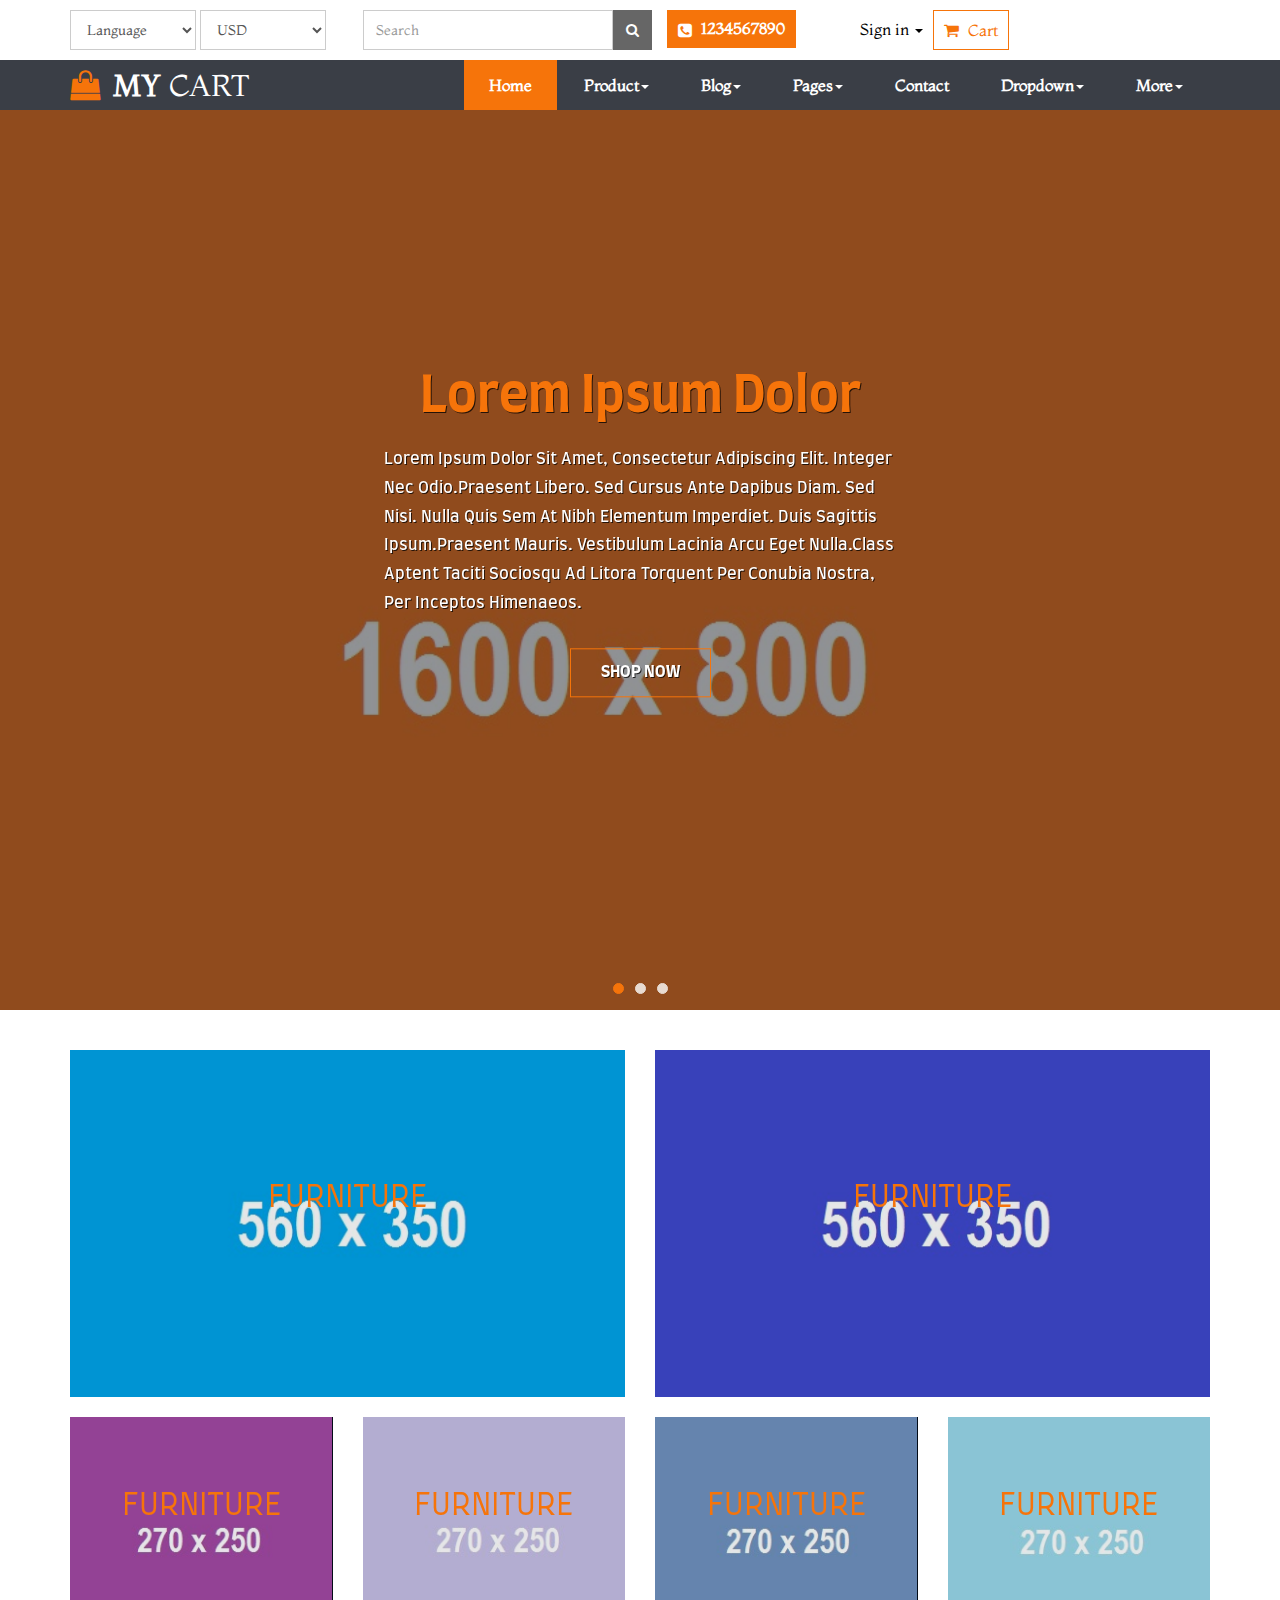
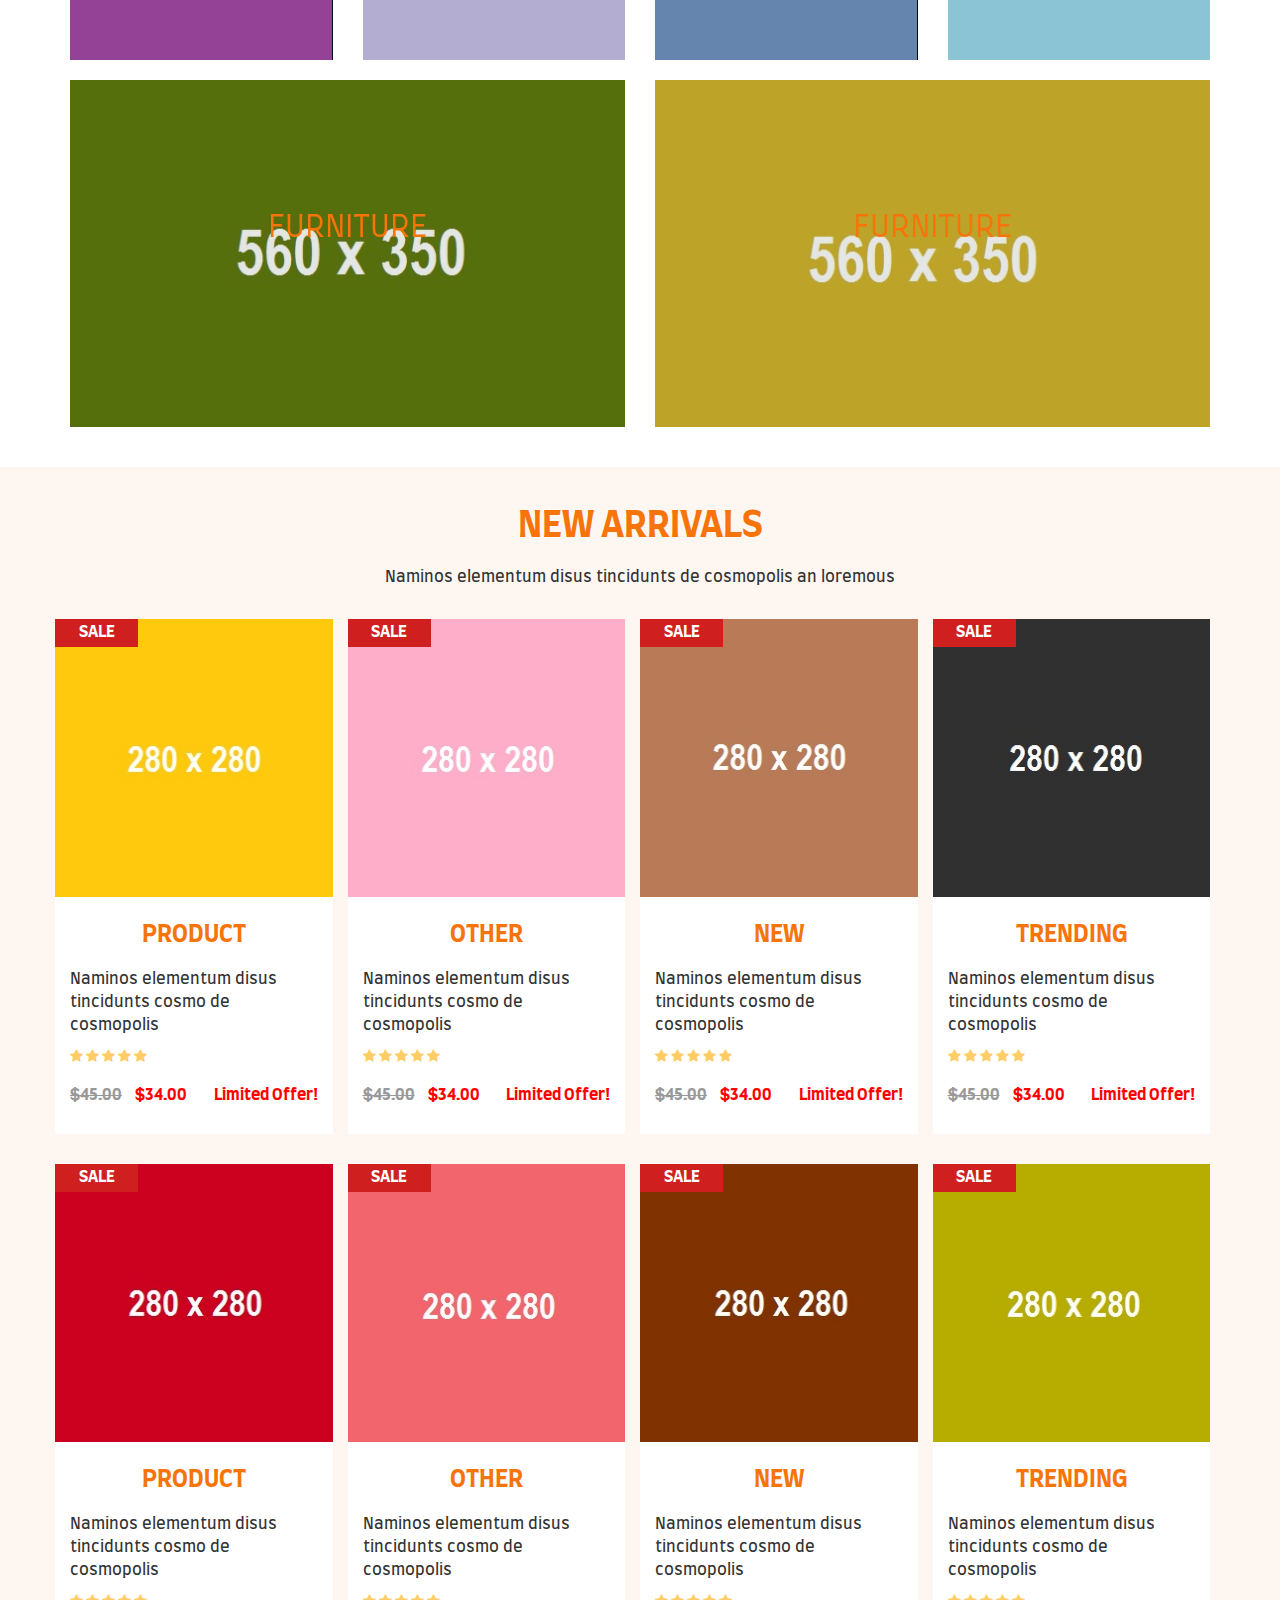
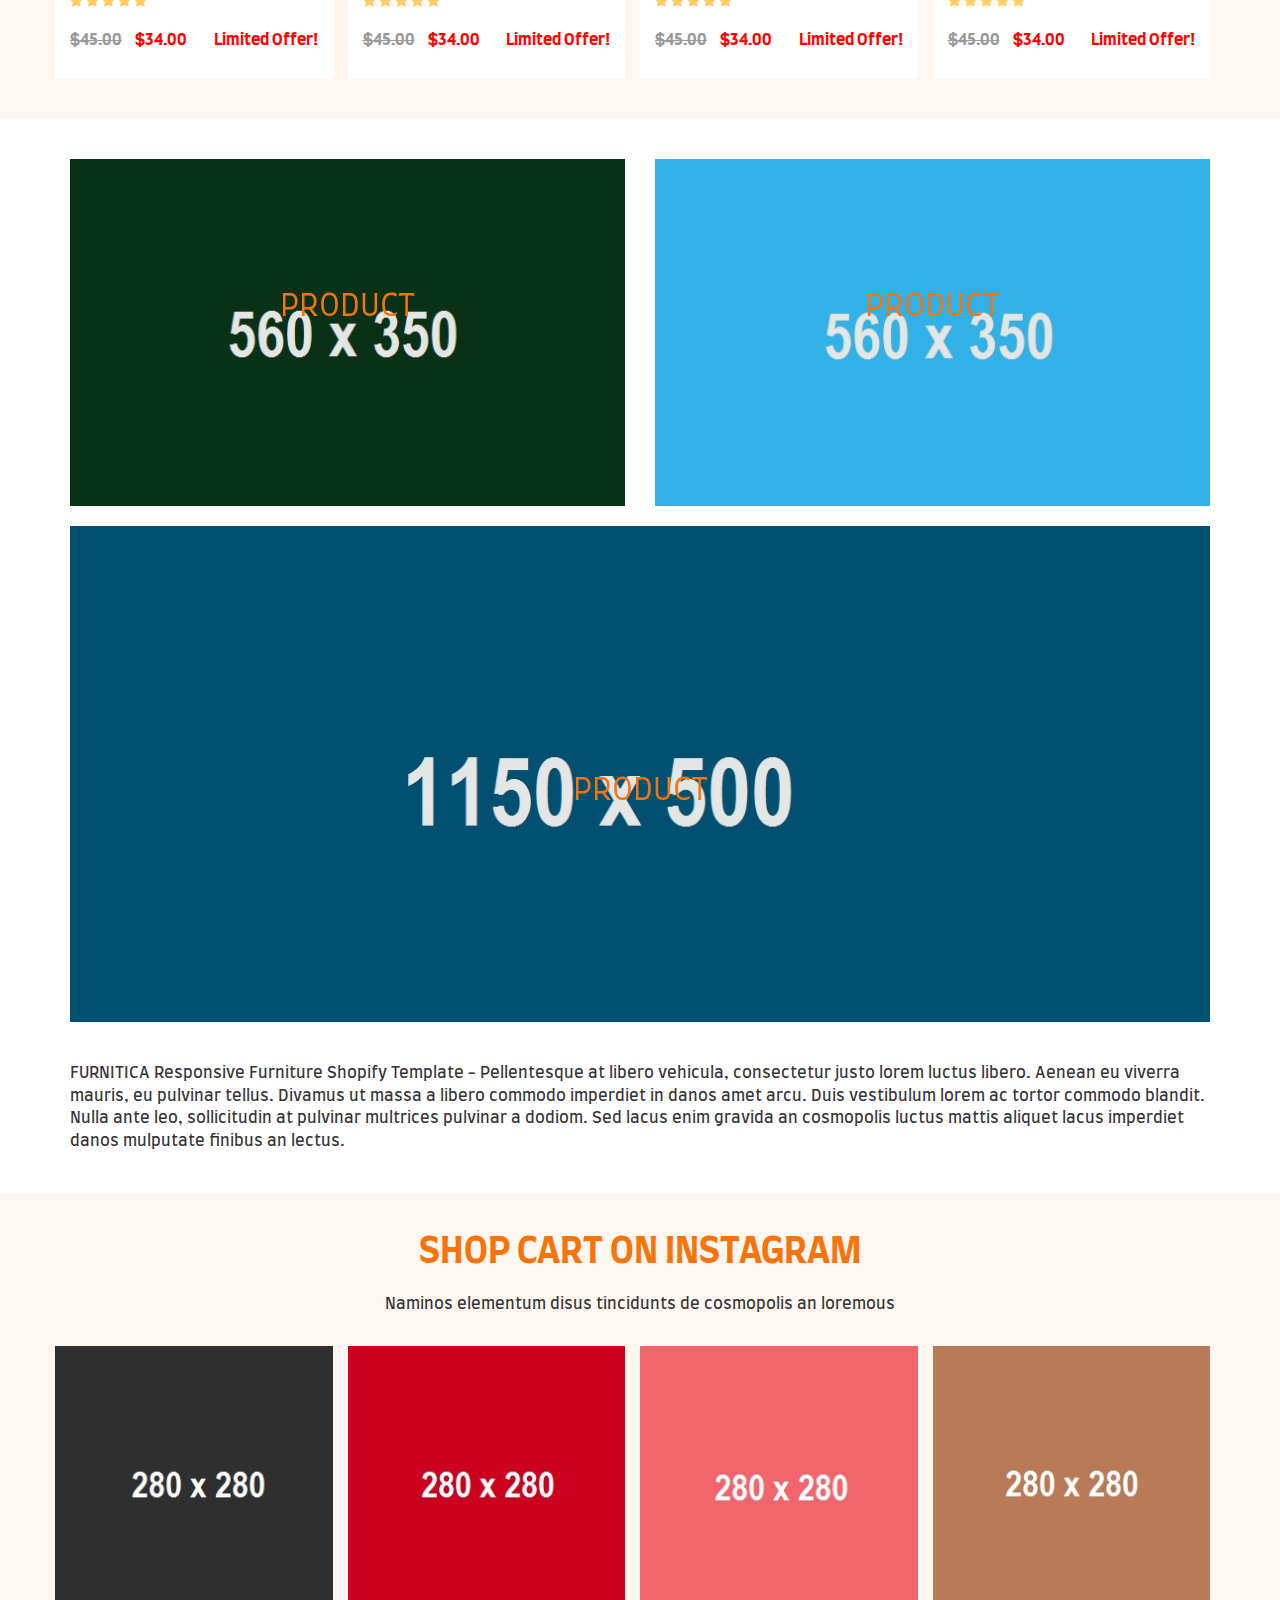
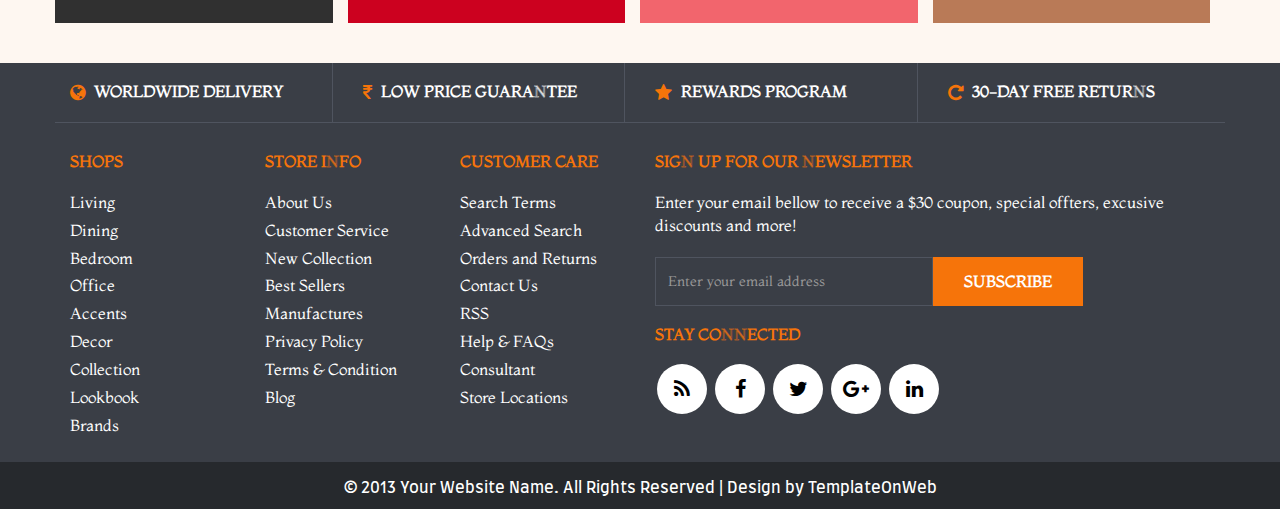
<file: index.html>
<!DOCTYPE html>
<html lang="en">
  <head>
    <meta charset="utf-8">
    <meta http-equiv="X-UA-Compatible" content="IE=edge">
    <meta name="viewport" content="width=device-width, initial-scale=1">
    <title>Shop Cart</title>
	<link href="css/bootstrap.min.css" rel="stylesheet">
	<link href="css/global.css" rel="stylesheet">
	<link href="css/index.css" rel="stylesheet">
	<link rel="stylesheet" type="text/css" href="css/font-awesome.min.css" />
	<link href="https://fonts.googleapis.com/css2?family=Montaga&display=swap" rel="stylesheet">
	<link href="https://fonts.googleapis.com/css?family=Farro&display=swap" rel="stylesheet">
	<script src="js/jquery-2.1.1.min.js"></script>
    <script src="js/bootstrap.min.js"></script>
  </head>
  
<body>
<section id="top">
 <div class="container">
  <div class="row">
   <div class="top_1 clearfix">
    <div class="col-sm-3">
	 <div class="top_1i clearfix">
	   <select class="form-control" id="subject" name="subject">
		<option>Language</option>
		<option>English</option>
		<option>Spanish</option>
		</select>
		<select class="form-control" id="subject" name="subject">
		<option>USD</option>
		<option>EUR</option>
		<option>GBP</option>
		<option>RUPEE</option>
		</select>
	 </div>
	</div>
	<div class="col-sm-5">
	 <div class="top_1i1 clearfix">
	  <div class="col-sm-8 space_left">
	   <div class="top_1i1l clearfix">
	    <div class="input-group">
		<input type="text" class="form-control" placeholder="Search">
		<span class="input-group-btn">
		<button class="btn btn-primary" type="button">
			<i class="fa fa-search"></i></button>
		</span>	 </div>
	   </div>
	  </div>
	  <div class="col-sm-4 space_left">
	   <div class="top_1i1r clearfix">
	     <h5 class="mgt"><a class="button mgt" href="#"><i class="fa fa-phone-square"></i> 1234567890</a></h5>
	   </div>
	  </div>
	 </div>
	</div>
	<div class="col-sm-4">
	 <div class="top_1i2 clearfix">
	  <ul class="nav navbar-nav mgt">
	              <li class="dropdown">
                     <a href="#" class="dropdown-toggle tag_p" data-toggle="dropdown">Sign in <b class="caret"></b></a>
                     <ul class="dropdown-menu drop_1" style="padding: 15px;min-width: 250px;">
                        <li>
                           <div class="row">
                              <div class="col-md-12">
                                 <form class="form" role="form" method="post" action="#" accept-charset="UTF-8" id="login-nav">
                                    <div class="form-group">
                                       <label class="sr-only" for="exampleInputEmail2">Email address</label>
                                       <input type="email" class="form-control" id="exampleInputEmail2" placeholder="Email address" required="">
                                    </div>
                                    <div class="form-group">
                                       <label class="sr-only" for="exampleInputPassword2">Password</label>
                                       <input type="password" class="form-control" id="exampleInputPassword2" placeholder="Password" required="">
                                    </div>
                                    <div class="checkbox">
                                       <label>
                                       <input type="checkbox"> Remember me                                       </label>
                                    </div>
                                    <div class="form-group">
                                       <button type="submit" class="btn btn-success btn-block">Sign in</button>
                                    </div>
                                 </form>
                              </div>
                           </div>
                        </li>
                        <li class="divider"></li>
                        <li>
                           <input class="btn btn-primary btn-block google" type="button" id="sign-in-google" value="Sign In with Google">
                           <input class="btn btn-primary btn-block twitter" type="button" id="sign-in-twitter" value="Sign In with Twitter">
                        </li>
                     </ul>
                  </li>
      
                  
				  <li class="dropdown">
					<a class="button_1 mgt" href="#" data-toggle="dropdown" role="button" aria-expanded="false"> <i class="fa fa-shopping-cart"></i>  Cart</a>
					<ul class="dropdown-menu drop_cart" role="menu">
						<li>
						 <div class="drop_1i clearfix">
						  <div class="col-sm-6 col-xs-6">
						   <div class="drop_1il clearfix"><h4 class="mgt col_black">2 ITEMS</h4></div>
						  </div>
						  <div class="col-sm-6 col-xs-6">
						   <div class="drop_1il text-right clearfix"><h4 class="mgt"><a href="cart.html">VIEW CART</a></h4></div>
						  </div>
						 </div>
						 <div class="drop_1i1 clearfix">
						  <div class="col-sm-6 col-xs-6">
						   <div class="drop_1i1l clearfix"><h5 class="mgt bold"><a href="#">Nulla Quis</a> <br> <span class="normal col_black mt_10 inline_block">1x - $89.00</span></h5></div>
						  </div>
						  <div class="col-sm-4 col-xs-4">
						   <div class="drop_1i1r clearfix"><a href="#"><img src="img/46.jpg" height="70" class="iw" alt="abc"></a></div>
						  </div>
						  <div class="col-sm-2 col-xs-2">
						   <div class="drop_1i1l text-right clearfix"><h6 class="mgt bold"> <span><i class="fa fa-remove"></i></span></h6></div>
						  </div>
						 </div>
						 <div class="drop_1i1 clearfix">
						  <div class="col-sm-6 col-xs-6">
						   <div class="drop_1i1l clearfix"><h5 class="mgt bold"><a href="#">Eget Nulla</a> <br> <span class="normal col_black mt_10 inline_block">1x - $49.00</span></h5></div>
						  </div>
						  <div class="col-sm-4 col-xs-4">
						   <div class="drop_1i1r clearfix"><a href="#"><img src="img/47.jpg" height="70" class="iw" alt="abc"></a></div>
						  </div>
						  <div class="col-sm-2 col-xs-2">
						   <div class="drop_1i1l text-right clearfix"><h6 class="mgt bold"> <span><i class="fa fa-remove"></i></span></h6></div>
						  </div>
						 </div>
						 <div class="drop_1i2 clearfix">
						  <div class="col-sm-6 col-xs-6">
						   <div class="drop_1il clearfix"><h4 class="col_black mgt">TOTAL</h4></div>
						  </div>
						  <div class="col-sm-6 col-xs-6">
						   <div class="drop_1il text-right clearfix"><h4 class="col_black mgt">$138.00</h4></div>
						  </div>
						 </div>
						 <div class="drop_1i3 text-center clearfix">
						  <div class="col-sm-12 col-xs-12">
						   <h4 class="mgt"><a class="button d_block mgt" href="checkout.html">Checkout</a></h4>
						  </div>
						 </div>
						</li>
					  </ul>
					</li>
            </ul>
	</div>
   </div>
  </div>
 </div>
 </div>
</section>

<section id="header" class="cd-secondary-nav">
	<nav class="navbar">
		<div class="container">
			<!-- Brand and toggle get grouped for better mobile display -->
			<div class="navbar-header page-scroll">
				<button type="button" class="navbar-toggle" data-toggle="collapse" data-target="#bs-example-navbar-collapse-1">
					<span class="sr-only">Toggle navigation</span>
					<span class="icon-bar"></span>
					<span class="icon-bar"></span>
					<span class="icon-bar"></span>				</button>
			<a class="navbar-brand" href="index.html"><i class="fa fa-shopping-bag"></i> <span class="bold">MY</span> CART </a>			</div>
	
			<!-- Collect the nav links, forms, and other content for toggling -->
			<div class="collapse navbar-collapse" id="bs-example-navbar-collapse-1">
				<ul class="nav navbar-nav navbar-right">
				<li><a class="m_tag active_tab" href="index.html">Home</a></li>
				<li class="dropdown">
					  <a class="m_tag" href="#" data-toggle="dropdown" role="button" aria-expanded="false">Product<span class="caret"></span></a>
					  <ul class="dropdown-menu drop_o" role="menu">
						<li><a href="product.html">Product</a></li>
						<li><a class="border_none" href="product_detail.html">Product Detail</a></li>
					  </ul>
                    </li>
				<li class="dropdown">
					  <a class="m_tag" href="#" data-toggle="dropdown" role="button" aria-expanded="false">Blog<span class="caret"></span></a>
					  <ul class="dropdown-menu drop_o" role="menu">
						<li><a href="blog.html">Blog</a></li>
						<li><a class="border_none" href="detail.html">Blog Detail</a></li>
					  </ul>
                    </li>
				<li class="dropdown">
					  <a class="m_tag" href="#" data-toggle="dropdown" role="button" aria-expanded="false">Pages<span class="caret"></span></a>
					  <ul class="dropdown-menu drop_o" role="menu">
						<li><a href="cart.html">Shopping Cart</a></li>
						<li><a class="border_none" href="checkout.html">Checkout</a></li>
					  </ul>
                    </li>
				<li><a class="m_tag" href="contact.html">Contact</a></li>
				<li class="dropdown dropdown-large">
				<a href="#" class="dropdown-toggle m_tag" data-toggle="dropdown">Dropdown<b class="caret"></b></a>
				
				<ul class="dropdown-menu dropdown-menu-large row">
					<li class="col-sm-3">
						<ul>
							<li class="dropdown-header">Glyphicons</li>
							<li><a href="#">Available glyphs</a></li>
							<li class="disabled"><a href="#">How to use</a></li>
							<li><a href="#">Examples</a></li>
							<li class="divider"></li>
							<li class="dropdown-header">Dropdowns</li>
							<li><a href="#">Example</a></li>
							<li><a href="#">Aligninment options</a></li>
							<li><a href="#">Headers</a></li>
							<li><a href="#">Disabled menu items</a></li>
						</ul>
					</li>
					<li class="col-sm-3">
						<ul>
							<li class="dropdown-header">Button groups</li>
							<li><a href="#">Basic example</a></li>
							<li><a href="#">Button toolbar</a></li>
							<li><a href="#">Sizing</a></li>
							<li><a href="#">Nesting</a></li>
							<li><a href="#">Vertical variation</a></li>
							<li class="divider"></li>
							<li class="dropdown-header">Button dropdowns</li>
							<li><a href="#">Single button dropdowns</a></li>
						</ul>
					</li>
					<li class="col-sm-3">
						<ul class="drop_3">
							<li><a href="#"><img src="img/1.jpg" class="iw" alt="abc"></a></li>
						</ul>
					</li>
					<li class="col-sm-3">
						<ul class="drop_3">
							<li><a href="#"><img src="img/2.jpg" class="iw" alt="abc"></a></li>
						</ul>
					</li>
				</ul>
			</li>
			    <li class="dropdown dropdown-large">
				<a href="#" class="dropdown-toggle m_tag" data-toggle="dropdown">More<b class="caret"></b></a>
				
				<ul class="dropdown-menu dropdown-menu-large row ">
						<li class="col-sm-3">
						<ul class="drop_3">
							<li><a href="#"><img src="img/3.jpg" class="iw" alt="abc"></a></li>
							<li class="dropdown-header">Glyphicons</li>
							<li><a href="#">Available glyphs</a></li>
							<li><a href="#">Aligninment options</a></li>
							<li><a href="#">Headers</a></li>
							<li><a href="#">Disabled menu items</a></li>
						</ul>
					</li>
		                <li class="col-sm-3">
						<ul class="drop_3">
							<li><a href="#"><img src="img/4.jpg" class="iw" alt="abc"></a></li>
							<li class="dropdown-header">Button groups</li>
							<li><a href="#">Available glyphs</a></li>
							<li><a href="#">Aligninment options</a></li>
							<li><a href="#">Headers</a></li>
							<li><a href="#">Disabled menu items</a></li>
						</ul>
					</li>
					    <li class="col-sm-3">
						<ul class="drop_3">
							<li><a href="#"><img src="img/5.jpg" class="iw" alt="abc"></a></li>
							<li class="dropdown-header">Button Dropdowns</li>
							<li><a href="#">Available glyphs</a></li>
							<li><a href="#">Aligninment options</a></li>
							<li><a href="#">Headers</a></li>
							<li><a href="#">Disabled menu items</a></li>
						</ul>
					</li>
					    <li class="col-sm-3">
						<ul class="drop_3">
							<li><a href="#"><img src="img/6.jpg" class="iw" alt="abc"></a></li>
							<li class="dropdown-header">Dropdowns</li>
							<li><a href="#">Available glyphs</a></li>
							<li><a href="#">Aligninment options</a></li>
							<li><a href="#">Headers</a></li>
							<li><a href="#">Disabled menu items</a></li>
						</ul>
					</li>
				</ul>
			</li>
			</ul>
			</div>
			<!-- /.navbar-collapse -->
		</div>
		<!-- /.container-fluid -->
	</nav>
</section>
	
<section id="center" class="clearfix center_home">
	 <div class="carousel fade-carousel slide" data-ride="carousel" data-interval="4000" id="bs-carousel">
	  <!-- Overlay -->
	  <div class="overlay"></div>
	
	  <!-- Indicators -->
	  <ol class="carousel-indicators">
		<li data-target="#bs-carousel" data-slide-to="0" class="active"></li>
		<li data-target="#bs-carousel" data-slide-to="1" class=""></li>
		<li data-target="#bs-carousel" data-slide-to="2" class=""></li>
	  </ol>
	  
	  <!-- Wrapper for slides -->
	  <div class="carousel-inner">
		<div class="item slides active">
		  <div class="slide-1"></div>
		  <div class="hero">
			<hgroup>
				<h1> <span class="bold">Lorem ipsum</span> dolor </h1>        
				<p> Lorem ipsum dolor sit amet, consectetur adipiscing elit. Integer nec odio.Praesent libero. Sed cursus ante dapibus diam. Sed nisi. Nulla quis sem at nibh elementum imperdiet. Duis sagittis ipsum.Praesent mauris.  Vestibulum lacinia arcu eget nulla.Class aptent taciti sociosqu ad litora torquent per conubia nostra, per inceptos himenaeos.</p>
			</hgroup>
			<h5><a class="button_1" href="#">SHOP NOW</a></h5>
		  </div>
		</div>
		<div class="item slides">
		  <div class="slide-2"></div>
		  <div class="hero">
			<hgroup>
				<h1><span class="bold">Increase</span>  Market</h1>        
				<p> Lorem ipsum dolor sit amet, consectetur adipiscing elit. Integer nec odio.Praesent libero. Sed cursus ante dapibus diam. Sed nisi. Nulla quis sem at nibh elementum imperdiet. Duis sagittis ipsum.Praesent mauris.  Vestibulum lacinia arcu eget nulla.Class aptent taciti sociosqu ad litora torquent per conubia nostra, per inceptos himenaeos.</p>
			</hgroup>
			<h5><a class="button_1" href="#">SHOP NOW</a></h5>
		  </div>
		</div>
		<div class="item slides">
		  <div class="slide-3"></div>
		  <div class="hero">
			<hgroup>
				<h1><span class="bold">tell</span> about you</h1>        
				<p> Lorem ipsum dolor sit amet, consectetur adipiscing elit. Integer nec odio.Praesent libero. Sed cursus ante dapibus diam. Sed nisi. Nulla quis sem at nibh elementum imperdiet. Duis sagittis ipsum.Praesent mauris.  Vestibulum lacinia arcu eget nulla.Class aptent taciti sociosqu ad litora torquent per conubia nostra, per inceptos himenaeos.</p>
			</hgroup>
			<h5><a class="button_1" href="#">SHOP NOW</a></h5>
		  </div>
		</div>
	  </div> 
	</div>
 </section>
 
<section id="collection">
 <div class="container">
  <div class="row">
   <div class="collect_1 clearfix">
    <div class="col-sm-6">
	 <div class="collect_1l clearfix">
	   <div class="grid">
		<figure class="effect-ming">
			<img src="img/10.jpg" alt="img08"/>
			<figcaption>
				<h2>Furniture</h2>
				<p>Ming sits in the corner the whole day. She's into crochet.</p>
			</figcaption>			
		</figure>
	  </div>
	 </div>
	</div>
	<div class="col-sm-6">
	 <div class="collect_1l clearfix">
	   <div class="grid">
		<figure class="effect-ming">
			<img src="img/11.jpg" alt="img08"/>
			<figcaption>
				<h2>Furniture</h2>
				<p>Ming sits in the corner the whole day. She's into crochet.</p>
			</figcaption>			
		</figure>
	  </div>
	 </div>
	</div>
   </div>
   <div class="collect_1 clearfix">
    <div class="col-sm-3">
	 <div class="collect_1l clearfix">
	   <div class="grid">
		<figure class="effect-ming">
			<img src="img/12.jpg" alt="img08"/>
			<figcaption>
				<h2>Furniture</h2>
				<p>Ming sits in the corner the whole day. She's into crochet.</p>
			</figcaption>			
		</figure>
	  </div>
	 </div>
	</div>
	<div class="col-sm-3">
	 <div class="collect_1l clearfix">
	   <div class="grid">
		<figure class="effect-ming">
			<img src="img/13.jpg" alt="img08"/>
			<figcaption>
				<h2>Furniture</h2>
				<p>Ming sits in the corner the whole day. She's into crochet.</p>
			</figcaption>			
		</figure>
	  </div>
	 </div>
	</div>
	<div class="col-sm-3">
	 <div class="collect_1l clearfix">
	   <div class="grid">
		<figure class="effect-ming">
			<img src="img/14.jpg" alt="img08"/>
			<figcaption>
				<h2>Furniture</h2>
				<p>Ming sits in the corner the whole day. She's into crochet.</p>
			</figcaption>			
		</figure>
	  </div>
	 </div>
	</div>
	<div class="col-sm-3">
	 <div class="collect_1l clearfix">
	   <div class="grid">
		<figure class="effect-ming">
			<img src="img/15.jpg" alt="img08"/>
			<figcaption>
				<h2>Furniture</h2>
				<p>Ming sits in the corner the whole day. She's into crochet.</p>
			</figcaption>			
		</figure>
	  </div>
	 </div>
	</div>
   </div>
   <div class="collect_1 clearfix">
    <div class="col-sm-6">
	 <div class="collect_1l clearfix">
	   <div class="grid">
		<figure class="effect-ming">
			<img src="img/16.jpg" alt="img08"/>
			<figcaption>
				<h2>Furniture</h2>
				<p>Ming sits in the corner the whole day. She's into crochet.</p>
			</figcaption>			
		</figure>
	  </div>
	 </div>
	</div>
	<div class="col-sm-6">
	 <div class="collect_1l clearfix">
	   <div class="grid">
		<figure class="effect-ming">
			<img src="img/17.jpg" alt="img08"/>
			<figcaption>
				<h2>Furniture</h2>
				<p>Ming sits in the corner the whole day. She's into crochet.</p>
			</figcaption>			
		</figure>
	  </div>
	 </div>
	</div>
   </div>
  </div>
 </div>
</section>

<section id="arrival">
 <div class="container">
  <div class="row">
   <div class="arriv_1 text-center clearfix">
    <div class="col-sm-12">
	 <h2 class="mgt">NEW ARRIVALS</h2>
	 <p>Naminos elementum disus tincidunts de cosmopolis an loremous</p>
	</div>
   </div>
   <div class="arriv_2 clearfix">
    <div class="col-sm-3 space_left">
     <div class="arriv_2m clearfix">
	  <div class="arriv_2m1 clearfix">
	    <a href="#"><img src="img/18.jpg" alt="abc" class="iw"></a>	  </div>
	  <div class="arriv_2m2 clearfix">
	   <h5 class="text-center mgt">SALE</h5>
	  </div>
	  <div class="arriv_2m3 clearfix">
	   <h4 class="bold mgt"><a class="col_1" href="product_detail.html">PRODUCT</a></h4>
	   <p>Naminos elementum disus tincidunts cosmo de cosmopolis</p>
	   <span class="span_1">
	    <i class="fa fa-star"></i>
		<i class="fa fa-star"></i>
		<i class="fa fa-star"></i>
		<i class="fa fa-star"></i>
		<i class="fa fa-star"></i>	   </span>
	   <h5>
	   <span class="span_2">$45.00</span>
	   <span class="span_3 col_2"> $34.00</span> 
	   <span class="span_4 pull-right col_2">Limited Offer!</span>	   </h5>
	  </div>
	 </div>
	</div>
	<div class="col-sm-3 space_left">
     <div class="arriv_2m clearfix">
	  <div class="arriv_2m1 clearfix">
	    <a href="#"><img src="img/19.jpg" alt="abc" class="iw"></a>	  </div>
	  <div class="arriv_2m2 clearfix">
	   <h5 class="text-center mgt">SALE</h5>
	  </div>
	  <div class="arriv_2m3 clearfix">
	   <h4 class="bold mgt"><a class="col_1" href="product_detail.html">OTHER</a></h4>
	   <p>Naminos elementum disus tincidunts cosmo de cosmopolis</p>
	   <span class="span_1">
	    <i class="fa fa-star"></i>
		<i class="fa fa-star"></i>
		<i class="fa fa-star"></i>
		<i class="fa fa-star"></i>
		<i class="fa fa-star"></i>	   </span>
	   <h5>
	   <span class="span_2">$45.00</span>
	   <span class="span_3 col_2"> $34.00</span> 
	   <span class="span_4 pull-right col_2">Limited Offer!</span>	   </h5>
	  </div>
	 </div>
	</div>
	<div class="col-sm-3 space_left">
     <div class="arriv_2m clearfix">
	  <div class="arriv_2m1 clearfix">
	    <a href="#"><img src="img/20.jpg" alt="abc" class="iw"></a>	  </div>
	  <div class="arriv_2m2 clearfix">
	   <h5 class="text-center mgt">SALE</h5>
	  </div>
	  <div class="arriv_2m3 clearfix">
	   <h4 class="bold mgt"><a class="col_1" href="product_detail.html">NEW</a></h4>
	   <p>Naminos elementum disus tincidunts cosmo de cosmopolis</p>
	   <span class="span_1">
	    <i class="fa fa-star"></i>
		<i class="fa fa-star"></i>
		<i class="fa fa-star"></i>
		<i class="fa fa-star"></i>
		<i class="fa fa-star"></i>	   </span>
	   <h5>
	   <span class="span_2">$45.00</span>
	   <span class="span_3 col_2"> $34.00</span> 
	   <span class="span_4 pull-right col_2">Limited Offer!</span>	   </h5>
	  </div>
	 </div>
	</div>
	<div class="col-sm-3 space_left">
     <div class="arriv_2m clearfix">
	  <div class="arriv_2m1 clearfix">
	    <a href="#"><img src="img/21.jpg" alt="abc" class="iw"></a>	  </div>
	  <div class="arriv_2m2 clearfix">
	   <h5 class="text-center mgt">SALE</h5>
	  </div>
	  <div class="arriv_2m3 clearfix">
	    <h4 class="bold mgt"><a class="col_1" href="product_detail.html">TRENDING</a></h4>
	   <p>Naminos elementum disus tincidunts cosmo de cosmopolis</p>
	   <span class="span_1">
	    <i class="fa fa-star"></i>
		<i class="fa fa-star"></i>
		<i class="fa fa-star"></i>
		<i class="fa fa-star"></i>
		<i class="fa fa-star"></i>	   </span>
	   <h5>
	   <span class="span_2">$45.00</span>
	   <span class="span_3 col_2"> $34.00</span> 
	   <span class="span_4 pull-right col_2">Limited Offer!</span>	   </h5>
	  </div>
	 </div>
	</div>
   </div>
   <div class="arriv_2 clearfix">
    <div class="col-sm-3 space_left">
     <div class="arriv_2m clearfix">
	  <div class="arriv_2m1 clearfix">
	    <a href="#"><img src="img/22.jpg" alt="abc" class="iw"></a>	  </div>
	  <div class="arriv_2m2 clearfix">
	   <h5 class="text-center mgt">SALE</h5>
	  </div>
	  <div class="arriv_2m3 clearfix">
	   <h4 class="bold mgt"><a class="col_1" href="product_detail.html">PRODUCT</a></h4>
	   <p>Naminos elementum disus tincidunts cosmo de cosmopolis</p>
	   <span class="span_1">
	    <i class="fa fa-star"></i>
		<i class="fa fa-star"></i>
		<i class="fa fa-star"></i>
		<i class="fa fa-star"></i>
		<i class="fa fa-star"></i>	   </span>
	   <h5>
	   <span class="span_2">$45.00</span>
	   <span class="span_3 col_2"> $34.00</span> 
	   <span class="span_4 pull-right col_2">Limited Offer!</span>	   </h5>
	  </div>
	 </div>
	</div>
	<div class="col-sm-3 space_left">
     <div class="arriv_2m clearfix">
	  <div class="arriv_2m1 clearfix">
	    <a href="#"><img src="img/23.jpg" alt="abc" class="iw"></a>	  </div>
	  <div class="arriv_2m2 clearfix">
	   <h5 class="text-center mgt">SALE</h5>
	  </div>
	  <div class="arriv_2m3 clearfix">
	    <h4 class="bold mgt"><a class="col_1" href="product_detail.html">OTHER</a></h4>
	   <p>Naminos elementum disus tincidunts cosmo de cosmopolis</p>
	   <span class="span_1">
	    <i class="fa fa-star"></i>
		<i class="fa fa-star"></i>
		<i class="fa fa-star"></i>
		<i class="fa fa-star"></i>
		<i class="fa fa-star"></i>	   </span>
	   <h5>
	   <span class="span_2">$45.00</span>
	   <span class="span_3 col_2"> $34.00</span> 
	   <span class="span_4 pull-right col_2">Limited Offer!</span>	   </h5>
	  </div>
	 </div>
	</div>
	<div class="col-sm-3 space_left">
     <div class="arriv_2m clearfix">
	  <div class="arriv_2m1 clearfix">
	    <a href="#"><img src="img/24.jpg" alt="abc" class="iw"></a>	  </div>
	  <div class="arriv_2m2 clearfix">
	   <h5 class="text-center mgt">SALE</h5>
	  </div>
	  <div class="arriv_2m3 clearfix">
	   <h4 class="bold mgt"><a class="col_1" href="product_detail.html">NEW</a></h4>
	   <p>Naminos elementum disus tincidunts cosmo de cosmopolis</p>
	   <span class="span_1">
	    <i class="fa fa-star"></i>
		<i class="fa fa-star"></i>
		<i class="fa fa-star"></i>
		<i class="fa fa-star"></i>
		<i class="fa fa-star"></i>	   </span>
	   <h5>
	   <span class="span_2">$45.00</span>
	   <span class="span_3 col_2"> $34.00</span> 
	   <span class="span_4 pull-right col_2">Limited Offer!</span>	   </h5>
	  </div>
	 </div>
	</div>
	<div class="col-sm-3 space_left">
     <div class="arriv_2m clearfix">
	  <div class="arriv_2m1 clearfix">
	    <a href="#"><img src="img/25.jpg" alt="abc" class="iw"></a>	  </div>
	  <div class="arriv_2m2 clearfix">
	   <h5 class="text-center mgt">SALE</h5>
	  </div>
	  <div class="arriv_2m3 clearfix">
	   <h4 class="bold mgt"><a class="col_1" href="product_detail.html">TRENDING</a></h4>
	   <p>Naminos elementum disus tincidunts cosmo de cosmopolis</p>
	   <span class="span_1">
	    <i class="fa fa-star"></i>
		<i class="fa fa-star"></i>
		<i class="fa fa-star"></i>
		<i class="fa fa-star"></i>
		<i class="fa fa-star"></i>	   </span>
	   <h5>
	   <span class="span_2">$45.00</span>
	   <span class="span_3 col_2"> $34.00</span> 
	   <span class="span_4 pull-right col_2">Limited Offer!</span>	   </h5>
	  </div>
	 </div>
	</div>
   </div>
  </div>
 </div>
</section>

<section id="collection_o">
 <div class="container">
  <div class="row">
   <div class="collect_1 clearfix">
    <div class="col-sm-6">
	 <div class="collect_1l clearfix">
	   <div class="grid">
		<figure class="effect-ming">
			<img src="img/26.jpg" alt="img08"/>
			<figcaption>
				<h2>Product</h2>
				<p>Ming sits in the corner the whole day. She's into crochet.</p>
			</figcaption>			
		</figure>
	  </div>
	 </div>
	</div>
	<div class="col-sm-6">
	 <div class="collect_1l clearfix">
	   <div class="grid">
		<figure class="effect-ming">
			<img src="img/27.jpg" alt="img08"/>
			<figcaption>
				<h2>Product</h2>
				<p>Ming sits in the corner the whole day. She's into crochet.</p>
			</figcaption>			
		</figure>
	  </div>
	 </div>
	</div>
   </div>
   
   <div class="collect_1 clearfix">
	<div class="col-sm-12">
	 <div class="collect_1l clearfix">
	   <div class="grid">
		<figure class="effect-ming">
			<img src="img/28.jpg" alt="img08"/>
			<figcaption>
				<h2>Product</h2>
				<p> Lorem ipsum dolor sit amet, consectetur adipiscing elit. Integer nec odio.Praesent libero. Sed cursus ante dapibus diam. Sed nisi. Nulla quis sem at nibh elementum imperdiet. Duis sagittis ipsum.Praesent mauris. Fusce nec tellus sed augue semper porta. Mauris massa. Vestibulum lacinia arcu eget nulla.Class aptent taciti sociosqu ad litora torquent per conubia nostra, per inceptos himenaeos. Curabitursodales ligula in libero.Sed dignissim lacinia nunc.</p>
			</figcaption>			
		</figure>
	  </div>
	 </div>
	</div>
   </div>
   
   <div class="collect_1 clearfix">
	<div class="col-sm-12">
	 <p>FURNITICA Responsive Furniture Shopify Template - Pellentesque at libero vehicula, consectetur justo lorem luctus libero. Aenean eu viverra mauris, eu pulvinar tellus. Divamus ut massa a libero commodo imperdiet in danos amet arcu. Duis vestibulum lorem ac tortor commodo blandit. Nulla ante leo, sollicitudin at pulvinar multrices pulvinar a dodiom. Sed lacus enim gravida an cosmopolis luctus mattis aliquet lacus imperdiet danos mulputate finibus an lectus.</p>
	</div>
   </div>
  </div>
 </div>
</section>

<section id="arrival_o">
 <div class="container">
  <div class="row">
   <div class="arriv_1 text-center clearfix">
    <div class="col-sm-12">
	 <h2 class="mgt">SHOP CART ON INSTAGRAM</h2>
	 <p>Naminos elementum disus tincidunts de cosmopolis an loremous</p>
	</div>
   </div>
   <div class="arriv_2 clearfix">
	<div class="col-sm-3 space_left">
     <div class="arriv_2m clearfix">
	  <div class="arriv_2m1 clearfix">
	    <a href="#"><img src="img/29.jpg" alt="abc" class="iw"></a>	  </div>
	 </div>
	</div>
	<div class="col-sm-3 space_left">
     <div class="arriv_2m clearfix">
	  <div class="arriv_2m1 clearfix">
	    <a href="#"><img src="img/30.jpg" alt="abc" class="iw"></a>	  </div>
	 </div>
	</div>
	<div class="col-sm-3 space_left">
     <div class="arriv_2m clearfix">
	  <div class="arriv_2m1 clearfix">
	    <a href="#"><img src="img/31.jpg" alt="abc" class="iw"></a>	  </div>
	 </div>
	</div>
	<div class="col-sm-3 space_left">
     <div class="arriv_2m clearfix">
	  <div class="arriv_2m1 clearfix">
	    <a href="#"><img src="img/32.jpg" alt="abc" class="iw"></a>	  </div>
	 </div>
	</div>
   </div>
   
  </div>
 </div>
</section>

<section id="footer">
 <div class="container">
  <div class="row">
   <div class="footer_1 clearfix">
    <div class="col-sm-3 col-xs-6">
	 <div class="footer_1i clearfix">
	  <h5 class="mgt col"><i class="fa fa-globe"></i> WORLDWIDE DELIVERY</h5>
	 </div>
	</div>
	<div class="col-sm-3 col-xs-6">
	 <div class="footer_1i clearfix">
	  <h5 class="mgt col"><i class="fa fa-rupee"></i> LOW PRICE GUARANTEE</h5>
	 </div>
	</div>
	<div class="col-sm-3 col-xs-6">
	 <div class="footer_1i clearfix">
	  <h5 class="mgt col"><i class="fa fa-star"></i> REWARDS PROGRAM</h5>
	 </div>
	</div>
	<div class="col-sm-3 col-xs-6">
	 <div class="footer_1i border_none clearfix">
	  <h5 class="mgt col"><i class="fa fa-repeat"></i> 30-DAY FREE RETURNS</h5>
	 </div>
	</div>
   </div>
   <div class="footer_2 clearfix">
    <div class="col-sm-2">
	 <div class="footer_2i clearfix">
	  <h5 class="col_1 mgt">SHOPS</h5>
	  <ul>
	   <li class="col-xs-6 col-sm-12 space_left"><a href="#">Living</a></li>
	   <li class="col-xs-6 col-sm-12 space_left"><a href="#">Dining</a></li>
	   <li class="col-xs-6 col-sm-12 space_left"><a href="#">Bedroom</a></li>
	   <li class="col-xs-6 col-sm-12 space_left"><a href="#">Office</a></li>
	   <li class="col-xs-6 col-sm-12 space_left"><a href="#">Accents</a></li>
	   <li class="col-xs-6 col-sm-12 space_left"><a href="#">Decor</a></li>
	   <li class="col-xs-6 col-sm-12 space_left"><a href="#">Collection</a></li>
	   <li class="col-xs-6 col-sm-12 space_left"><a href="#">Lookbook</a></li>
	   <li class="col-xs-6 col-sm-12 space_left"><a href="#">Brands</a></li>
	  </ul>
	 </div>
	</div>
	<div class="col-sm-2">
	 <div class="footer_2i clearfix">
	  <h5 class="col_1 mgt">STORE INFO</h5>
	  <ul>
	   <li class="col-xs-6 col-sm-12 space_left"><a href="#">About Us</a></li>
	   <li class="col-xs-6 col-sm-12 space_left"><a href="#">Customer Service</a></li>
	   <li class="col-xs-6 col-sm-12 space_left"><a href="#">New Collection</a></li>
	   <li class="col-xs-6 col-sm-12 space_left"><a href="#">Best Sellers</a></li>
	   <li class="col-xs-6 col-sm-12 space_left"><a href="#">Manufactures</a></li>
	   <li class="col-xs-6 col-sm-12 space_left"><a href="#">Privacy Policy</a></li>
	   <li class="col-xs-6 col-sm-12 space_left"><a href="#">Terms & Condition</a></li>
	   <li class="col-xs-6 col-sm-12 space_left"><a href="#">Blog</a></li>
	  </ul>
	 </div>
	</div>
	<div class="col-sm-2">
	 <div class="footer_2i clearfix">
	  <h5 class="col_1 mgt">CUSTOMER CARE</h5>
	  <ul>
	   <li class="col-xs-6 col-sm-12 space_left"><a href="#">Search Terms</a></li>
	   <li class="col-xs-6 col-sm-12 space_left"><a href="#">Advanced Search</a></li>
	   <li class="col-xs-6 col-sm-12 space_left"><a href="#">Orders and Returns</a></li>
	   <li class="col-xs-6 col-sm-12 space_left"><a href="#">Contact Us</a></li>
	   <li class="col-xs-6 col-sm-12 space_left"><a href="#">RSS</a></li>
	   <li class="col-xs-6 col-sm-12 space_left"><a href="#">Help & FAQs</a></li>
	   <li class="col-xs-6 col-sm-12 space_left"><a href="#">Consultant</a></li>
	   <li class="col-xs-6 col-sm-12 space_left"><a href="#">Store Locations</a></li>
	  </ul>
	 </div>
	</div>
	<div class="col-sm-6">
	 <div class="footer_2i1 clearfix">
	  <h5 class="col_1 mgt">SIGN UP FOR OUR NEWSLETTER</h5>
	  <p class="col">Enter your email bellow to receive a $30 coupon, special offters, excusive discounts and more!</p>
	  <input type="text" class="form-control" placeholder="Enter your email address">
	  <h5 class="mgt_b"><a class="button mgt" href="#"> SUBSCRIBE</a></h5>
	  <h5 class="col_1">STAY CONNECTED</h5>
	  <ul class="social-network social-circle mgt">
                        <li><a href="#" class="icoRss" title="Rss"><i class="fa fa-rss"></i></a></li>
                        <li><a href="#" class="icoFacebook" title="Facebook"><i class="fa fa-facebook"></i></a></li>
                        <li><a href="#" class="icoTwitter" title="Twitter"><i class="fa fa-twitter"></i></a></li>
                        <li><a href="#" class="icoGoogle" title="Google +"><i class="fa fa-google-plus"></i></a></li>
                        <li><a href="#" class="icoLinkedin" title="Linkedin"><i class="fa fa-linkedin"></i></a></li>
            </ul>
	 </div>
	</div>
   </div>
  </div>
 </div>
</section>

<section id="footer_bottom">
 <div class="container">
  <div class="row">
   <div class="col-sm-12">
    <div class="footer_b_1 text-center clearfix">
	 <p class="mgt col">© 2013 Your Website Name. All Rights Reserved | Design by <a class="col" href="http://www.templateonweb.com">TemplateOnWeb</a></p>
	</div>
   </div>
  </div>
 </div>
</section>
	
<script>
$(document).ready(function(){
	/*****Fixed Menu******/
	var secondaryNav = $('.cd-secondary-nav'),
	   secondaryNavTopPosition = secondaryNav.offset().top;
	   navbar_height = document.querySelector('.navbar').offsetHeight;
	   
		$(window).on('scroll', function(){
		    if($(window).scrollTop() > secondaryNavTopPosition + navbar_height ) {
				secondaryNav.addClass('is-fixed');	
				document.body.style.paddingTop = navbar_height + 'px';
				
			} else {
				secondaryNav.removeClass('is-fixed');
				document.body.style.paddingTop = '0'
			}
		});	
		
});
</script>
</body>
 
</html>
</file>
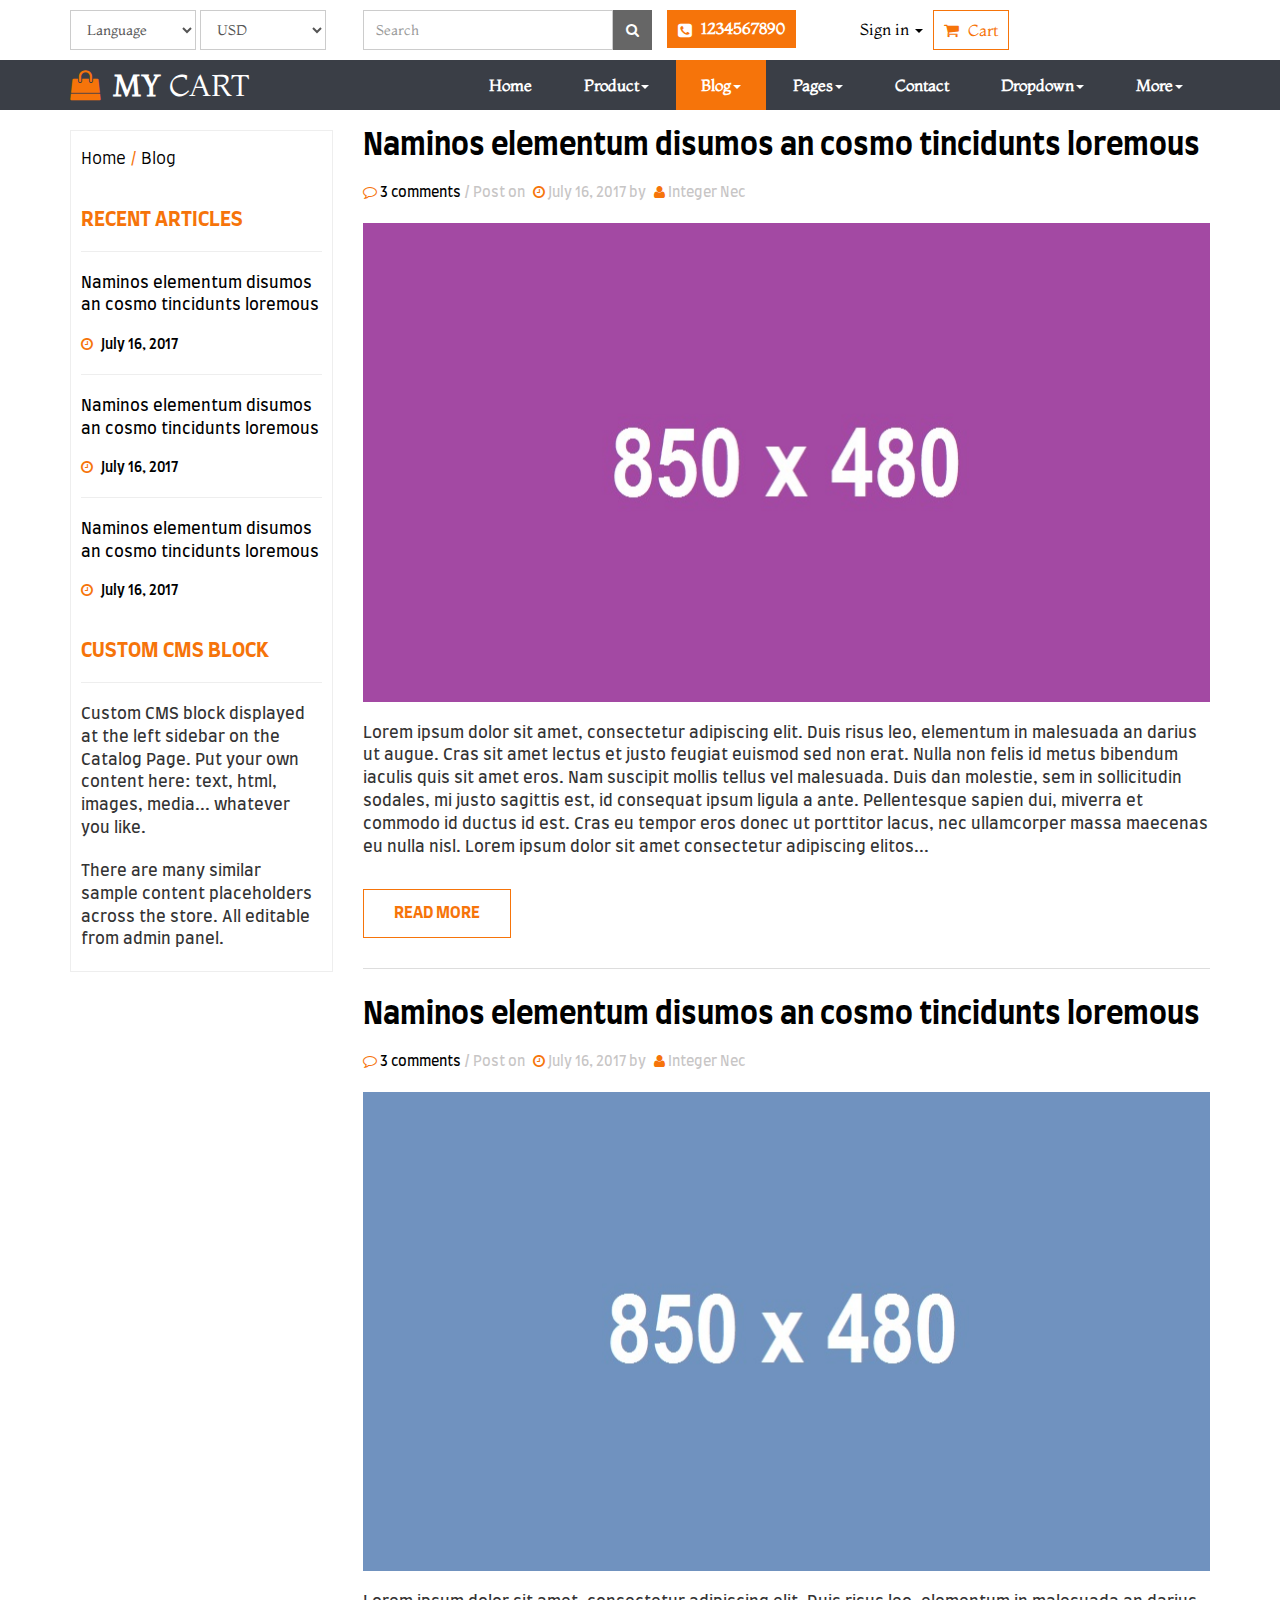
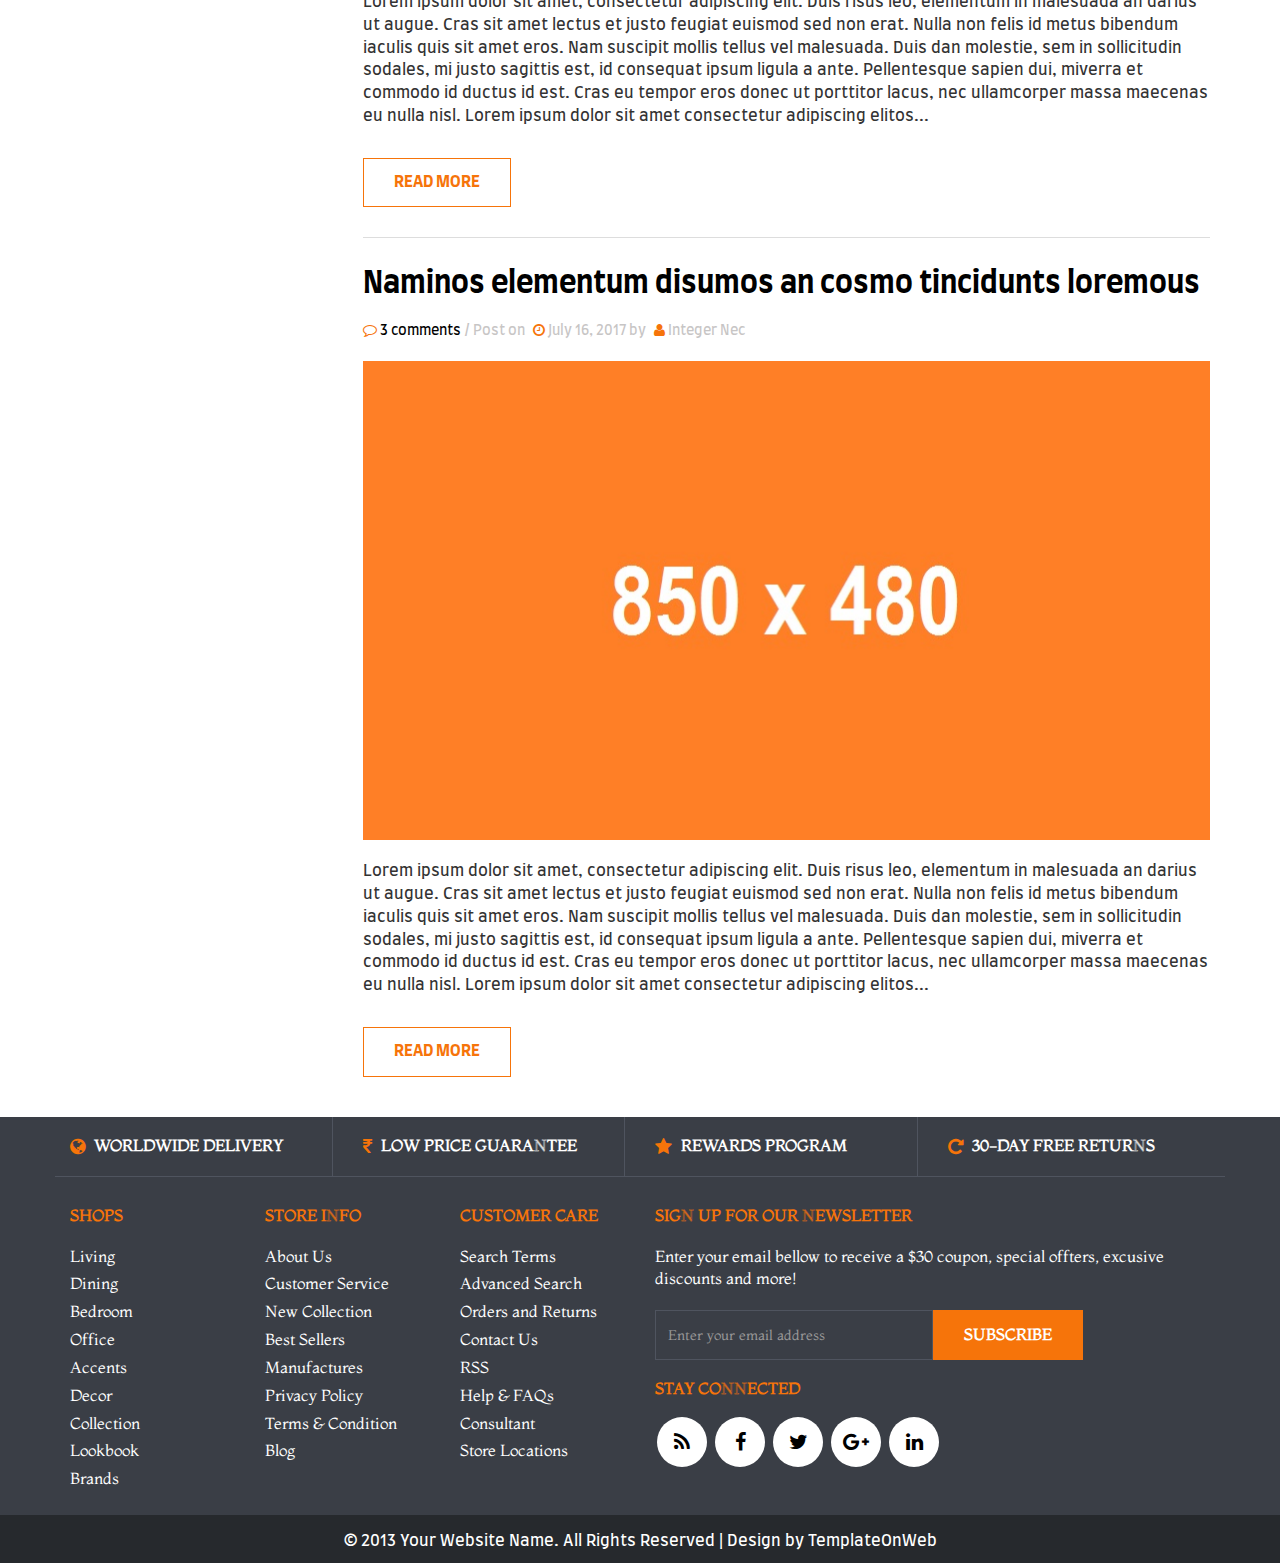
<file: blog.html>
<!DOCTYPE html>
<html lang="en">
  <head>
    <meta charset="utf-8">
    <meta http-equiv="X-UA-Compatible" content="IE=edge">
    <meta name="viewport" content="width=device-width, initial-scale=1">
    <title>Shop Cart</title>
	<link href="css/bootstrap.min.css" rel="stylesheet">
	<link href="css/global.css" rel="stylesheet">
	<link href="css/blog.css" rel="stylesheet">
	<link rel="stylesheet" type="text/css" href="css/font-awesome.min.css" />
	<link href="https://fonts.googleapis.com/css2?family=Montaga&display=swap" rel="stylesheet">
	<link href="https://fonts.googleapis.com/css?family=Farro&display=swap" rel="stylesheet">
	<script src="js/jquery-2.1.1.min.js"></script>
    <script src="js/bootstrap.min.js"></script>
  </head>
  
<body>
<section id="top">
 <div class="container">
  <div class="row">
   <div class="top_1 clearfix">
    <div class="col-sm-3">
	 <div class="top_1i clearfix">
	   <select class="form-control" id="subject" name="subject">
		<option>Language</option>
		<option>English</option>
		<option>Spanish</option>
		</select>
		<select class="form-control" id="subject" name="subject">
		<option>USD</option>
		<option>EUR</option>
		<option>GBP</option>
		<option>RUPEE</option>
		</select>
	 </div>
	</div>
	<div class="col-sm-5">
	 <div class="top_1i1 clearfix">
	  <div class="col-sm-8 space_left">
	   <div class="top_1i1l clearfix">
	    <div class="input-group">
		<input type="text" class="form-control" placeholder="Search">
		<span class="input-group-btn">
		<button class="btn btn-primary" type="button">
			<i class="fa fa-search"></i></button>
		</span>	 </div>
	   </div>
	  </div>
	  <div class="col-sm-4 space_left">
	   <div class="top_1i1r clearfix">
	     <h5 class="mgt"><a class="button mgt" href="#"><i class="fa fa-phone-square"></i> 1234567890</a></h5>
	   </div>
	  </div>
	 </div>
	</div>
	<div class="col-sm-4">
	 <div class="top_1i2 clearfix">
	  <ul class="nav navbar-nav mgt">
	              <li class="dropdown">
                     <a href="#" class="dropdown-toggle tag_p" data-toggle="dropdown">Sign in <b class="caret"></b></a>
                     <ul class="dropdown-menu drop_1" style="padding: 15px;min-width: 250px;">
                        <li>
                           <div class="row">
                              <div class="col-md-12">
                                 <form class="form" role="form" method="post" action="#" accept-charset="UTF-8" id="login-nav">
                                    <div class="form-group">
                                       <label class="sr-only" for="exampleInputEmail2">Email address</label>
                                       <input type="email" class="form-control" id="exampleInputEmail2" placeholder="Email address" required="">
                                    </div>
                                    <div class="form-group">
                                       <label class="sr-only" for="exampleInputPassword2">Password</label>
                                       <input type="password" class="form-control" id="exampleInputPassword2" placeholder="Password" required="">
                                    </div>
                                    <div class="checkbox">
                                       <label>
                                       <input type="checkbox"> Remember me                                       </label>
                                    </div>
                                    <div class="form-group">
                                       <button type="submit" class="btn btn-success btn-block">Sign in</button>
                                    </div>
                                 </form>
                              </div>
                           </div>
                        </li>
                        <li class="divider"></li>
                        <li>
                           <input class="btn btn-primary btn-block google" type="button" id="sign-in-google" value="Sign In with Google">
                           <input class="btn btn-primary btn-block twitter" type="button" id="sign-in-twitter" value="Sign In with Twitter">
                        </li>
                     </ul>
                  </li>
      
                  
				  <li class="dropdown">
					<a class="button_1 mgt" href="#" data-toggle="dropdown" role="button" aria-expanded="false"> <i class="fa fa-shopping-cart"></i>  Cart</a>
					<ul class="dropdown-menu drop_cart" role="menu">
						<li>
						 <div class="drop_1i clearfix">
						  <div class="col-sm-6 col-xs-6">
						   <div class="drop_1il clearfix"><h4 class="mgt col_black">2 ITEMS</h4></div>
						  </div>
						  <div class="col-sm-6 col-xs-6">
						   <div class="drop_1il text-right clearfix"><h4 class="mgt"><a href="cart.html">VIEW CART</a></h4></div>
						  </div>
						 </div>
						 <div class="drop_1i1 clearfix">
						  <div class="col-sm-6 col-xs-6">
						   <div class="drop_1i1l clearfix"><h5 class="mgt bold"><a href="#">Nulla Quis</a> <br> <span class="normal col_black mt_10 inline_block">1x - $89.00</span></h5></div>
						  </div>
						  <div class="col-sm-4 col-xs-4">
						   <div class="drop_1i1r clearfix"><a href="#"><img src="img/46.jpg" height="70" class="iw" alt="abc"></a></div>
						  </div>
						  <div class="col-sm-2 col-xs-2">
						   <div class="drop_1i1l text-right clearfix"><h6 class="mgt bold"> <span><i class="fa fa-remove"></i></span></h6></div>
						  </div>
						 </div>
						 <div class="drop_1i1 clearfix">
						  <div class="col-sm-6 col-xs-6">
						   <div class="drop_1i1l clearfix"><h5 class="mgt bold"><a href="#">Eget Nulla</a> <br> <span class="normal col_black mt_10 inline_block">1x - $49.00</span></h5></div>
						  </div>
						  <div class="col-sm-4 col-xs-4">
						   <div class="drop_1i1r clearfix"><a href="#"><img src="img/47.jpg" height="70" class="iw" alt="abc"></a></div>
						  </div>
						  <div class="col-sm-2 col-xs-2">
						   <div class="drop_1i1l text-right clearfix"><h6 class="mgt bold"> <span><i class="fa fa-remove"></i></span></h6></div>
						  </div>
						 </div>
						 <div class="drop_1i2 clearfix">
						  <div class="col-sm-6 col-xs-6">
						   <div class="drop_1il clearfix"><h4 class="col_black mgt">TOTAL</h4></div>
						  </div>
						  <div class="col-sm-6 col-xs-6">
						   <div class="drop_1il text-right clearfix"><h4 class="col_black mgt">$138.00</h4></div>
						  </div>
						 </div>
						 <div class="drop_1i3 text-center clearfix">
						  <div class="col-sm-12 col-xs-12">
						   <h4 class="mgt"><a class="button d_block mgt" href="checkout.html">Checkout</a></h4>
						  </div>
						 </div>
						</li>
					  </ul>
					</li>
            </ul>
	</div>
   </div>
  </div>
 </div>
 </div>
</section>

<section id="header" class="cd-secondary-nav">
	<nav class="navbar">
		<div class="container">
			<!-- Brand and toggle get grouped for better mobile display -->
			<div class="navbar-header page-scroll">
				<button type="button" class="navbar-toggle" data-toggle="collapse" data-target="#bs-example-navbar-collapse-1">
					<span class="sr-only">Toggle navigation</span>
					<span class="icon-bar"></span>
					<span class="icon-bar"></span>
					<span class="icon-bar"></span>				</button>
			<a class="navbar-brand" href="index.html"><i class="fa fa-shopping-bag"></i> <span class="bold">MY</span> CART </a>			</div>
	
			<!-- Collect the nav links, forms, and other content for toggling -->
			<div class="collapse navbar-collapse" id="bs-example-navbar-collapse-1">
				<ul class="nav navbar-nav navbar-right">
				<li><a class="m_tag" href="index.html">Home</a></li>
				<li class="dropdown">
					  <a class="m_tag" href="#" data-toggle="dropdown" role="button" aria-expanded="false">Product<span class="caret"></span></a>
					  <ul class="dropdown-menu drop_o" role="menu">
						<li><a href="product.html">Product</a></li>
						<li><a class="border_none" href="product_detail.html">Product Detail</a></li>
					  </ul>
                    </li>
				<li class="dropdown">
					  <a class="m_tag active_tab" href="#" data-toggle="dropdown" role="button" aria-expanded="false">Blog<span class="caret"></span></a>
					  <ul class="dropdown-menu drop_o" role="menu">
						<li><a href="blog.html">Blog</a></li>
						<li><a class="border_none" href="detail.html">Blog Detail</a></li>
					  </ul>
                    </li>
				<li class="dropdown">
					  <a class="m_tag" href="#" data-toggle="dropdown" role="button" aria-expanded="false">Pages<span class="caret"></span></a>
					  <ul class="dropdown-menu drop_o" role="menu">
						<li><a href="cart.html">Shopping Cart</a></li>
						<li><a class="border_none" href="checkout.html">Checkout</a></li>
					  </ul>
                    </li>
				<li><a class="m_tag" href="contact.html">Contact</a></li>
				<li class="dropdown dropdown-large">
				<a href="#" class="dropdown-toggle m_tag" data-toggle="dropdown">Dropdown<b class="caret"></b></a>
				
				<ul class="dropdown-menu dropdown-menu-large row">
					<li class="col-sm-3">
						<ul>
							<li class="dropdown-header">Glyphicons</li>
							<li><a href="#">Available glyphs</a></li>
							<li class="disabled"><a href="#">How to use</a></li>
							<li><a href="#">Examples</a></li>
							<li class="divider"></li>
							<li class="dropdown-header">Dropdowns</li>
							<li><a href="#">Example</a></li>
							<li><a href="#">Aligninment options</a></li>
							<li><a href="#">Headers</a></li>
							<li><a href="#">Disabled menu items</a></li>
						</ul>
					</li>
					<li class="col-sm-3">
						<ul>
							<li class="dropdown-header">Button groups</li>
							<li><a href="#">Basic example</a></li>
							<li><a href="#">Button toolbar</a></li>
							<li><a href="#">Sizing</a></li>
							<li><a href="#">Nesting</a></li>
							<li><a href="#">Vertical variation</a></li>
							<li class="divider"></li>
							<li class="dropdown-header">Button dropdowns</li>
							<li><a href="#">Single button dropdowns</a></li>
						</ul>
					</li>
					<li class="col-sm-3">
						<ul class="drop_3">
							<li><a href="#"><img src="img/1.jpg" class="iw" alt="abc"></a></li>
						</ul>
					</li>
					<li class="col-sm-3">
						<ul class="drop_3">
							<li><a href="#"><img src="img/2.jpg" class="iw" alt="abc"></a></li>
						</ul>
					</li>
				</ul>
			</li>
			    <li class="dropdown dropdown-large">
				<a href="#" class="dropdown-toggle m_tag" data-toggle="dropdown">More<b class="caret"></b></a>
				
				<ul class="dropdown-menu dropdown-menu-large row ">
						<li class="col-sm-3">
						<ul class="drop_3">
							<li><a href="#"><img src="img/3.jpg" class="iw" alt="abc"></a></li>
							<li class="dropdown-header">Glyphicons</li>
							<li><a href="#">Available glyphs</a></li>
							<li><a href="#">Aligninment options</a></li>
							<li><a href="#">Headers</a></li>
							<li><a href="#">Disabled menu items</a></li>
						</ul>
					</li>
		                <li class="col-sm-3">
						<ul class="drop_3">
							<li><a href="#"><img src="img/4.jpg" class="iw" alt="abc"></a></li>
							<li class="dropdown-header">Button groups</li>
							<li><a href="#">Available glyphs</a></li>
							<li><a href="#">Aligninment options</a></li>
							<li><a href="#">Headers</a></li>
							<li><a href="#">Disabled menu items</a></li>
						</ul>
					</li>
					    <li class="col-sm-3">
						<ul class="drop_3">
							<li><a href="#"><img src="img/5.jpg" class="iw" alt="abc"></a></li>
							<li class="dropdown-header">Button Dropdowns</li>
							<li><a href="#">Available glyphs</a></li>
							<li><a href="#">Aligninment options</a></li>
							<li><a href="#">Headers</a></li>
							<li><a href="#">Disabled menu items</a></li>
						</ul>
					</li>
					    <li class="col-sm-3">
						<ul class="drop_3">
							<li><a href="#"><img src="img/6.jpg" class="iw" alt="abc"></a></li>
							<li class="dropdown-header">Dropdowns</li>
							<li><a href="#">Available glyphs</a></li>
							<li><a href="#">Aligninment options</a></li>
							<li><a href="#">Headers</a></li>
							<li><a href="#">Disabled menu items</a></li>
						</ul>
					</li>
				</ul>
			</li>
			</ul>
			</div>
			<!-- /.navbar-collapse -->
		</div>
		<!-- /.container-fluid -->
	</nav>
</section>
	
<section id="center" class="clearfix center_product">
 <div class="container">
  <div class="row">
   <div class="center_product_1 clearfix">
    <div class="col-sm-3">
	 <div class="center_product_1l clearfix">
	  <div class="center_product_1li clearfix">
	   <h5 class="mgt normal"><a href="detail.html">Home</a> / <a href="detail.html">Blog</a></h5><br>
	   <h4><a class="col_1" href="detail.html">RECENT ARTICLES</a></h4>
	   <hr>
	   <div class="bpi clearfix">
	     <p class="mgt"><a href="detail.html">Naminos elementum disumos an cosmo tincidunts loremous</a></p>
	     <h6><i class="fa fa-clock-o col_1 mr_5"></i> July 16, 2017</h6>
	   </div>
	   <div class="bpi clearfix">
	     <p><a href="detail.html">Naminos elementum disumos an cosmo tincidunts loremous</a></p>
	     <h6><i class="fa fa-clock-o col_1 mr_5"></i> July 16, 2017</h6>
	   </div>
	   <div class="bpi border_none clearfix">
	     <p><a href="detail.html">Naminos elementum disumos an cosmo tincidunts loremous</a></p>
	     <h6><i class="fa fa-clock-o col_1 mr_5"></i> July 16, 2017</h6>
	   </div><br>
	   <h4 class="col_1 mgt">CUSTOM CMS BLOCK</h4>
	   <hr>
	   <p>Custom CMS block displayed at the left sidebar on the Catalog Page. Put your own content here: text, html, images, media... whatever you like.</p>
	   <p>There are many similar sample content placeholders across the store. All editable from admin panel.</p>
	  </div>
	 </div>
	</div>
	<div class="col-sm-9">
	 <div class="center_product_1r clearfix">
       <div class="center_blog_r mgt clearfix">
	    <h3 class="mgt"><a href="detail.html">Naminos elementum disumos an cosmo tincidunts loremous</a></h3>
		<p class="col_light font_14"><a href="detail.html"><i class="fa fa-comment-o col_1"></i> 3 comments</a> / Post on <i class="fa fa-clock-o col_1 ml_5"></i> July 16, 2017 by <i class="fa fa-user col_1 ml_5"></i> Integer Nec </p>
		<a href="detail.html"><img src="img/50.jpg" alt="abc" class="iw"></a>
		<p>Lorem ipsum dolor sit amet, consectetur adipiscing elit. Duis risus leo, elementum in malesuada an darius ut augue. Cras sit amet lectus et justo feugiat euismod sed non erat. Nulla non felis id metus bibendum iaculis quis sit amet eros. Nam suscipit mollis tellus vel malesuada. Duis dan molestie, sem in sollicitudin sodales, mi justo sagittis est, id consequat ipsum ligula a ante. Pellentesque sapien dui, miverra et commodo id ductus id est. Cras eu tempor eros donec ut porttitor lacus, nec ullamcorper massa maecenas eu nulla nisl. Lorem ipsum dolor sit amet consectetur adipiscing elitos...</p>
		<h5><a class="button_1" href="detail.html">READ MORE</a></h5>
	   </div>
	   <div class="center_blog_r clearfix">
	    <h3 class="mgt"><a href="detail.html">Naminos elementum disumos an cosmo tincidunts loremous</a></h3>
		<p class="col_light font_14"><a href="detail.html"><i class="fa fa-comment-o col_1"></i> 3 comments</a> / Post on <i class="fa fa-clock-o col_1 ml_5"></i> July 16, 2017 by <i class="fa fa-user col_1 ml_5"></i> Integer Nec </p>
		<a href="detail.html"><img src="img/51.jpg" alt="abc" class="iw"></a>
		<p>Lorem ipsum dolor sit amet, consectetur adipiscing elit. Duis risus leo, elementum in malesuada an darius ut augue. Cras sit amet lectus et justo feugiat euismod sed non erat. Nulla non felis id metus bibendum iaculis quis sit amet eros. Nam suscipit mollis tellus vel malesuada. Duis dan molestie, sem in sollicitudin sodales, mi justo sagittis est, id consequat ipsum ligula a ante. Pellentesque sapien dui, miverra et commodo id ductus id est. Cras eu tempor eros donec ut porttitor lacus, nec ullamcorper massa maecenas eu nulla nisl. Lorem ipsum dolor sit amet consectetur adipiscing elitos...</p>
		<h5><a class="button_1" href="detail.html">READ MORE</a></h5>
	   </div>
	   <div class="center_blog_r border_none clearfix">
	    <h3 class="mgt"><a href="detail.html">Naminos elementum disumos an cosmo tincidunts loremous</a></h3>
		<p class="col_light font_14"><a href="detail.html"><i class="fa fa-comment-o col_1"></i> 3 comments</a> / Post on <i class="fa fa-clock-o col_1 ml_5"></i> July 16, 2017 by <i class="fa fa-user col_1 ml_5"></i> Integer Nec </p>
		<a href="detail.html"><img src="img/52.jpg" alt="abc" class="iw"></a>
		<p>Lorem ipsum dolor sit amet, consectetur adipiscing elit. Duis risus leo, elementum in malesuada an darius ut augue. Cras sit amet lectus et justo feugiat euismod sed non erat. Nulla non felis id metus bibendum iaculis quis sit amet eros. Nam suscipit mollis tellus vel malesuada. Duis dan molestie, sem in sollicitudin sodales, mi justo sagittis est, id consequat ipsum ligula a ante. Pellentesque sapien dui, miverra et commodo id ductus id est. Cras eu tempor eros donec ut porttitor lacus, nec ullamcorper massa maecenas eu nulla nisl. Lorem ipsum dolor sit amet consectetur adipiscing elitos...</p>
		<h5><a class="button_1" href="detail.html">READ MORE</a></h5>
	   </div>
	 </div>
	</div>
	
   </div>
  </div>
 </div>	 
</section>
 
<section id="footer">
 <div class="container">
  <div class="row">
   <div class="footer_1 clearfix">
    <div class="col-sm-3 col-xs-6">
	 <div class="footer_1i clearfix">
	  <h5 class="mgt col"><i class="fa fa-globe"></i> WORLDWIDE DELIVERY</h5>
	 </div>
	</div>
	<div class="col-sm-3 col-xs-6">
	 <div class="footer_1i clearfix">
	  <h5 class="mgt col"><i class="fa fa-rupee"></i> LOW PRICE GUARANTEE</h5>
	 </div>
	</div>
	<div class="col-sm-3 col-xs-6">
	 <div class="footer_1i clearfix">
	  <h5 class="mgt col"><i class="fa fa-star"></i> REWARDS PROGRAM</h5>
	 </div>
	</div>
	<div class="col-sm-3 col-xs-6">
	 <div class="footer_1i border_none clearfix">
	  <h5 class="mgt col"><i class="fa fa-repeat"></i> 30-DAY FREE RETURNS</h5>
	 </div>
	</div>
   </div>
   <div class="footer_2 clearfix">
    <div class="col-sm-2">
	 <div class="footer_2i clearfix">
	  <h5 class="col_1 mgt">SHOPS</h5>
	  <ul>
	   <li class="col-xs-6 col-sm-12 space_left"><a href="#">Living</a></li>
	   <li class="col-xs-6 col-sm-12 space_left"><a href="#">Dining</a></li>
	   <li class="col-xs-6 col-sm-12 space_left"><a href="#">Bedroom</a></li>
	   <li class="col-xs-6 col-sm-12 space_left"><a href="#">Office</a></li>
	   <li class="col-xs-6 col-sm-12 space_left"><a href="#">Accents</a></li>
	   <li class="col-xs-6 col-sm-12 space_left"><a href="#">Decor</a></li>
	   <li class="col-xs-6 col-sm-12 space_left"><a href="#">Collection</a></li>
	   <li class="col-xs-6 col-sm-12 space_left"><a href="#">Lookbook</a></li>
	   <li class="col-xs-6 col-sm-12 space_left"><a href="#">Brands</a></li>
	  </ul>
	 </div>
	</div>
	<div class="col-sm-2">
	 <div class="footer_2i clearfix">
	  <h5 class="col_1 mgt">STORE INFO</h5>
	  <ul>
	   <li class="col-xs-6 col-sm-12 space_left"><a href="#">About Us</a></li>
	   <li class="col-xs-6 col-sm-12 space_left"><a href="#">Customer Service</a></li>
	   <li class="col-xs-6 col-sm-12 space_left"><a href="#">New Collection</a></li>
	   <li class="col-xs-6 col-sm-12 space_left"><a href="#">Best Sellers</a></li>
	   <li class="col-xs-6 col-sm-12 space_left"><a href="#">Manufactures</a></li>
	   <li class="col-xs-6 col-sm-12 space_left"><a href="#">Privacy Policy</a></li>
	   <li class="col-xs-6 col-sm-12 space_left"><a href="#">Terms & Condition</a></li>
	   <li class="col-xs-6 col-sm-12 space_left"><a href="#">Blog</a></li>
	  </ul>
	 </div>
	</div>
	<div class="col-sm-2">
	 <div class="footer_2i clearfix">
	  <h5 class="col_1 mgt">CUSTOMER CARE</h5>
	  <ul>
	   <li class="col-xs-6 col-sm-12 space_left"><a href="#">Search Terms</a></li>
	   <li class="col-xs-6 col-sm-12 space_left"><a href="#">Advanced Search</a></li>
	   <li class="col-xs-6 col-sm-12 space_left"><a href="#">Orders and Returns</a></li>
	   <li class="col-xs-6 col-sm-12 space_left"><a href="#">Contact Us</a></li>
	   <li class="col-xs-6 col-sm-12 space_left"><a href="#">RSS</a></li>
	   <li class="col-xs-6 col-sm-12 space_left"><a href="#">Help & FAQs</a></li>
	   <li class="col-xs-6 col-sm-12 space_left"><a href="#">Consultant</a></li>
	   <li class="col-xs-6 col-sm-12 space_left"><a href="#">Store Locations</a></li>
	  </ul>
	 </div>
	</div>
	<div class="col-sm-6">
	 <div class="footer_2i1 clearfix">
	  <h5 class="col_1 mgt">SIGN UP FOR OUR NEWSLETTER</h5>
	  <p class="col">Enter your email bellow to receive a $30 coupon, special offters, excusive discounts and more!</p>
	  <input type="text" class="form-control" placeholder="Enter your email address">
	  <h5 class="mgt_b"><a class="button mgt" href="#"> SUBSCRIBE</a></h5>
	  <h5 class="col_1">STAY CONNECTED</h5>
	  <ul class="social-network social-circle mgt">
                        <li><a href="#" class="icoRss" title="Rss"><i class="fa fa-rss"></i></a></li>
                        <li><a href="#" class="icoFacebook" title="Facebook"><i class="fa fa-facebook"></i></a></li>
                        <li><a href="#" class="icoTwitter" title="Twitter"><i class="fa fa-twitter"></i></a></li>
                        <li><a href="#" class="icoGoogle" title="Google +"><i class="fa fa-google-plus"></i></a></li>
                        <li><a href="#" class="icoLinkedin" title="Linkedin"><i class="fa fa-linkedin"></i></a></li>
            </ul>
	 </div>
	</div>
   </div>
  </div>
 </div>
</section>

<section id="footer_bottom">
 <div class="container">
  <div class="row">
   <div class="col-sm-12">
    <div class="footer_b_1 text-center clearfix">
	 <p class="mgt col">© 2013 Your Website Name. All Rights Reserved | Design by <a class="col" href="http://www.templateonweb.com">TemplateOnWeb</a></p>
	</div>
   </div>
  </div>
 </div>
</section>
	
<script>
$(document).ready(function(){
	/*****Fixed Menu******/
	var secondaryNav = $('.cd-secondary-nav'),
	   secondaryNavTopPosition = secondaryNav.offset().top;
	   navbar_height = document.querySelector('.navbar').offsetHeight;
	   
		$(window).on('scroll', function(){
		    if($(window).scrollTop() > secondaryNavTopPosition + navbar_height ) {
				secondaryNav.addClass('is-fixed');	
				document.body.style.paddingTop = navbar_height + 'px';
				
			} else {
				secondaryNav.removeClass('is-fixed');
				document.body.style.paddingTop = '0'
			}
		});	
		
});
</script>

</body>
 
</html>
</file>
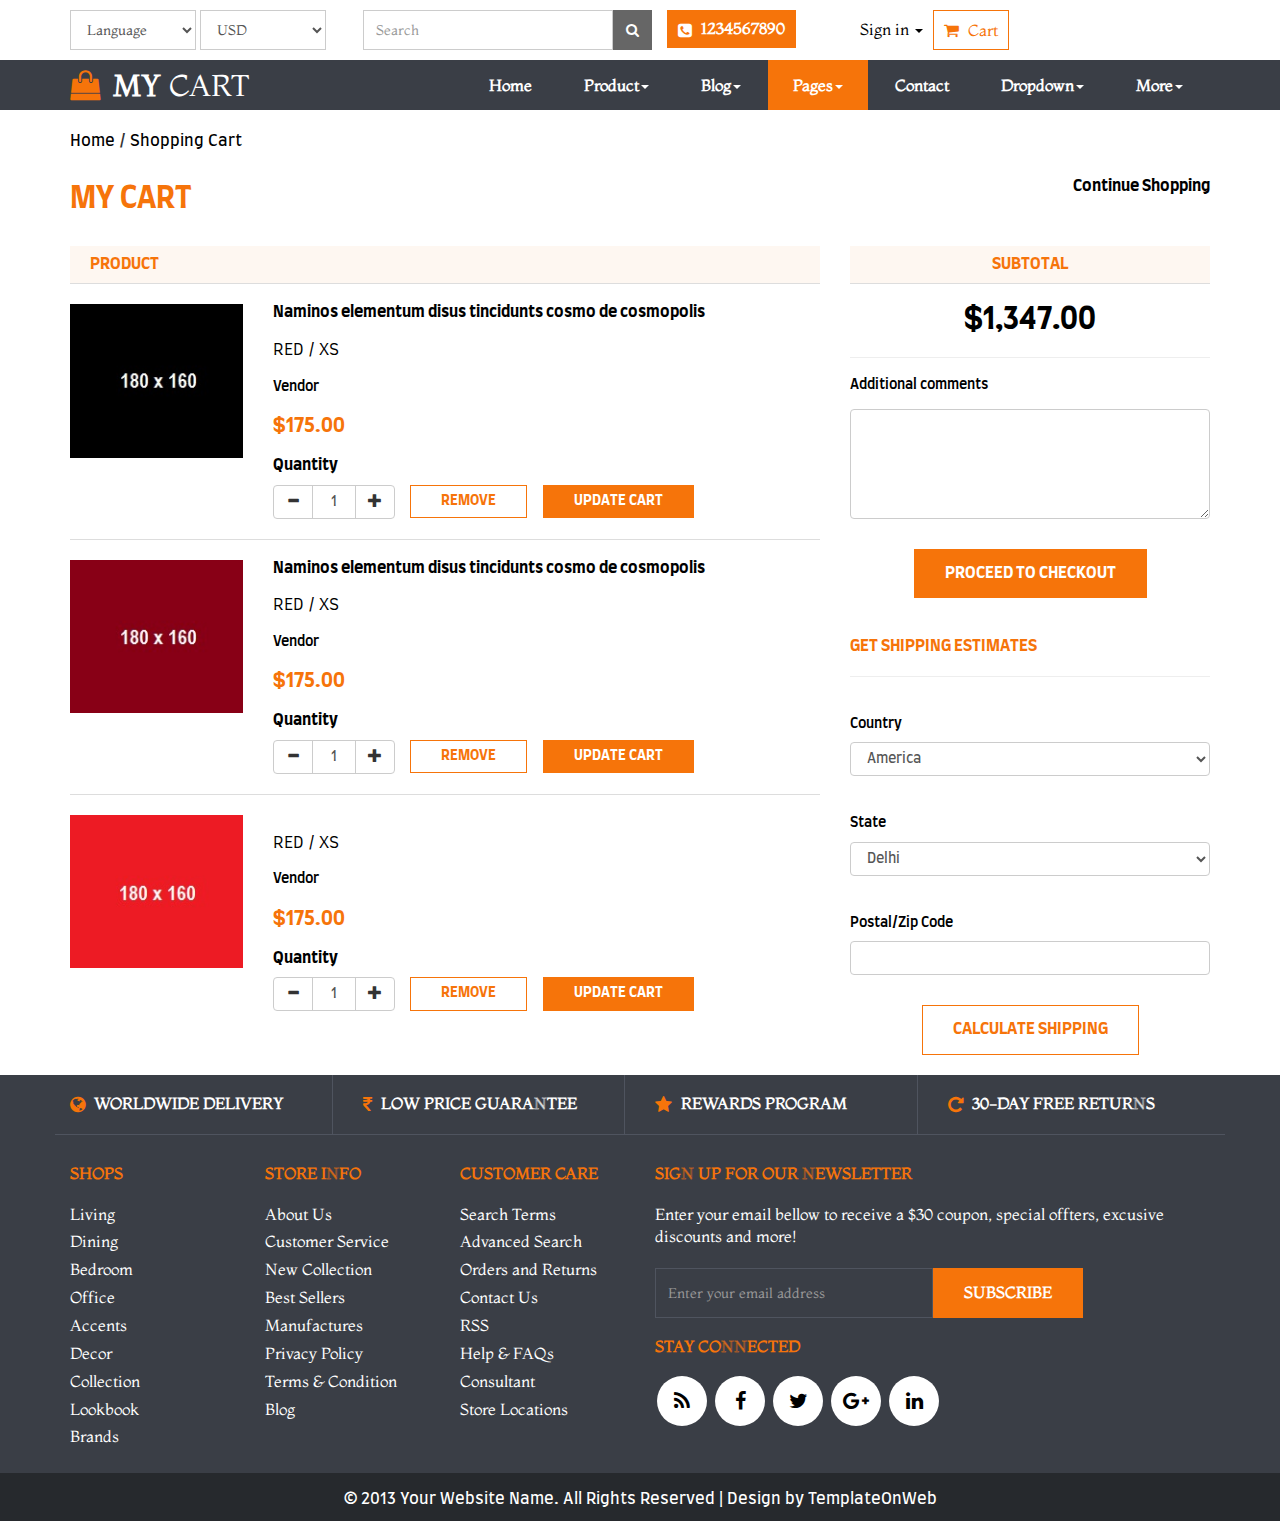
<file: cart.html>
<!DOCTYPE html>
<html lang="en">
  <head>
    <meta charset="utf-8">
    <meta http-equiv="X-UA-Compatible" content="IE=edge">
    <meta name="viewport" content="width=device-width, initial-scale=1">
    <title>Shop Cart</title>
	<link href="css/bootstrap.min.css" rel="stylesheet">
	<link href="css/global.css" rel="stylesheet">
	<link href="css/cart.css" rel="stylesheet">
	<link rel="stylesheet" type="text/css" href="css/font-awesome.min.css" />
	<link href="https://fonts.googleapis.com/css2?family=Montaga&display=swap" rel="stylesheet">
	<link href="https://fonts.googleapis.com/css?family=Farro&display=swap" rel="stylesheet">
	<script src="js/jquery-2.1.1.min.js"></script>
    <script src="js/bootstrap.min.js"></script>
  </head>
  
<body>
<section id="top">
 <div class="container">
  <div class="row">
   <div class="top_1 clearfix">
    <div class="col-sm-3">
	 <div class="top_1i clearfix">
	   <select class="form-control" id="subject" name="subject">
		<option>Language</option>
		<option>English</option>
		<option>Spanish</option>
		</select>
		<select class="form-control" id="subject" name="subject">
		<option>USD</option>
		<option>EUR</option>
		<option>GBP</option>
		<option>RUPEE</option>
		</select>
	 </div>
	</div>
	<div class="col-sm-5">
	 <div class="top_1i1 clearfix">
	  <div class="col-sm-8 space_left">
	   <div class="top_1i1l clearfix">
	    <div class="input-group">
		<input type="text" class="form-control" placeholder="Search">
		<span class="input-group-btn">
		<button class="btn btn-primary" type="button">
			<i class="fa fa-search"></i></button>
		</span>	 </div>
	   </div>
	  </div>
	  <div class="col-sm-4 space_left">
	   <div class="top_1i1r clearfix">
	     <h5 class="mgt"><a class="button mgt" href="#"><i class="fa fa-phone-square"></i> 1234567890</a></h5>
	   </div>
	  </div>
	 </div>
	</div>
	<div class="col-sm-4">
	 <div class="top_1i2 clearfix">
	  <ul class="nav navbar-nav mgt">
	              <li class="dropdown">
                     <a href="#" class="dropdown-toggle tag_p" data-toggle="dropdown">Sign in <b class="caret"></b></a>
                     <ul class="dropdown-menu drop_1" style="padding: 15px;min-width: 250px;">
                        <li>
                           <div class="row">
                              <div class="col-md-12">
                                 <form class="form" role="form" method="post" action="#" accept-charset="UTF-8" id="login-nav">
                                    <div class="form-group">
                                       <label class="sr-only" for="exampleInputEmail2">Email address</label>
                                       <input type="email" class="form-control" id="exampleInputEmail2" placeholder="Email address" required="">
                                    </div>
                                    <div class="form-group">
                                       <label class="sr-only" for="exampleInputPassword2">Password</label>
                                       <input type="password" class="form-control" id="exampleInputPassword2" placeholder="Password" required="">
                                    </div>
                                    <div class="checkbox">
                                       <label>
                                       <input type="checkbox"> Remember me                                       </label>
                                    </div>
                                    <div class="form-group">
                                       <button type="submit" class="btn btn-success btn-block">Sign in</button>
                                    </div>
                                 </form>
                              </div>
                           </div>
                        </li>
                        <li class="divider"></li>
                        <li>
                           <input class="btn btn-primary btn-block google" type="button" id="sign-in-google" value="Sign In with Google">
                           <input class="btn btn-primary btn-block twitter" type="button" id="sign-in-twitter" value="Sign In with Twitter">
                        </li>
                     </ul>
                  </li>
      
                  
				  <li class="dropdown">
					<a class="button_1 mgt" href="#" data-toggle="dropdown" role="button" aria-expanded="false"> <i class="fa fa-shopping-cart"></i>  Cart</a>
					<ul class="dropdown-menu drop_cart" role="menu">
						<li>
						 <div class="drop_1i clearfix">
						  <div class="col-sm-6 col-xs-6">
						   <div class="drop_1il clearfix"><h4 class="mgt col_black">2 ITEMS</h4></div>
						  </div>
						  <div class="col-sm-6 col-xs-6">
						   <div class="drop_1il text-right clearfix"><h4 class="mgt"><a href="cart.html">VIEW CART</a></h4></div>
						  </div>
						 </div>
						 <div class="drop_1i1 clearfix">
						  <div class="col-sm-6 col-xs-6">
						   <div class="drop_1i1l clearfix"><h5 class="mgt bold"><a href="#">Nulla Quis</a> <br> <span class="normal col_black mt_10 inline_block">1x - $89.00</span></h5></div>
						  </div>
						  <div class="col-sm-4 col-xs-4">
						   <div class="drop_1i1r clearfix"><a href="#"><img src="img/46.jpg" height="70" class="iw" alt="abc"></a></div>
						  </div>
						  <div class="col-sm-2 col-xs-2">
						   <div class="drop_1i1l text-right clearfix"><h6 class="mgt bold"> <span><i class="fa fa-remove"></i></span></h6></div>
						  </div>
						 </div>
						 <div class="drop_1i1 clearfix">
						  <div class="col-sm-6 col-xs-6">
						   <div class="drop_1i1l clearfix"><h5 class="mgt bold"><a href="#">Eget Nulla</a> <br> <span class="normal col_black mt_10 inline_block">1x - $49.00</span></h5></div>
						  </div>
						  <div class="col-sm-4 col-xs-4">
						   <div class="drop_1i1r clearfix"><a href="#"><img src="img/47.jpg" height="70" class="iw" alt="abc"></a></div>
						  </div>
						  <div class="col-sm-2 col-xs-2">
						   <div class="drop_1i1l text-right clearfix"><h6 class="mgt bold"> <span><i class="fa fa-remove"></i></span></h6></div>
						  </div>
						 </div>
						 <div class="drop_1i2 clearfix">
						  <div class="col-sm-6 col-xs-6">
						   <div class="drop_1il clearfix"><h4 class="col_black mgt">TOTAL</h4></div>
						  </div>
						  <div class="col-sm-6 col-xs-6">
						   <div class="drop_1il text-right clearfix"><h4 class="col_black mgt">$138.00</h4></div>
						  </div>
						 </div>
						 <div class="drop_1i3 text-center clearfix">
						  <div class="col-sm-12 col-xs-12">
						   <h4 class="mgt"><a class="button d_block mgt" href="checkout.html">Checkout</a></h4>
						  </div>
						 </div>
						</li>
					  </ul>
					</li>
            </ul>
	</div>
   </div>
  </div>
 </div>
 </div>
</section>

<section id="header" class="cd-secondary-nav">
	<nav class="navbar">
		<div class="container">
			<!-- Brand and toggle get grouped for better mobile display -->
			<div class="navbar-header page-scroll">
				<button type="button" class="navbar-toggle" data-toggle="collapse" data-target="#bs-example-navbar-collapse-1">
					<span class="sr-only">Toggle navigation</span>
					<span class="icon-bar"></span>
					<span class="icon-bar"></span>
					<span class="icon-bar"></span>				</button>
			<a class="navbar-brand" href="index.html"><i class="fa fa-shopping-bag"></i> <span class="bold">MY</span> CART </a>			</div>
	
			<!-- Collect the nav links, forms, and other content for toggling -->
			<div class="collapse navbar-collapse" id="bs-example-navbar-collapse-1">
				<ul class="nav navbar-nav navbar-right">
				<li><a class="m_tag" href="index.html">Home</a></li>
				<li class="dropdown">
					  <a class="m_tag" href="#" data-toggle="dropdown" role="button" aria-expanded="false">Product<span class="caret"></span></a>
					  <ul class="dropdown-menu drop_o" role="menu">
						<li><a href="product.html">Product</a></li>
						<li><a class="border_none" href="product_detail.html">Product Detail</a></li>
					  </ul>
                    </li>
				<li class="dropdown">
					  <a class="m_tag" href="#" data-toggle="dropdown" role="button" aria-expanded="false">Blog<span class="caret"></span></a>
					  <ul class="dropdown-menu drop_o" role="menu">
						<li><a href="blog.html">Blog</a></li>
						<li><a class="border_none" href="detail.html">Blog Detail</a></li>
					  </ul>
                    </li>
				<li class="dropdown">
					  <a class="m_tag active_tab" href="#" data-toggle="dropdown" role="button" aria-expanded="false">Pages<span class="caret"></span></a>
					  <ul class="dropdown-menu drop_o" role="menu">
						<li><a href="cart.html">Shopping Cart</a></li>
						<li><a class="border_none" href="checkout.html">Checkout</a></li>
					  </ul>
                    </li>
				<li><a class="m_tag" href="contact.html">Contact</a></li>
				<li class="dropdown dropdown-large">
				<a href="#" class="dropdown-toggle m_tag" data-toggle="dropdown">Dropdown<b class="caret"></b></a>
				
				<ul class="dropdown-menu dropdown-menu-large row">
					<li class="col-sm-3">
						<ul>
							<li class="dropdown-header">Glyphicons</li>
							<li><a href="#">Available glyphs</a></li>
							<li class="disabled"><a href="#">How to use</a></li>
							<li><a href="#">Examples</a></li>
							<li class="divider"></li>
							<li class="dropdown-header">Dropdowns</li>
							<li><a href="#">Example</a></li>
							<li><a href="#">Aligninment options</a></li>
							<li><a href="#">Headers</a></li>
							<li><a href="#">Disabled menu items</a></li>
						</ul>
					</li>
					<li class="col-sm-3">
						<ul>
							<li class="dropdown-header">Button groups</li>
							<li><a href="#">Basic example</a></li>
							<li><a href="#">Button toolbar</a></li>
							<li><a href="#">Sizing</a></li>
							<li><a href="#">Nesting</a></li>
							<li><a href="#">Vertical variation</a></li>
							<li class="divider"></li>
							<li class="dropdown-header">Button dropdowns</li>
							<li><a href="#">Single button dropdowns</a></li>
						</ul>
					</li>
					<li class="col-sm-3">
						<ul class="drop_3">
							<li><a href="#"><img src="img/1.jpg" class="iw" alt="abc"></a></li>
						</ul>
					</li>
					<li class="col-sm-3">
						<ul class="drop_3">
							<li><a href="#"><img src="img/2.jpg" class="iw" alt="abc"></a></li>
						</ul>
					</li>
				</ul>
			</li>
			    <li class="dropdown dropdown-large">
				<a href="#" class="dropdown-toggle m_tag" data-toggle="dropdown">More<b class="caret"></b></a>
				
				<ul class="dropdown-menu dropdown-menu-large row ">
						<li class="col-sm-3">
						<ul class="drop_3">
							<li><a href="#"><img src="img/3.jpg" class="iw" alt="abc"></a></li>
							<li class="dropdown-header">Glyphicons</li>
							<li><a href="#">Available glyphs</a></li>
							<li><a href="#">Aligninment options</a></li>
							<li><a href="#">Headers</a></li>
							<li><a href="#">Disabled menu items</a></li>
						</ul>
					</li>
		                <li class="col-sm-3">
						<ul class="drop_3">
							<li><a href="#"><img src="img/4.jpg" class="iw" alt="abc"></a></li>
							<li class="dropdown-header">Button groups</li>
							<li><a href="#">Available glyphs</a></li>
							<li><a href="#">Aligninment options</a></li>
							<li><a href="#">Headers</a></li>
							<li><a href="#">Disabled menu items</a></li>
						</ul>
					</li>
					    <li class="col-sm-3">
						<ul class="drop_3">
							<li><a href="#"><img src="img/5.jpg" class="iw" alt="abc"></a></li>
							<li class="dropdown-header">Button Dropdowns</li>
							<li><a href="#">Available glyphs</a></li>
							<li><a href="#">Aligninment options</a></li>
							<li><a href="#">Headers</a></li>
							<li><a href="#">Disabled menu items</a></li>
						</ul>
					</li>
					    <li class="col-sm-3">
						<ul class="drop_3">
							<li><a href="#"><img src="img/6.jpg" class="iw" alt="abc"></a></li>
							<li class="dropdown-header">Dropdowns</li>
							<li><a href="#">Available glyphs</a></li>
							<li><a href="#">Aligninment options</a></li>
							<li><a href="#">Headers</a></li>
							<li><a href="#">Disabled menu items</a></li>
						</ul>
					</li>
				</ul>
			</li>
			</ul>
			</div>
			<!-- /.navbar-collapse -->
		</div>
		<!-- /.container-fluid -->
	</nav>
</section>
	
<section id="center" class="clearfix cart">
 <div class="container">
  <div class="row">
    <div class="cart_1 clearfix">
	 <div class="col-sm-12">
	  <p class="mgt"><a href="#">Home</a> / <a href="#">Shopping Cart</a></p>
	 </div>
	</div>
	<div class="cart_2 clearfix">
	 <div class="col-sm-6">
	  <h3 class="bold col_1">MY CART</h3>
	 </div>
	 <div class="col-sm-6">
      <h5 class="text-right"><a href="#">Continue Shopping</a></h5>
	 </div>
	</div>
	<div class="cart_3 clearfix">
	 <div class="col-sm-8">
	  <div class="cart_3l clearfix">
	   <h5 class="mgt">PRODUCT</h5>
	  </div>
	  <div class="cart_3l1 clearfix">
	   <div class="col-sm-3 space_left">
	    <div class="cart_3l1i clearfix">
		 <a href="#"><img src="img/53.jpg" alt="abc" class="iw"></a>		</div>
	   </div>
	   <div class="col-sm-9">
	    <div class="cart_3l1i1 clearfix">
		 <h5 class="mgt"><a href="#">Naminos elementum disus tincidunts cosmo de cosmopolis</a></h5>
		 <h5 class="normal col_black">RED / XS</h5>
		 <h6>Vendor</h6>
		 <h4>$175.00</h4>
		 <h5 class="col_black">Quantity</h5>
		</div>
		<div class="cart_3l1i2 clearfix">
         <div class="input-group number-spinner">
				<span class="input-group-btn">
					<button class="btn btn-default" data-dir="dwn"><span class="glyphicon glyphicon-minus"></span></button>
				</span>
				<input type="text" class="form-control text-center" value="1">
				<span class="input-group-btn">
					<button class="btn btn-default" data-dir="up"><span class="glyphicon glyphicon-plus"></span></button>
				</span>			</div>
		 <h6 class="mgt"><a class="button_1 mgt" href="#">REMOVE</a></h6>
         <h6 class="mgt"><a class="button mgt" href="#">UPDATE CART</a></h6>
		</div>
	   </div>
	  </div>
	  <div class="cart_3l1 clearfix">
	   <div class="col-sm-3 space_left">
	    <div class="cart_3l1i clearfix">
		 <a href="#"><img src="img/54.jpg" alt="abc" class="iw"></a>		</div>
	   </div>
	   <div class="col-sm-9">
	    <div class="cart_3l1i1 clearfix">
		 <h5 class="mgt"><a href="#">Naminos elementum disus tincidunts cosmo de cosmopolis</a></h5>
		<h5 class="normal col_black">RED / XS</h5>
		 <h6>Vendor</h6>
		 <h4>$175.00</h4>
		 <h5 class="col_black">Quantity</h5>
		</div>
		<div class="cart_3l1i2 clearfix">
         <div class="input-group number-spinner">
				<span class="input-group-btn">
					<button class="btn btn-default" data-dir="dwn"><span class="glyphicon glyphicon-minus"></span></button>
				</span>
				<input type="text" class="form-control text-center" value="1">
				<span class="input-group-btn">
					<button class="btn btn-default" data-dir="up"><span class="glyphicon glyphicon-plus"></span></button>
				</span>			</div>
		 <h6 class="mgt"><a class="button_1 mgt" href="#">REMOVE</a></h6>
         <h6 class="mgt"><a class="button mgt" href="#">UPDATE CART</a></h6>
		</div>
	   </div>
	  </div>
	  <div class="cart_3l1 border_none clearfix">
	   <div class="col-sm-3 space_left">
	    <div class="cart_3l1i clearfix">
		 <a href="#"><img src="img/55.jpg" alt="abc" class="iw"></a>		</div>
	   </div>
	   <div class="col-sm-9">
	    <div class="cart_3l1i1 clearfix">
		<h5 class="normal col_black">RED / XS</h5>
		 <h6>Vendor</h6>
		 <h4>$175.00</h4>
		 <h5 class="col_black">Quantity</h5>
		</div>
		<div class="cart_3l1i2 clearfix">
         <div class="input-group number-spinner">
				<span class="input-group-btn">
					<button class="btn btn-default" data-dir="dwn"><span class="glyphicon glyphicon-minus"></span></button>
				</span>
				<input type="text" class="form-control text-center" value="1">
				<span class="input-group-btn">
					<button class="btn btn-default" data-dir="up"><span class="glyphicon glyphicon-plus"></span></button>
				</span>			</div>
		 <h6 class="mgt"><a class="button_1 mgt" href="#">REMOVE</a></h6>
         <h6 class="mgt"><a class="button mgt" href="#">UPDATE CART</a></h6>
		</div>
	   </div>
	  </div>
	 </div>
	 <div class="col-sm-4">
	  <div class="cart_3r clearfix">
	   <h5 class="mgt head_1">SUBTOTAL</h5>
	   <h3 class="text-center col_black">$1,347.00</h3>
	   <hr>
	   <h6>Additional comments</h6>
	   <textarea class="form-control"></textarea>
	   <h5 class="text-center"><a class="button" href="checkout.html">PROCEED TO CHECKOUT</a></h5><br>
	   <h5>GET SHIPPING ESTIMATES</h5>
	   <hr>
	  </div>
	  <div class="cart_3r1 clearfix">
	    <h6>Country</h6>
	   <select class="form-control" id="subject" name="subject">
		<option>America</option>
		<option>India</option>
		<option>England</option>
		<option>Africa</option>
		</select><br>
		<h6>State</h6>
	   <select class="form-control" id="subject" name="subject">
		<option>Delhi</option>
		<option>Uttar Pradesh</option>
		<option>Punjab</option>
		<option>Madhya Pradesh</option>
		</select><br>
	  <h6>Postal/Zip Code</h6>
	   <input class="form-control" type="text">
	   <h5 class="text-center"><a class="button_1" href="#">CALCULATE SHIPPING</a></h5>
	   </div>
	 </div>
	</div>
  </div>
 </div>	 
</section>
 
<section id="footer">
 <div class="container">
  <div class="row">
   <div class="footer_1 clearfix">
    <div class="col-sm-3 col-xs-6">
	 <div class="footer_1i clearfix">
	  <h5 class="mgt col"><i class="fa fa-globe"></i> WORLDWIDE DELIVERY</h5>
	 </div>
	</div>
	<div class="col-sm-3 col-xs-6">
	 <div class="footer_1i clearfix">
	  <h5 class="mgt col"><i class="fa fa-rupee"></i> LOW PRICE GUARANTEE</h5>
	 </div>
	</div>
	<div class="col-sm-3 col-xs-6">
	 <div class="footer_1i clearfix">
	  <h5 class="mgt col"><i class="fa fa-star"></i> REWARDS PROGRAM</h5>
	 </div>
	</div>
	<div class="col-sm-3 col-xs-6">
	 <div class="footer_1i border_none clearfix">
	  <h5 class="mgt col"><i class="fa fa-repeat"></i> 30-DAY FREE RETURNS</h5>
	 </div>
	</div>
   </div>
   <div class="footer_2 clearfix">
    <div class="col-sm-2">
	 <div class="footer_2i clearfix">
	  <h5 class="col_1 mgt">SHOPS</h5>
	  <ul>
	   <li class="col-xs-6 col-sm-12 space_left"><a href="#">Living</a></li>
	   <li class="col-xs-6 col-sm-12 space_left"><a href="#">Dining</a></li>
	   <li class="col-xs-6 col-sm-12 space_left"><a href="#">Bedroom</a></li>
	   <li class="col-xs-6 col-sm-12 space_left"><a href="#">Office</a></li>
	   <li class="col-xs-6 col-sm-12 space_left"><a href="#">Accents</a></li>
	   <li class="col-xs-6 col-sm-12 space_left"><a href="#">Decor</a></li>
	   <li class="col-xs-6 col-sm-12 space_left"><a href="#">Collection</a></li>
	   <li class="col-xs-6 col-sm-12 space_left"><a href="#">Lookbook</a></li>
	   <li class="col-xs-6 col-sm-12 space_left"><a href="#">Brands</a></li>
	  </ul>
	 </div>
	</div>
	<div class="col-sm-2">
	 <div class="footer_2i clearfix">
	  <h5 class="col_1 mgt">STORE INFO</h5>
	  <ul>
	   <li class="col-xs-6 col-sm-12 space_left"><a href="#">About Us</a></li>
	   <li class="col-xs-6 col-sm-12 space_left"><a href="#">Customer Service</a></li>
	   <li class="col-xs-6 col-sm-12 space_left"><a href="#">New Collection</a></li>
	   <li class="col-xs-6 col-sm-12 space_left"><a href="#">Best Sellers</a></li>
	   <li class="col-xs-6 col-sm-12 space_left"><a href="#">Manufactures</a></li>
	   <li class="col-xs-6 col-sm-12 space_left"><a href="#">Privacy Policy</a></li>
	   <li class="col-xs-6 col-sm-12 space_left"><a href="#">Terms & Condition</a></li>
	   <li class="col-xs-6 col-sm-12 space_left"><a href="#">Blog</a></li>
	  </ul>
	 </div>
	</div>
	<div class="col-sm-2">
	 <div class="footer_2i clearfix">
	  <h5 class="col_1 mgt">CUSTOMER CARE</h5>
	  <ul>
	   <li class="col-xs-6 col-sm-12 space_left"><a href="#">Search Terms</a></li>
	   <li class="col-xs-6 col-sm-12 space_left"><a href="#">Advanced Search</a></li>
	   <li class="col-xs-6 col-sm-12 space_left"><a href="#">Orders and Returns</a></li>
	   <li class="col-xs-6 col-sm-12 space_left"><a href="#">Contact Us</a></li>
	   <li class="col-xs-6 col-sm-12 space_left"><a href="#">RSS</a></li>
	   <li class="col-xs-6 col-sm-12 space_left"><a href="#">Help & FAQs</a></li>
	   <li class="col-xs-6 col-sm-12 space_left"><a href="#">Consultant</a></li>
	   <li class="col-xs-6 col-sm-12 space_left"><a href="#">Store Locations</a></li>
	  </ul>
	 </div>
	</div>
	<div class="col-sm-6">
	 <div class="footer_2i1 clearfix">
	  <h5 class="col_1 mgt">SIGN UP FOR OUR NEWSLETTER</h5>
	  <p class="col">Enter your email bellow to receive a $30 coupon, special offters, excusive discounts and more!</p>
	  <input type="text" class="form-control" placeholder="Enter your email address">
	  <h5 class="mgt_b"><a class="button mgt" href="#"> SUBSCRIBE</a></h5>
	  <h5 class="col_1">STAY CONNECTED</h5>
	  <ul class="social-network social-circle mgt">
                        <li><a href="#" class="icoRss" title="Rss"><i class="fa fa-rss"></i></a></li>
                        <li><a href="#" class="icoFacebook" title="Facebook"><i class="fa fa-facebook"></i></a></li>
                        <li><a href="#" class="icoTwitter" title="Twitter"><i class="fa fa-twitter"></i></a></li>
                        <li><a href="#" class="icoGoogle" title="Google +"><i class="fa fa-google-plus"></i></a></li>
                        <li><a href="#" class="icoLinkedin" title="Linkedin"><i class="fa fa-linkedin"></i></a></li>
            </ul>
	 </div>
	</div>
   </div>
  </div>
 </div>
</section>

<section id="footer_bottom">
 <div class="container">
  <div class="row">
   <div class="col-sm-12">
    <div class="footer_b_1 text-center clearfix">
	 <p class="mgt col">© 2013 Your Website Name. All Rights Reserved | Design by <a class="col" href="http://www.templateonweb.com">TemplateOnWeb</a></p>
	</div>
   </div>
  </div>
 </div>
</section>
	
<script>
$(document).ready(function(){
	/*****Fixed Menu******/
	var secondaryNav = $('.cd-secondary-nav'),
	   secondaryNavTopPosition = secondaryNav.offset().top;
	   navbar_height = document.querySelector('.navbar').offsetHeight;
	   
		$(window).on('scroll', function(){
		    if($(window).scrollTop() > secondaryNavTopPosition + navbar_height ) {
				secondaryNav.addClass('is-fixed');	
				document.body.style.paddingTop = navbar_height + 'px';
				
			} else {
				secondaryNav.removeClass('is-fixed');
				document.body.style.paddingTop = '0'
			}
		});	
		
});
</script>

<script>
	$(document).on('click', '.number-spinner button', function () {    
	var btn = $(this),
		oldValue = btn.closest('.number-spinner').find('input').val().trim(),
		newVal = 0;
	
	if (btn.attr('data-dir') == 'up') {
		newVal = parseInt(oldValue) + 1;
	} else {
		if (oldValue > 1) {
			newVal = parseInt(oldValue) - 1;
		} else {
			newVal = 1;
		}
	}
	btn.closest('.number-spinner').find('input').val(newVal);
});
	</script>

</body>
 
</html>
</file>
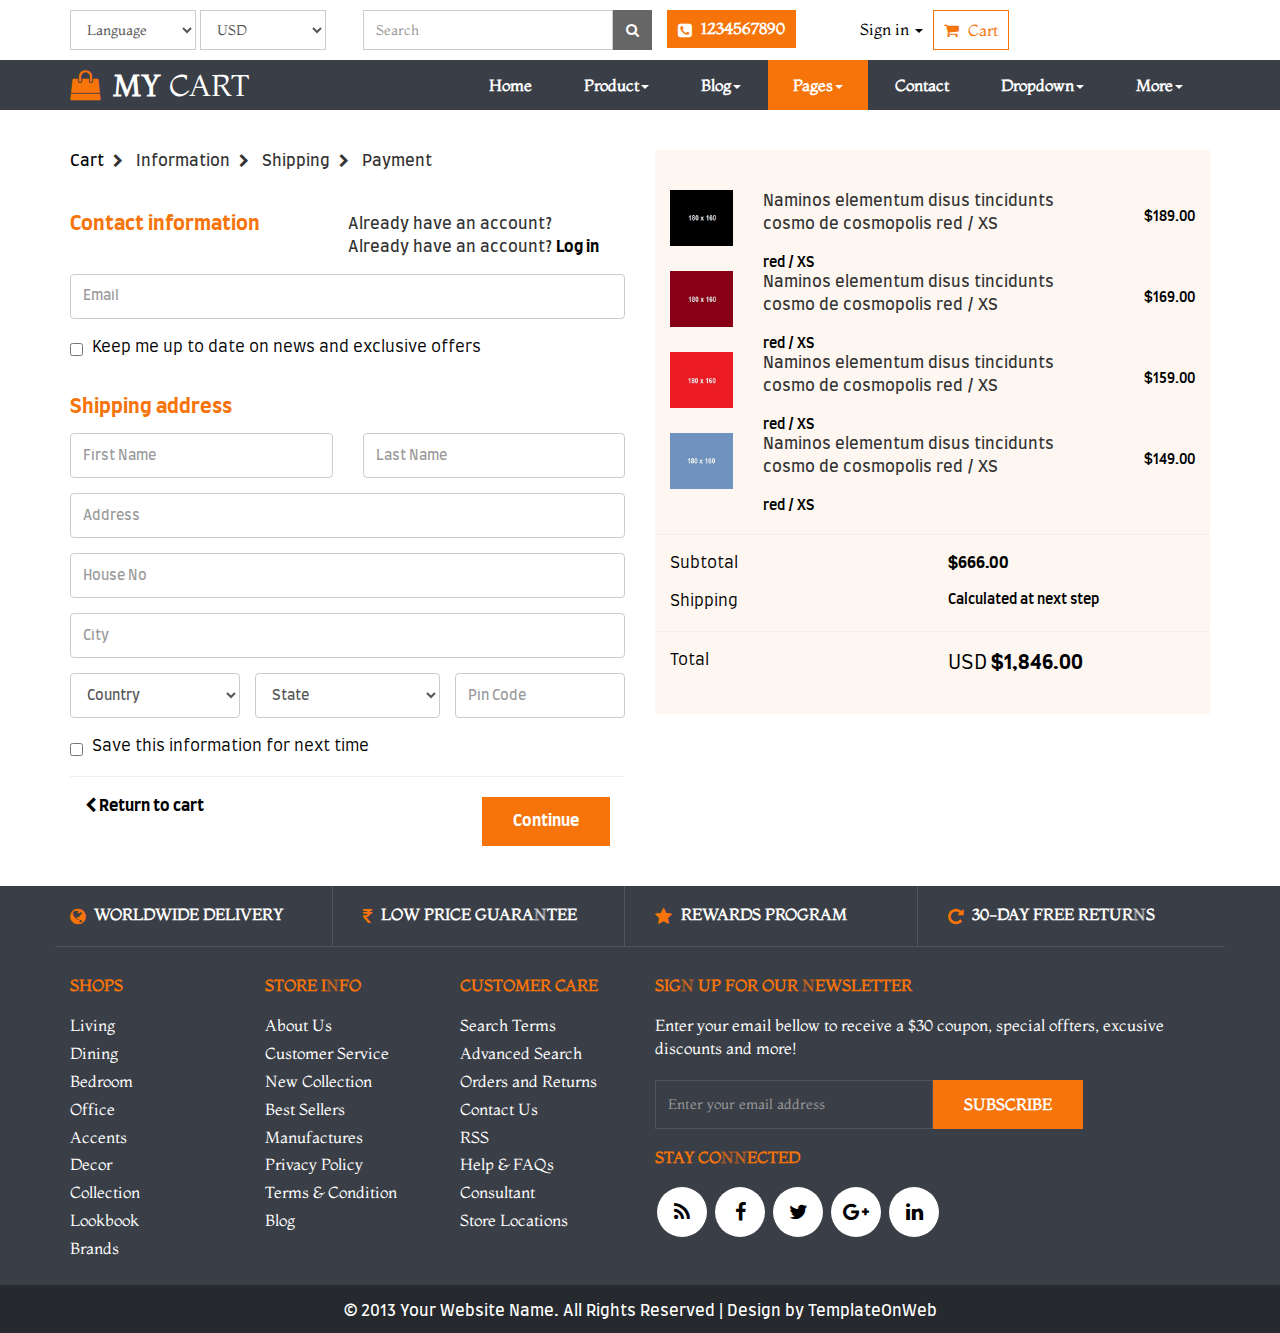
<file: checkout.html>
<!DOCTYPE html>
<html lang="en">
  <head>
    <meta charset="utf-8">
    <meta http-equiv="X-UA-Compatible" content="IE=edge">
    <meta name="viewport" content="width=device-width, initial-scale=1">
    <title>Shop Cart</title>
	<link href="css/bootstrap.min.css" rel="stylesheet">
	<link href="css/global.css" rel="stylesheet">
	<link href="css/checkout.css" rel="stylesheet">
	<link rel="stylesheet" type="text/css" href="css/font-awesome.min.css" />
	<link href="https://fonts.googleapis.com/css2?family=Montaga&display=swap" rel="stylesheet">
	<link href="https://fonts.googleapis.com/css?family=Farro&display=swap" rel="stylesheet">
	<script src="js/jquery-2.1.1.min.js"></script>
    <script src="js/bootstrap.min.js"></script>
  </head>
  
<body>
<section id="top">
 <div class="container">
  <div class="row">
   <div class="top_1 clearfix">
    <div class="col-sm-3">
	 <div class="top_1i clearfix">
	   <select class="form-control" id="subject" name="subject">
		<option>Language</option>
		<option>English</option>
		<option>Spanish</option>
		</select>
		<select class="form-control" id="subject" name="subject">
		<option>USD</option>
		<option>EUR</option>
		<option>GBP</option>
		<option>RUPEE</option>
		</select>
	 </div>
	</div>
	<div class="col-sm-5">
	 <div class="top_1i1 clearfix">
	  <div class="col-sm-8 space_left">
	   <div class="top_1i1l clearfix">
	    <div class="input-group">
		<input type="text" class="form-control" placeholder="Search">
		<span class="input-group-btn">
		<button class="btn btn-primary" type="button">
			<i class="fa fa-search"></i></button>
		</span>	 </div>
	   </div>
	  </div>
	  <div class="col-sm-4 space_left">
	   <div class="top_1i1r clearfix">
	     <h5 class="mgt"><a class="button mgt" href="#"><i class="fa fa-phone-square"></i> 1234567890</a></h5>
	   </div>
	  </div>
	 </div>
	</div>
	<div class="col-sm-4">
	 <div class="top_1i2 clearfix">
	  <ul class="nav navbar-nav mgt">
	              <li class="dropdown">
                     <a href="#" class="dropdown-toggle tag_p" data-toggle="dropdown">Sign in <b class="caret"></b></a>
                     <ul class="dropdown-menu drop_1" style="padding: 15px;min-width: 250px;">
                        <li>
                           <div class="row">
                              <div class="col-md-12">
                                 <form class="form" role="form" method="post" action="#" accept-charset="UTF-8" id="login-nav">
                                    <div class="form-group">
                                       <label class="sr-only" for="exampleInputEmail2">Email address</label>
                                       <input type="email" class="form-control" id="exampleInputEmail2" placeholder="Email address" required="">
                                    </div>
                                    <div class="form-group">
                                       <label class="sr-only" for="exampleInputPassword2">Password</label>
                                       <input type="password" class="form-control" id="exampleInputPassword2" placeholder="Password" required="">
                                    </div>
                                    <div class="checkbox">
                                       <label>
                                       <input type="checkbox"> Remember me                                       </label>
                                    </div>
                                    <div class="form-group">
                                       <button type="submit" class="btn btn-success btn-block">Sign in</button>
                                    </div>
                                 </form>
                              </div>
                           </div>
                        </li>
                        <li class="divider"></li>
                        <li>
                           <input class="btn btn-primary btn-block google" type="button" id="sign-in-google" value="Sign In with Google">
                           <input class="btn btn-primary btn-block twitter" type="button" id="sign-in-twitter" value="Sign In with Twitter">
                        </li>
                     </ul>
                  </li>
      
                  
				  <li class="dropdown">
					<a class="button_1 mgt" href="#" data-toggle="dropdown" role="button" aria-expanded="false"> <i class="fa fa-shopping-cart"></i>  Cart</a>
					<ul class="dropdown-menu drop_cart" role="menu">
						<li>
						 <div class="drop_1i clearfix">
						  <div class="col-sm-6 col-xs-6">
						   <div class="drop_1il clearfix"><h4 class="mgt col_black">2 ITEMS</h4></div>
						  </div>
						  <div class="col-sm-6 col-xs-6">
						   <div class="drop_1il text-right clearfix"><h4 class="mgt"><a href="cart.html">VIEW CART</a></h4></div>
						  </div>
						 </div>
						 <div class="drop_1i1 clearfix">
						  <div class="col-sm-6 col-xs-6">
						   <div class="drop_1i1l clearfix"><h5 class="mgt bold"><a href="#">Nulla Quis</a> <br> <span class="normal col_black mt_10 inline_block">1x - $89.00</span></h5></div>
						  </div>
						  <div class="col-sm-4 col-xs-4">
						   <div class="drop_1i1r clearfix"><a href="#"><img src="img/46.jpg" height="70" class="iw" alt="abc"></a></div>
						  </div>
						  <div class="col-sm-2 col-xs-2">
						   <div class="drop_1i1l text-right clearfix"><h6 class="mgt bold"> <span><i class="fa fa-remove"></i></span></h6></div>
						  </div>
						 </div>
						 <div class="drop_1i1 clearfix">
						  <div class="col-sm-6 col-xs-6">
						   <div class="drop_1i1l clearfix"><h5 class="mgt bold"><a href="#">Eget Nulla</a> <br> <span class="normal col_black mt_10 inline_block">1x - $49.00</span></h5></div>
						  </div>
						  <div class="col-sm-4 col-xs-4">
						   <div class="drop_1i1r clearfix"><a href="#"><img src="img/47.jpg" height="70" class="iw" alt="abc"></a></div>
						  </div>
						  <div class="col-sm-2 col-xs-2">
						   <div class="drop_1i1l text-right clearfix"><h6 class="mgt bold"> <span><i class="fa fa-remove"></i></span></h6></div>
						  </div>
						 </div>
						 <div class="drop_1i2 clearfix">
						  <div class="col-sm-6 col-xs-6">
						   <div class="drop_1il clearfix"><h4 class="col_black mgt">TOTAL</h4></div>
						  </div>
						  <div class="col-sm-6 col-xs-6">
						   <div class="drop_1il text-right clearfix"><h4 class="col_black mgt">$138.00</h4></div>
						  </div>
						 </div>
						 <div class="drop_1i3 text-center clearfix">
						  <div class="col-sm-12 col-xs-12">
						   <h4 class="mgt"><a class="button d_block mgt" href="checkout.html">Checkout</a></h4>
						  </div>
						 </div>
						</li>
					  </ul>
					</li>
            </ul>
	</div>
   </div>
  </div>
 </div>
 </div>
</section>

<section id="header" class="cd-secondary-nav">
	<nav class="navbar">
		<div class="container">
			<!-- Brand and toggle get grouped for better mobile display -->
			<div class="navbar-header page-scroll">
				<button type="button" class="navbar-toggle" data-toggle="collapse" data-target="#bs-example-navbar-collapse-1">
					<span class="sr-only">Toggle navigation</span>
					<span class="icon-bar"></span>
					<span class="icon-bar"></span>
					<span class="icon-bar"></span>				</button>
			<a class="navbar-brand" href="index.html"><i class="fa fa-shopping-bag"></i> <span class="bold">MY</span> CART </a>			</div>
	
			<!-- Collect the nav links, forms, and other content for toggling -->
			<div class="collapse navbar-collapse" id="bs-example-navbar-collapse-1">
				<ul class="nav navbar-nav navbar-right">
				<li><a class="m_tag" href="index.html">Home</a></li>
				<li class="dropdown">
					  <a class="m_tag" href="#" data-toggle="dropdown" role="button" aria-expanded="false">Product<span class="caret"></span></a>
					  <ul class="dropdown-menu drop_o" role="menu">
						<li><a href="product.html">Product</a></li>
						<li><a class="border_none" href="product_detail.html">Product Detail</a></li>
					  </ul>
                    </li>
				<li class="dropdown">
					  <a class="m_tag" href="#" data-toggle="dropdown" role="button" aria-expanded="false">Blog<span class="caret"></span></a>
					  <ul class="dropdown-menu drop_o" role="menu">
						<li><a href="blog.html">Blog</a></li>
						<li><a class="border_none" href="detail.html">Blog Detail</a></li>
					  </ul>
                    </li>
				<li class="dropdown">
					  <a class="m_tag active_tab" href="#" data-toggle="dropdown" role="button" aria-expanded="false">Pages<span class="caret"></span></a>
					  <ul class="dropdown-menu drop_o" role="menu">
						<li><a href="cart.html">Shopping Cart</a></li>
						<li><a class="border_none" href="checkout.html">Checkout</a></li>
					  </ul>
                    </li>
				<li><a class="m_tag" href="contact.html">Contact</a></li>
				<li class="dropdown dropdown-large">
				<a href="#" class="dropdown-toggle m_tag" data-toggle="dropdown">Dropdown<b class="caret"></b></a>
				
				<ul class="dropdown-menu dropdown-menu-large row">
					<li class="col-sm-3">
						<ul>
							<li class="dropdown-header">Glyphicons</li>
							<li><a href="#">Available glyphs</a></li>
							<li class="disabled"><a href="#">How to use</a></li>
							<li><a href="#">Examples</a></li>
							<li class="divider"></li>
							<li class="dropdown-header">Dropdowns</li>
							<li><a href="#">Example</a></li>
							<li><a href="#">Aligninment options</a></li>
							<li><a href="#">Headers</a></li>
							<li><a href="#">Disabled menu items</a></li>
						</ul>
					</li>
					<li class="col-sm-3">
						<ul>
							<li class="dropdown-header">Button groups</li>
							<li><a href="#">Basic example</a></li>
							<li><a href="#">Button toolbar</a></li>
							<li><a href="#">Sizing</a></li>
							<li><a href="#">Nesting</a></li>
							<li><a href="#">Vertical variation</a></li>
							<li class="divider"></li>
							<li class="dropdown-header">Button dropdowns</li>
							<li><a href="#">Single button dropdowns</a></li>
						</ul>
					</li>
					<li class="col-sm-3">
						<ul class="drop_3">
							<li><a href="#"><img src="img/1.jpg" class="iw" alt="abc"></a></li>
						</ul>
					</li>
					<li class="col-sm-3">
						<ul class="drop_3">
							<li><a href="#"><img src="img/2.jpg" class="iw" alt="abc"></a></li>
						</ul>
					</li>
				</ul>
			</li>
			    <li class="dropdown dropdown-large">
				<a href="#" class="dropdown-toggle m_tag" data-toggle="dropdown">More<b class="caret"></b></a>
				
				<ul class="dropdown-menu dropdown-menu-large row ">
						<li class="col-sm-3">
						<ul class="drop_3">
							<li><a href="#"><img src="img/3.jpg" class="iw" alt="abc"></a></li>
							<li class="dropdown-header">Glyphicons</li>
							<li><a href="#">Available glyphs</a></li>
							<li><a href="#">Aligninment options</a></li>
							<li><a href="#">Headers</a></li>
							<li><a href="#">Disabled menu items</a></li>
						</ul>
					</li>
		                <li class="col-sm-3">
						<ul class="drop_3">
							<li><a href="#"><img src="img/4.jpg" class="iw" alt="abc"></a></li>
							<li class="dropdown-header">Button groups</li>
							<li><a href="#">Available glyphs</a></li>
							<li><a href="#">Aligninment options</a></li>
							<li><a href="#">Headers</a></li>
							<li><a href="#">Disabled menu items</a></li>
						</ul>
					</li>
					    <li class="col-sm-3">
						<ul class="drop_3">
							<li><a href="#"><img src="img/5.jpg" class="iw" alt="abc"></a></li>
							<li class="dropdown-header">Button Dropdowns</li>
							<li><a href="#">Available glyphs</a></li>
							<li><a href="#">Aligninment options</a></li>
							<li><a href="#">Headers</a></li>
							<li><a href="#">Disabled menu items</a></li>
						</ul>
					</li>
					    <li class="col-sm-3">
						<ul class="drop_3">
							<li><a href="#"><img src="img/6.jpg" class="iw" alt="abc"></a></li>
							<li class="dropdown-header">Dropdowns</li>
							<li><a href="#">Available glyphs</a></li>
							<li><a href="#">Aligninment options</a></li>
							<li><a href="#">Headers</a></li>
							<li><a href="#">Disabled menu items</a></li>
						</ul>
					</li>
				</ul>
			</li>
			</ul>
			</div>
			<!-- /.navbar-collapse -->
		</div>
		<!-- /.container-fluid -->
	</nav>
</section>
	
<section id="center" class="clearfix checkout">
 <div class="container">
  <div class="row">
  <div class="checkout_1 clearfix">
   <div class="col-sm-6">
    <div class="check_lm clearfix">
    <div class="check_lm1 clearfix">
	 <ul class="mgt">
	  <li><a href="#">Cart</a> <i class="fa fa-chevron-right"></i></li> 
	  <li>Information <i class="fa fa-chevron-right"></i></li>
	  <li>Shipping <i class="fa fa-chevron-right"></i></li>
	  <li>Payment</li>
	 </ul>
	</div><br>
	<div class="check_lm2 clearfix">
	 <div class="col-sm-6 space_left">
	  <h4>Contact information</h4>
	 </div>
	 <div class="col-sm-6 space_left">
	  <p>Already have an account? Already have an account? <a class="bold" href="#">Log in</a></p>
	 </div>
	</div>
	<div class="check_lm3 clearfix">
	 <input class="form-control" placeholder="Email" type="text">
	 <h5 class="normal col_black"><input class="check_1" type="checkbox"> <span>Keep me up to date on news and exclusive offers</span></h5><br>
	 <h4>Shipping address</h4>
	</div>
	<div class="check_lm4 clearfix">
	 <div class="col-sm-6 space_left">
	   <input class="form-control" placeholder="First Name" type="text">
	 </div>
	 <div class="col-sm-6 space_right">
	   <input class="form-control" placeholder="Last Name" type="text">
	 </div>
	</div>
	<div class="check_lm4 clearfix">
	 <input class="form-control" placeholder="Address" type="text">
	 <input class="form-control" placeholder="House No" type="text">
	 <input class="form-control" placeholder="City" type="text">
	</div>
	<div class="check_lm4 clearfix">
	 <div class="col-sm-4 space_left">
	   <select class="form-control" id="subject" name="subject">
		<option>Country</option>
		<option>India</option>
		<option>Pak</option>
		<option>Afg</option>
		<option>Ban</option>
		</select>
	 </div>
	 <div class="col-sm-4 space_all">
	   <select class="form-control" id="subject" name="subject">
		<option>State</option>
		<option>UP</option>
		<option>MP</option>
		<option>Delhi</option>
		<option>Bengal</option>
		</select>
	 </div>
	 <div class="col-sm-4 space_right">
	   <input class="form-control" placeholder="Pin Code" type="text">
	 </div>
	</div>
	<div class="check_lm5 clearfix">
	  <h5 class="normal col_black"><input class="check_1" type="checkbox"> <span>Save this information for next time</span></h5>
	</div>
	<div class="checkout_1l3 clearfix">
	 <hr>
	 <div class="col-sm-6">
     <h5 class="mgt"><a href="#"><i class="fa fa-chevron-left"></i> Return to cart</a></h5>
	 </div>
	 <div class="col-sm-6">
      <h5 class="mgt text-right"><a class="button mgt">Continue</a></h5>
	 </div>
	</div>
	</div>
   </div>
   <div class="col-sm-6">
   <div class="check_rm clearfix">
    <div class="checkout_1r clearfix">
	  <div class="checkout_1l2 mgt clearfix">
	 <div class="col-sm-2">
	  <img src="img/53.jpg" alt="abc" class="iw">	 </div>
	 <div class="col-sm-7">
	  <p class="mgt">Naminos elementum disus tincidunts cosmo de cosmopolis red / XS</p>
	  <h6>red / XS</h6>
	 </div>
	 <div class="col-sm-3">
	  <h6 class="text-right">$189.00</h6>
	 </div>
	</div>
	</div>
	<div class="checkout_1r clearfix">
	  <div class="checkout_1l2 clearfix">
	 <div class="col-sm-2">
	  <img src="img/54.jpg" alt="abc" class="iw">	 </div>
	 <div class="col-sm-7">
	  <p class="mgt">Naminos elementum disus tincidunts cosmo de cosmopolis red / XS</p>
	  <h6>red / XS</h6>
	 </div>
	 <div class="col-sm-3">
	  <h6 class="text-right">$169.00</h6>
	 </div>
	</div>
	</div>
	<div class="checkout_1r clearfix">
	  <div class="checkout_1l2 clearfix">
	 <div class="col-sm-2">
	  <img src="img/55.jpg" alt="abc" class="iw">	 </div>
	 <div class="col-sm-7">
	  <p class="mgt">Naminos elementum disus tincidunts cosmo de cosmopolis red / XS</p>
	  <h6>red / XS</h6>
	 </div>
	 <div class="col-sm-3">
	  <h6 class="text-right">$159.00</h6>
	 </div>
	</div>
	</div>
	<div class="checkout_1r clearfix">
	  <div class="checkout_1l2 clearfix">
	 <div class="col-sm-2">
	  <img src="img/56.jpg" alt="abc" class="iw">	 </div>
	 <div class="col-sm-7">
	  <p class="mgt">Naminos elementum disus tincidunts cosmo de cosmopolis red / XS</p>
	  <h6>red / XS</h6>
	 </div>
	 <div class="col-sm-3">
	  <h6 class="text-right">$149.00</h6>
	 </div>
	</div>
	</div>
	<div class="checkout_1r1 clearfix">
	 <hr>
	 <div class="checkout_1r1i clearfix">
	  <div class="col-sm-6">
	   <h5 class="mgt normal col_black">Subtotal</h5>
	   <h5 class="normal col_black">Shipping</h5>
	  </div>
	  <div class="col-sm-6">
	   <h5 class="mgt col_black">$666.00</h5>
	   <h6>Calculated at next step</h6>
	  </div>
	 </div>
	</div>
	<div class="checkout_1r1 clearfix">
	 <hr>
	 <div class="checkout_1r1i clearfix">
	  <div class="col-sm-6">
	   <h5 class="mgt normal col_black">Total</h5>
	  </div>
	  <div class="col-sm-6">
	   <h4 class="mgt col_black"><span class="normal">USD</span> $1,846.00</h4>
	  </div>
	 </div>
	</div>
   </div>
   </div>
  </div>
  
  </div>
 </div>	 
</section>
 
<section id="footer">
 <div class="container">
  <div class="row">
   <div class="footer_1 clearfix">
    <div class="col-sm-3 col-xs-6">
	 <div class="footer_1i clearfix">
	  <h5 class="mgt col"><i class="fa fa-globe"></i> WORLDWIDE DELIVERY</h5>
	 </div>
	</div>
	<div class="col-sm-3 col-xs-6">
	 <div class="footer_1i clearfix">
	  <h5 class="mgt col"><i class="fa fa-rupee"></i> LOW PRICE GUARANTEE</h5>
	 </div>
	</div>
	<div class="col-sm-3 col-xs-6">
	 <div class="footer_1i clearfix">
	  <h5 class="mgt col"><i class="fa fa-star"></i> REWARDS PROGRAM</h5>
	 </div>
	</div>
	<div class="col-sm-3 col-xs-6">
	 <div class="footer_1i border_none clearfix">
	  <h5 class="mgt col"><i class="fa fa-repeat"></i> 30-DAY FREE RETURNS</h5>
	 </div>
	</div>
   </div>
   <div class="footer_2 clearfix">
    <div class="col-sm-2">
	 <div class="footer_2i clearfix">
	  <h5 class="col_1 mgt">SHOPS</h5>
	  <ul>
	   <li class="col-xs-6 col-sm-12 space_left"><a href="#">Living</a></li>
	   <li class="col-xs-6 col-sm-12 space_left"><a href="#">Dining</a></li>
	   <li class="col-xs-6 col-sm-12 space_left"><a href="#">Bedroom</a></li>
	   <li class="col-xs-6 col-sm-12 space_left"><a href="#">Office</a></li>
	   <li class="col-xs-6 col-sm-12 space_left"><a href="#">Accents</a></li>
	   <li class="col-xs-6 col-sm-12 space_left"><a href="#">Decor</a></li>
	   <li class="col-xs-6 col-sm-12 space_left"><a href="#">Collection</a></li>
	   <li class="col-xs-6 col-sm-12 space_left"><a href="#">Lookbook</a></li>
	   <li class="col-xs-6 col-sm-12 space_left"><a href="#">Brands</a></li>
	  </ul>
	 </div>
	</div>
	<div class="col-sm-2">
	 <div class="footer_2i clearfix">
	  <h5 class="col_1 mgt">STORE INFO</h5>
	  <ul>
	   <li class="col-xs-6 col-sm-12 space_left"><a href="#">About Us</a></li>
	   <li class="col-xs-6 col-sm-12 space_left"><a href="#">Customer Service</a></li>
	   <li class="col-xs-6 col-sm-12 space_left"><a href="#">New Collection</a></li>
	   <li class="col-xs-6 col-sm-12 space_left"><a href="#">Best Sellers</a></li>
	   <li class="col-xs-6 col-sm-12 space_left"><a href="#">Manufactures</a></li>
	   <li class="col-xs-6 col-sm-12 space_left"><a href="#">Privacy Policy</a></li>
	   <li class="col-xs-6 col-sm-12 space_left"><a href="#">Terms & Condition</a></li>
	   <li class="col-xs-6 col-sm-12 space_left"><a href="#">Blog</a></li>
	  </ul>
	 </div>
	</div>
	<div class="col-sm-2">
	 <div class="footer_2i clearfix">
	  <h5 class="col_1 mgt">CUSTOMER CARE</h5>
	  <ul>
	   <li class="col-xs-6 col-sm-12 space_left"><a href="#">Search Terms</a></li>
	   <li class="col-xs-6 col-sm-12 space_left"><a href="#">Advanced Search</a></li>
	   <li class="col-xs-6 col-sm-12 space_left"><a href="#">Orders and Returns</a></li>
	   <li class="col-xs-6 col-sm-12 space_left"><a href="#">Contact Us</a></li>
	   <li class="col-xs-6 col-sm-12 space_left"><a href="#">RSS</a></li>
	   <li class="col-xs-6 col-sm-12 space_left"><a href="#">Help & FAQs</a></li>
	   <li class="col-xs-6 col-sm-12 space_left"><a href="#">Consultant</a></li>
	   <li class="col-xs-6 col-sm-12 space_left"><a href="#">Store Locations</a></li>
	  </ul>
	 </div>
	</div>
	<div class="col-sm-6">
	 <div class="footer_2i1 clearfix">
	  <h5 class="col_1 mgt">SIGN UP FOR OUR NEWSLETTER</h5>
	  <p class="col">Enter your email bellow to receive a $30 coupon, special offters, excusive discounts and more!</p>
	  <input type="text" class="form-control" placeholder="Enter your email address">
	  <h5 class="mgt_b"><a class="button mgt" href="#"> SUBSCRIBE</a></h5>
	  <h5 class="col_1">STAY CONNECTED</h5>
	  <ul class="social-network social-circle mgt">
                        <li><a href="#" class="icoRss" title="Rss"><i class="fa fa-rss"></i></a></li>
                        <li><a href="#" class="icoFacebook" title="Facebook"><i class="fa fa-facebook"></i></a></li>
                        <li><a href="#" class="icoTwitter" title="Twitter"><i class="fa fa-twitter"></i></a></li>
                        <li><a href="#" class="icoGoogle" title="Google +"><i class="fa fa-google-plus"></i></a></li>
                        <li><a href="#" class="icoLinkedin" title="Linkedin"><i class="fa fa-linkedin"></i></a></li>
            </ul>
	 </div>
	</div>
   </div>
  </div>
 </div>
</section>

<section id="footer_bottom">
 <div class="container">
  <div class="row">
   <div class="col-sm-12">
    <div class="footer_b_1 text-center clearfix">
	 <p class="mgt col">© 2013 Your Website Name. All Rights Reserved | Design by <a class="col" href="http://www.templateonweb.com">TemplateOnWeb</a></p>
	</div>
   </div>
  </div>
 </div>
</section>
	
<script>
$(document).ready(function(){
	/*****Fixed Menu******/
	var secondaryNav = $('.cd-secondary-nav'),
	   secondaryNavTopPosition = secondaryNav.offset().top;
	   navbar_height = document.querySelector('.navbar').offsetHeight;
	   
		$(window).on('scroll', function(){
		    if($(window).scrollTop() > secondaryNavTopPosition + navbar_height ) {
				secondaryNav.addClass('is-fixed');	
				document.body.style.paddingTop = navbar_height + 'px';
				
			} else {
				secondaryNav.removeClass('is-fixed');
				document.body.style.paddingTop = '0'
			}
		});	
		
});
</script>

</body>
 
</html>
</file>
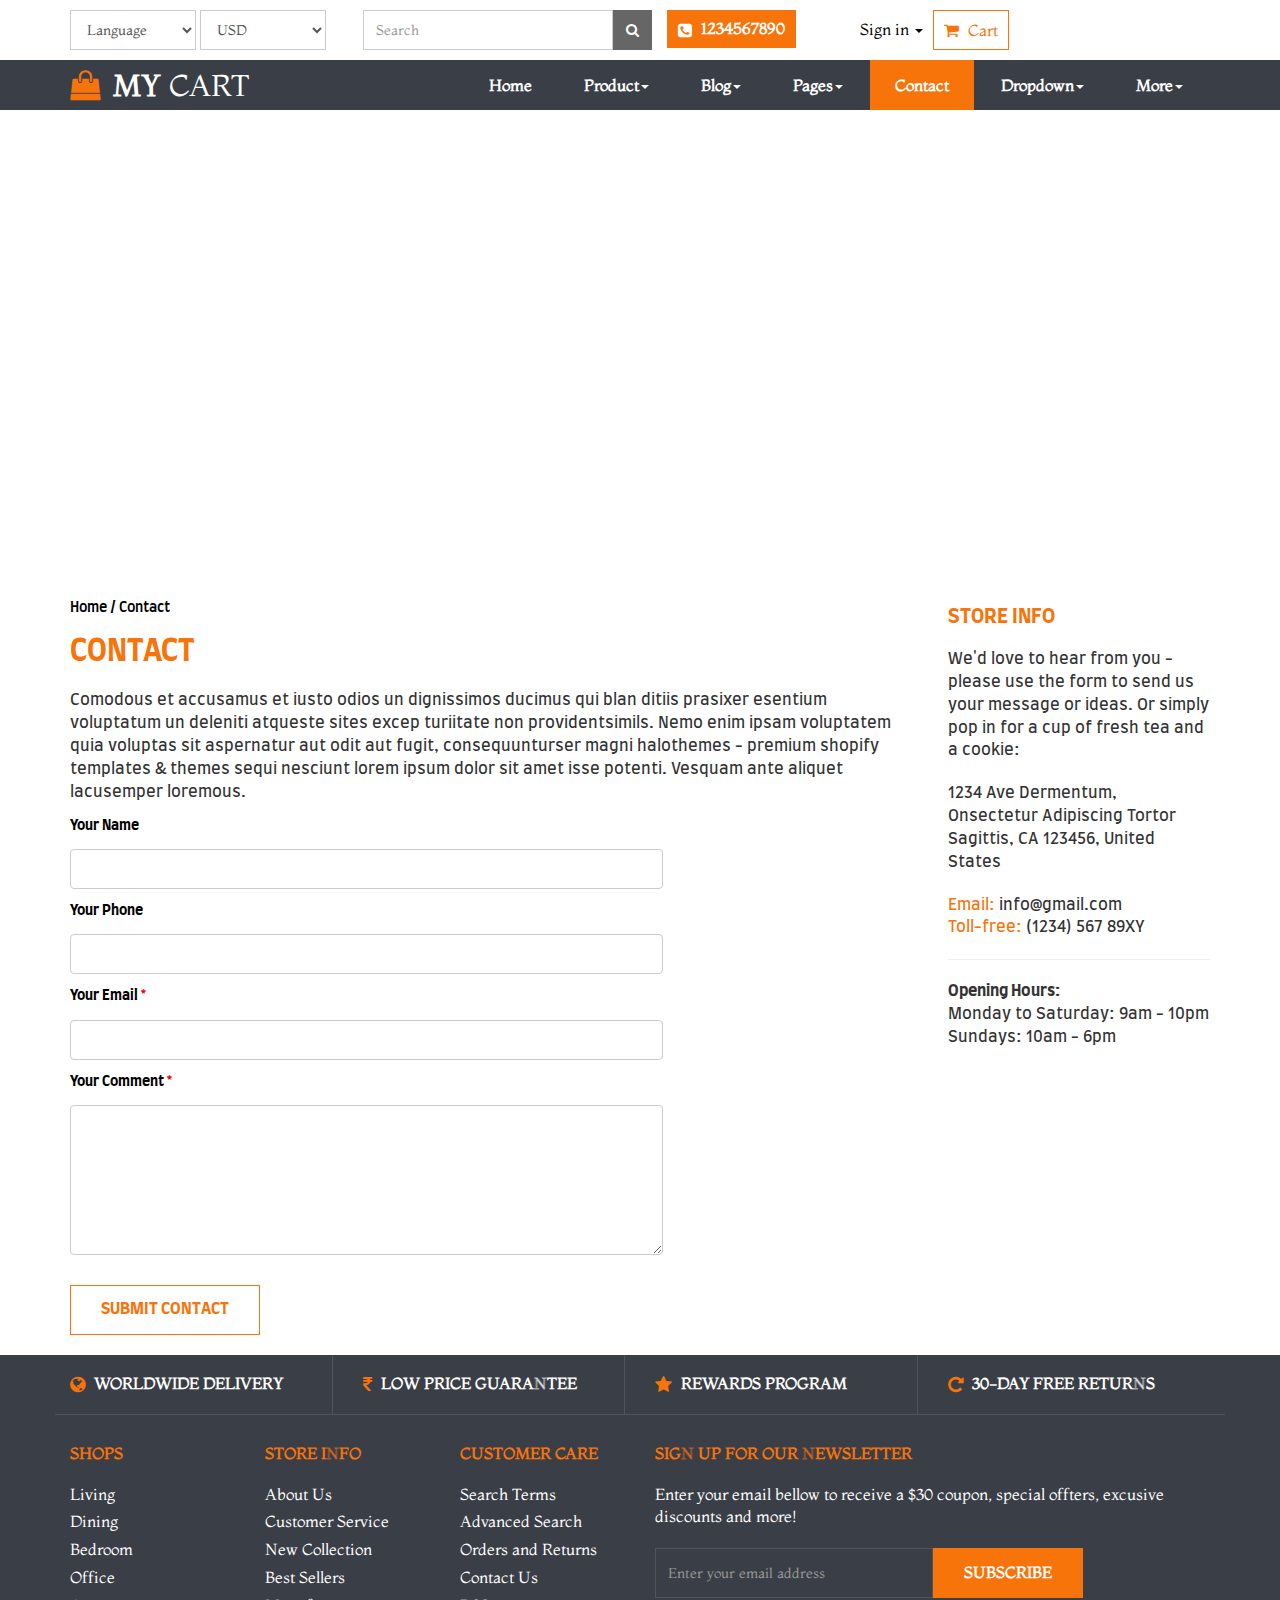
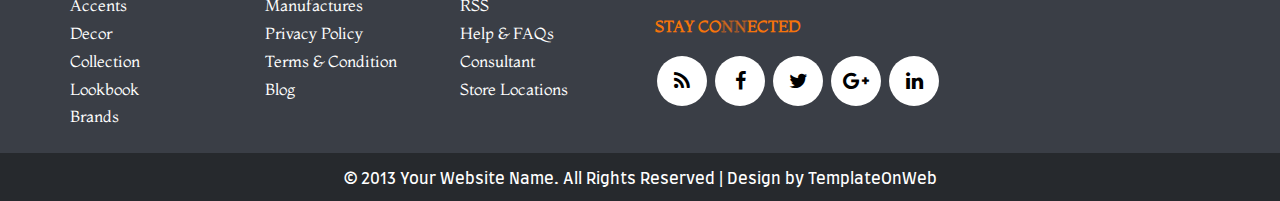
<file: contact.html>
<!DOCTYPE html>
<html lang="en">
  <head>
    <meta charset="utf-8">
    <meta http-equiv="X-UA-Compatible" content="IE=edge">
    <meta name="viewport" content="width=device-width, initial-scale=1">
    <title>Shop Cart</title>
	<link href="css/bootstrap.min.css" rel="stylesheet">
	<link href="css/global.css" rel="stylesheet">
	<link href="css/contact.css" rel="stylesheet">
	<link rel="stylesheet" type="text/css" href="css/font-awesome.min.css" />
	<link href="https://fonts.googleapis.com/css2?family=Montaga&display=swap" rel="stylesheet">
	<link href="https://fonts.googleapis.com/css?family=Farro&display=swap" rel="stylesheet">
	<script src="js/jquery-2.1.1.min.js"></script>
    <script src="js/bootstrap.min.js"></script>
  </head>
  
<body>
<section id="top">
 <div class="container">
  <div class="row">
   <div class="top_1 clearfix">
    <div class="col-sm-3">
	 <div class="top_1i clearfix">
	   <select class="form-control" id="subject" name="subject">
		<option>Language</option>
		<option>English</option>
		<option>Spanish</option>
		</select>
		<select class="form-control" id="subject" name="subject">
		<option>USD</option>
		<option>EUR</option>
		<option>GBP</option>
		<option>RUPEE</option>
		</select>
	 </div>
	</div>
	<div class="col-sm-5">
	 <div class="top_1i1 clearfix">
	  <div class="col-sm-8 space_left">
	   <div class="top_1i1l clearfix">
	    <div class="input-group">
		<input type="text" class="form-control" placeholder="Search">
		<span class="input-group-btn">
		<button class="btn btn-primary" type="button">
			<i class="fa fa-search"></i></button>
		</span>	 </div>
	   </div>
	  </div>
	  <div class="col-sm-4 space_left">
	   <div class="top_1i1r clearfix">
	     <h5 class="mgt"><a class="button mgt" href="#"><i class="fa fa-phone-square"></i> 1234567890</a></h5>
	   </div>
	  </div>
	 </div>
	</div>
	<div class="col-sm-4">
	 <div class="top_1i2 clearfix">
	  <ul class="nav navbar-nav mgt">
	              <li class="dropdown">
                     <a href="#" class="dropdown-toggle tag_p" data-toggle="dropdown">Sign in <b class="caret"></b></a>
                     <ul class="dropdown-menu drop_1" style="padding: 15px;min-width: 250px;">
                        <li>
                           <div class="row">
                              <div class="col-md-12">
                                 <form class="form" role="form" method="post" action="#" accept-charset="UTF-8" id="login-nav">
                                    <div class="form-group">
                                       <label class="sr-only" for="exampleInputEmail2">Email address</label>
                                       <input type="email" class="form-control" id="exampleInputEmail2" placeholder="Email address" required="">
                                    </div>
                                    <div class="form-group">
                                       <label class="sr-only" for="exampleInputPassword2">Password</label>
                                       <input type="password" class="form-control" id="exampleInputPassword2" placeholder="Password" required="">
                                    </div>
                                    <div class="checkbox">
                                       <label>
                                       <input type="checkbox"> Remember me                                       </label>
                                    </div>
                                    <div class="form-group">
                                       <button type="submit" class="btn btn-success btn-block">Sign in</button>
                                    </div>
                                 </form>
                              </div>
                           </div>
                        </li>
                        <li class="divider"></li>
                        <li>
                           <input class="btn btn-primary btn-block google" type="button" id="sign-in-google" value="Sign In with Google">
                           <input class="btn btn-primary btn-block twitter" type="button" id="sign-in-twitter" value="Sign In with Twitter">
                        </li>
                     </ul>
                  </li>
      
                  
				  <li class="dropdown">
					<a class="button_1 mgt" href="#" data-toggle="dropdown" role="button" aria-expanded="false"> <i class="fa fa-shopping-cart"></i>  Cart</a>
					<ul class="dropdown-menu drop_cart" role="menu">
						<li>
						 <div class="drop_1i clearfix">
						  <div class="col-sm-6 col-xs-6">
						   <div class="drop_1il clearfix"><h4 class="mgt col_black">2 ITEMS</h4></div>
						  </div>
						  <div class="col-sm-6 col-xs-6">
						   <div class="drop_1il text-right clearfix"><h4 class="mgt"><a href="cart.html">VIEW CART</a></h4></div>
						  </div>
						 </div>
						 <div class="drop_1i1 clearfix">
						  <div class="col-sm-6 col-xs-6">
						   <div class="drop_1i1l clearfix"><h5 class="mgt bold"><a href="#">Nulla Quis</a> <br> <span class="normal col_black mt_10 inline_block">1x - $89.00</span></h5></div>
						  </div>
						  <div class="col-sm-4 col-xs-4">
						   <div class="drop_1i1r clearfix"><a href="#"><img src="img/46.jpg" height="70" class="iw" alt="abc"></a></div>
						  </div>
						  <div class="col-sm-2 col-xs-2">
						   <div class="drop_1i1l text-right clearfix"><h6 class="mgt bold"> <span><i class="fa fa-remove"></i></span></h6></div>
						  </div>
						 </div>
						 <div class="drop_1i1 clearfix">
						  <div class="col-sm-6 col-xs-6">
						   <div class="drop_1i1l clearfix"><h5 class="mgt bold"><a href="#">Eget Nulla</a> <br> <span class="normal col_black mt_10 inline_block">1x - $49.00</span></h5></div>
						  </div>
						  <div class="col-sm-4 col-xs-4">
						   <div class="drop_1i1r clearfix"><a href="#"><img src="img/47.jpg" height="70" class="iw" alt="abc"></a></div>
						  </div>
						  <div class="col-sm-2 col-xs-2">
						   <div class="drop_1i1l text-right clearfix"><h6 class="mgt bold"> <span><i class="fa fa-remove"></i></span></h6></div>
						  </div>
						 </div>
						 <div class="drop_1i2 clearfix">
						  <div class="col-sm-6 col-xs-6">
						   <div class="drop_1il clearfix"><h4 class="col_black mgt">TOTAL</h4></div>
						  </div>
						  <div class="col-sm-6 col-xs-6">
						   <div class="drop_1il text-right clearfix"><h4 class="col_black mgt">$138.00</h4></div>
						  </div>
						 </div>
						 <div class="drop_1i3 text-center clearfix">
						  <div class="col-sm-12 col-xs-12">
						   <h4 class="mgt"><a class="button d_block mgt" href="checkout.html">Checkout</a></h4>
						  </div>
						 </div>
						</li>
					  </ul>
					</li>
            </ul>
	</div>
   </div>
  </div>
 </div>
 </div>
</section>

<section id="header" class="cd-secondary-nav">
	<nav class="navbar">
		<div class="container">
			<!-- Brand and toggle get grouped for better mobile display -->
			<div class="navbar-header page-scroll">
				<button type="button" class="navbar-toggle" data-toggle="collapse" data-target="#bs-example-navbar-collapse-1">
					<span class="sr-only">Toggle navigation</span>
					<span class="icon-bar"></span>
					<span class="icon-bar"></span>
					<span class="icon-bar"></span>				</button>
			<a class="navbar-brand" href="index.html"><i class="fa fa-shopping-bag"></i> <span class="bold">MY</span> CART </a>			</div>
	
			<!-- Collect the nav links, forms, and other content for toggling -->
			<div class="collapse navbar-collapse" id="bs-example-navbar-collapse-1">
				<ul class="nav navbar-nav navbar-right">
				<li><a class="m_tag" href="index.html">Home</a></li>
				<li class="dropdown">
					  <a class="m_tag" href="#" data-toggle="dropdown" role="button" aria-expanded="false">Product<span class="caret"></span></a>
					  <ul class="dropdown-menu drop_o" role="menu">
						<li><a href="product.html">Product</a></li>
						<li><a class="border_none" href="product_detail.html">Product Detail</a></li>
					  </ul>
                    </li>
				<li class="dropdown">
					  <a class="m_tag" href="#" data-toggle="dropdown" role="button" aria-expanded="false">Blog<span class="caret"></span></a>
					  <ul class="dropdown-menu drop_o" role="menu">
						<li><a href="blog.html">Blog</a></li>
						<li><a class="border_none" href="detail.html">Blog Detail</a></li>
					  </ul>
                    </li>
				<li class="dropdown">
					  <a class="m_tag" href="#" data-toggle="dropdown" role="button" aria-expanded="false">Pages<span class="caret"></span></a>
					  <ul class="dropdown-menu drop_o" role="menu">
						<li><a href="cart.html">Shopping Cart</a></li>
						<li><a class="border_none" href="checkout.html">Checkout</a></li>
					  </ul>
                    </li>
				<li><a class="m_tag active_tab" href="contact.html">Contact</a></li>
				<li class="dropdown dropdown-large">
				<a href="#" class="dropdown-toggle m_tag" data-toggle="dropdown">Dropdown<b class="caret"></b></a>
				
				<ul class="dropdown-menu dropdown-menu-large row">
					<li class="col-sm-3">
						<ul>
							<li class="dropdown-header">Glyphicons</li>
							<li><a href="#">Available glyphs</a></li>
							<li class="disabled"><a href="#">How to use</a></li>
							<li><a href="#">Examples</a></li>
							<li class="divider"></li>
							<li class="dropdown-header">Dropdowns</li>
							<li><a href="#">Example</a></li>
							<li><a href="#">Aligninment options</a></li>
							<li><a href="#">Headers</a></li>
							<li><a href="#">Disabled menu items</a></li>
						</ul>
					</li>
					<li class="col-sm-3">
						<ul>
							<li class="dropdown-header">Button groups</li>
							<li><a href="#">Basic example</a></li>
							<li><a href="#">Button toolbar</a></li>
							<li><a href="#">Sizing</a></li>
							<li><a href="#">Nesting</a></li>
							<li><a href="#">Vertical variation</a></li>
							<li class="divider"></li>
							<li class="dropdown-header">Button dropdowns</li>
							<li><a href="#">Single button dropdowns</a></li>
						</ul>
					</li>
					<li class="col-sm-3">
						<ul class="drop_3">
							<li><a href="#"><img src="img/1.jpg" class="iw" alt="abc"></a></li>
						</ul>
					</li>
					<li class="col-sm-3">
						<ul class="drop_3">
							<li><a href="#"><img src="img/2.jpg" class="iw" alt="abc"></a></li>
						</ul>
					</li>
				</ul>
			</li>
			    <li class="dropdown dropdown-large">
				<a href="#" class="dropdown-toggle m_tag" data-toggle="dropdown">More<b class="caret"></b></a>
				
				<ul class="dropdown-menu dropdown-menu-large row ">
						<li class="col-sm-3">
						<ul class="drop_3">
							<li><a href="#"><img src="img/3.jpg" class="iw" alt="abc"></a></li>
							<li class="dropdown-header">Glyphicons</li>
							<li><a href="#">Available glyphs</a></li>
							<li><a href="#">Aligninment options</a></li>
							<li><a href="#">Headers</a></li>
							<li><a href="#">Disabled menu items</a></li>
						</ul>
					</li>
		                <li class="col-sm-3">
						<ul class="drop_3">
							<li><a href="#"><img src="img/4.jpg" class="iw" alt="abc"></a></li>
							<li class="dropdown-header">Button groups</li>
							<li><a href="#">Available glyphs</a></li>
							<li><a href="#">Aligninment options</a></li>
							<li><a href="#">Headers</a></li>
							<li><a href="#">Disabled menu items</a></li>
						</ul>
					</li>
					    <li class="col-sm-3">
						<ul class="drop_3">
							<li><a href="#"><img src="img/5.jpg" class="iw" alt="abc"></a></li>
							<li class="dropdown-header">Button Dropdowns</li>
							<li><a href="#">Available glyphs</a></li>
							<li><a href="#">Aligninment options</a></li>
							<li><a href="#">Headers</a></li>
							<li><a href="#">Disabled menu items</a></li>
						</ul>
					</li>
					    <li class="col-sm-3">
						<ul class="drop_3">
							<li><a href="#"><img src="img/6.jpg" class="iw" alt="abc"></a></li>
							<li class="dropdown-header">Dropdowns</li>
							<li><a href="#">Available glyphs</a></li>
							<li><a href="#">Aligninment options</a></li>
							<li><a href="#">Headers</a></li>
							<li><a href="#">Disabled menu items</a></li>
						</ul>
					</li>
				</ul>
			</li>
			</ul>
			</div>
			<!-- /.navbar-collapse -->
		</div>
		<!-- /.container-fluid -->
	</nav>
</section>
	
<section id="center" class="clearfix center_contact">
 <div class="container">
  <div class="row">
     <div class="contact_1 clearfix">
		 <div class="col-sm-12">
		  <iframe src="https://www.google.com/maps/embed?pb=!1m18!1m12!1m3!1d114964.53925916665!2d-80.29949920266738!3d25.782390733064336!2m3!1f0!2f0!3f0!3m2!1i1024!2i768!4f13.1!3m3!1m2!1s0x88d9b0a20ec8c111%3A0xff96f271ddad4f65!2sMiami%2C+FL%2C+USA!5e0!3m2!1sen!2sin!4v1530774403788" width="100%" height="450px" frameborder="0" style="border:0" allowfullscreen=""></iframe>
		 </div>
	 </div>
	 <div class="contact_2 clearfix">
		<div class="col-sm-9">
		 <div class="contact_2l clearfix">
		  <h6>Home / Contact</h6>
		  <h3 class="col_1">CONTACT</h3>
		  <p>Comodous et accusamus et iusto odios un dignissimos ducimus qui blan ditiis prasixer esentium voluptatum un deleniti atqueste sites excep turiitate non providentsimils. Nemo enim ipsam voluptatem quia voluptas sit aspernatur aut odit aut fugit, consequunturser magni halothemes - premium shopify templates & themes sequi nesciunt lorem ipsum dolor sit amet isse potenti. Vesquam ante aliquet lacusemper loremous.</p>
		  <h6 class="bold">Your Name</h6>
		  <input class="form-control" type="text">
		   <h6 class="bold">Your Phone</h6>
		  <input class="form-control" type="text">
		   <h6 class="bold">Your Email <span class="col_2">*</span></h6>
		  <input class="form-control" type="text">
		  <h6 class="bold">Your Comment <span class="col_2">*</span></h6>
		  <textarea class="form-control form_1"></textarea>
		  <h5><a class="button_1" href="#">SUBMIT CONTACT</a></h5>
		 </div>
		</div>
		<div class="col-sm-3">
		 <div class="contact_2r clearfix">
		  <h4 class="col_1">STORE INFO</h4>
		  <p>We'd love to hear from you - please use the form to send us your message or ideas. Or simply pop in for a cup of fresh tea and a cookie:</p>
		  <p>1234 Ave Dermentum, Onsectetur Adipiscing
Tortor Sagittis, CA 123456,
United States</p>
           <p><span class="col_1">Email:</span> info@gmail.com<br>
<span class="col_1">Toll-free:</span> (1234) 567 89XY</p>
           <hr>
		   <p><span class="bold">Opening Hours:</span><br>
Monday to Saturday: 9am - 10pm<br>
Sundays: 10am - 6pm</p>
		 </div>
		</div>
	 </div>
  </div>
 </div>	 
</section>
 
<section id="footer">
 <div class="container">
  <div class="row">
   <div class="footer_1 clearfix">
    <div class="col-sm-3 col-xs-6">
	 <div class="footer_1i clearfix">
	  <h5 class="mgt col"><i class="fa fa-globe"></i> WORLDWIDE DELIVERY</h5>
	 </div>
	</div>
	<div class="col-sm-3 col-xs-6">
	 <div class="footer_1i clearfix">
	  <h5 class="mgt col"><i class="fa fa-rupee"></i> LOW PRICE GUARANTEE</h5>
	 </div>
	</div>
	<div class="col-sm-3 col-xs-6">
	 <div class="footer_1i clearfix">
	  <h5 class="mgt col"><i class="fa fa-star"></i> REWARDS PROGRAM</h5>
	 </div>
	</div>
	<div class="col-sm-3 col-xs-6">
	 <div class="footer_1i border_none clearfix">
	  <h5 class="mgt col"><i class="fa fa-repeat"></i> 30-DAY FREE RETURNS</h5>
	 </div>
	</div>
   </div>
   <div class="footer_2 clearfix">
    <div class="col-sm-2">
	 <div class="footer_2i clearfix">
	  <h5 class="col_1 mgt">SHOPS</h5>
	  <ul>
	   <li class="col-xs-6 col-sm-12 space_left"><a href="#">Living</a></li>
	   <li class="col-xs-6 col-sm-12 space_left"><a href="#">Dining</a></li>
	   <li class="col-xs-6 col-sm-12 space_left"><a href="#">Bedroom</a></li>
	   <li class="col-xs-6 col-sm-12 space_left"><a href="#">Office</a></li>
	   <li class="col-xs-6 col-sm-12 space_left"><a href="#">Accents</a></li>
	   <li class="col-xs-6 col-sm-12 space_left"><a href="#">Decor</a></li>
	   <li class="col-xs-6 col-sm-12 space_left"><a href="#">Collection</a></li>
	   <li class="col-xs-6 col-sm-12 space_left"><a href="#">Lookbook</a></li>
	   <li class="col-xs-6 col-sm-12 space_left"><a href="#">Brands</a></li>
	  </ul>
	 </div>
	</div>
	<div class="col-sm-2">
	 <div class="footer_2i clearfix">
	  <h5 class="col_1 mgt">STORE INFO</h5>
	  <ul>
	   <li class="col-xs-6 col-sm-12 space_left"><a href="#">About Us</a></li>
	   <li class="col-xs-6 col-sm-12 space_left"><a href="#">Customer Service</a></li>
	   <li class="col-xs-6 col-sm-12 space_left"><a href="#">New Collection</a></li>
	   <li class="col-xs-6 col-sm-12 space_left"><a href="#">Best Sellers</a></li>
	   <li class="col-xs-6 col-sm-12 space_left"><a href="#">Manufactures</a></li>
	   <li class="col-xs-6 col-sm-12 space_left"><a href="#">Privacy Policy</a></li>
	   <li class="col-xs-6 col-sm-12 space_left"><a href="#">Terms & Condition</a></li>
	   <li class="col-xs-6 col-sm-12 space_left"><a href="#">Blog</a></li>
	  </ul>
	 </div>
	</div>
	<div class="col-sm-2">
	 <div class="footer_2i clearfix">
	  <h5 class="col_1 mgt">CUSTOMER CARE</h5>
	  <ul>
	   <li class="col-xs-6 col-sm-12 space_left"><a href="#">Search Terms</a></li>
	   <li class="col-xs-6 col-sm-12 space_left"><a href="#">Advanced Search</a></li>
	   <li class="col-xs-6 col-sm-12 space_left"><a href="#">Orders and Returns</a></li>
	   <li class="col-xs-6 col-sm-12 space_left"><a href="#">Contact Us</a></li>
	   <li class="col-xs-6 col-sm-12 space_left"><a href="#">RSS</a></li>
	   <li class="col-xs-6 col-sm-12 space_left"><a href="#">Help & FAQs</a></li>
	   <li class="col-xs-6 col-sm-12 space_left"><a href="#">Consultant</a></li>
	   <li class="col-xs-6 col-sm-12 space_left"><a href="#">Store Locations</a></li>
	  </ul>
	 </div>
	</div>
	<div class="col-sm-6">
	 <div class="footer_2i1 clearfix">
	  <h5 class="col_1 mgt">SIGN UP FOR OUR NEWSLETTER</h5>
	  <p class="col">Enter your email bellow to receive a $30 coupon, special offters, excusive discounts and more!</p>
	  <input type="text" class="form-control" placeholder="Enter your email address">
	  <h5 class="mgt_b"><a class="button mgt" href="#"> SUBSCRIBE</a></h5>
	  <h5 class="col_1">STAY CONNECTED</h5>
	  <ul class="social-network social-circle mgt">
                        <li><a href="#" class="icoRss" title="Rss"><i class="fa fa-rss"></i></a></li>
                        <li><a href="#" class="icoFacebook" title="Facebook"><i class="fa fa-facebook"></i></a></li>
                        <li><a href="#" class="icoTwitter" title="Twitter"><i class="fa fa-twitter"></i></a></li>
                        <li><a href="#" class="icoGoogle" title="Google +"><i class="fa fa-google-plus"></i></a></li>
                        <li><a href="#" class="icoLinkedin" title="Linkedin"><i class="fa fa-linkedin"></i></a></li>
            </ul>
	 </div>
	</div>
   </div>
  </div>
 </div>
</section>

<section id="footer_bottom">
 <div class="container">
  <div class="row">
   <div class="col-sm-12">
    <div class="footer_b_1 text-center clearfix">
	 <p class="mgt col">© 2013 Your Website Name. All Rights Reserved | Design by <a class="col" href="http://www.templateonweb.com">TemplateOnWeb</a></p>
	</div>
   </div>
  </div>
 </div>
</section>
	
<script>
$(document).ready(function(){
	/*****Fixed Menu******/
	var secondaryNav = $('.cd-secondary-nav'),
	   secondaryNavTopPosition = secondaryNav.offset().top;
	   navbar_height = document.querySelector('.navbar').offsetHeight;
	   
		$(window).on('scroll', function(){
		    if($(window).scrollTop() > secondaryNavTopPosition + navbar_height ) {
				secondaryNav.addClass('is-fixed');	
				document.body.style.paddingTop = navbar_height + 'px';
				
			} else {
				secondaryNav.removeClass('is-fixed');
				document.body.style.paddingTop = '0'
			}
		});	
		
});
</script>

</body>
 
</html>
</file>
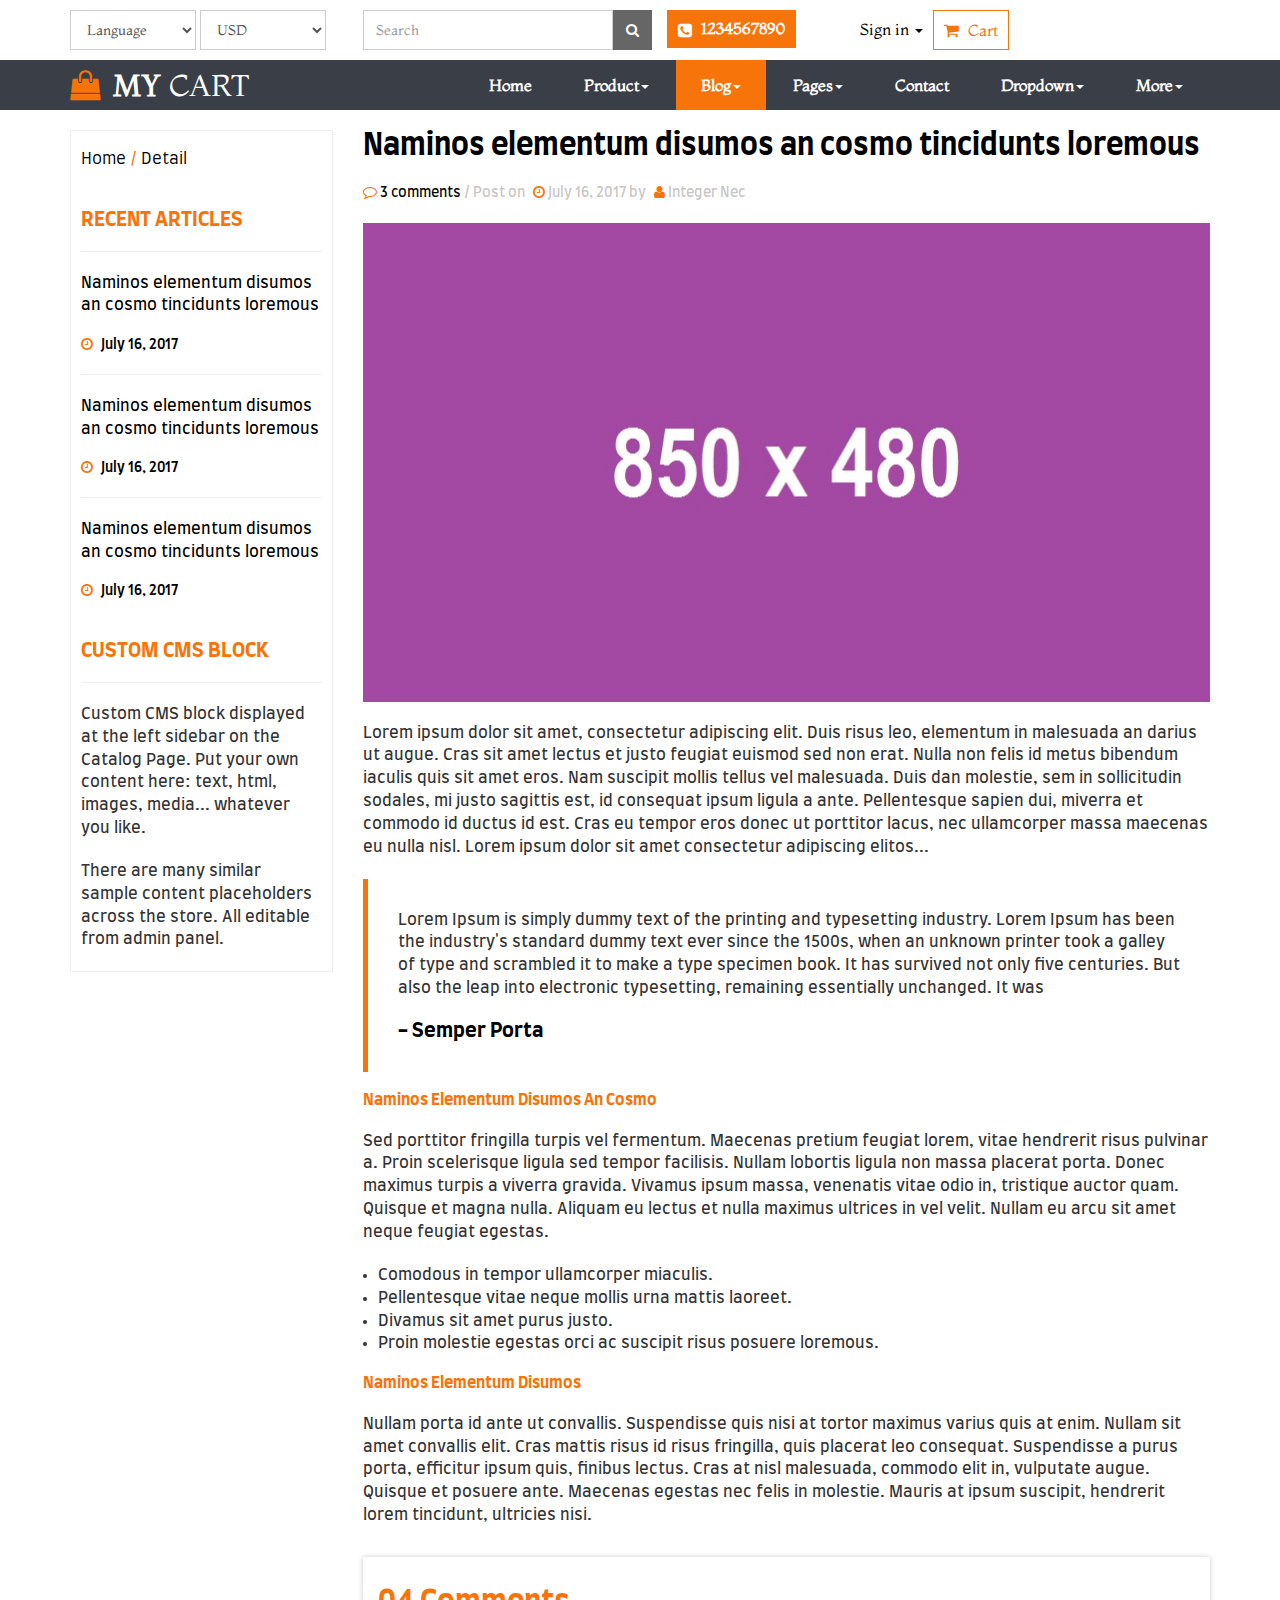
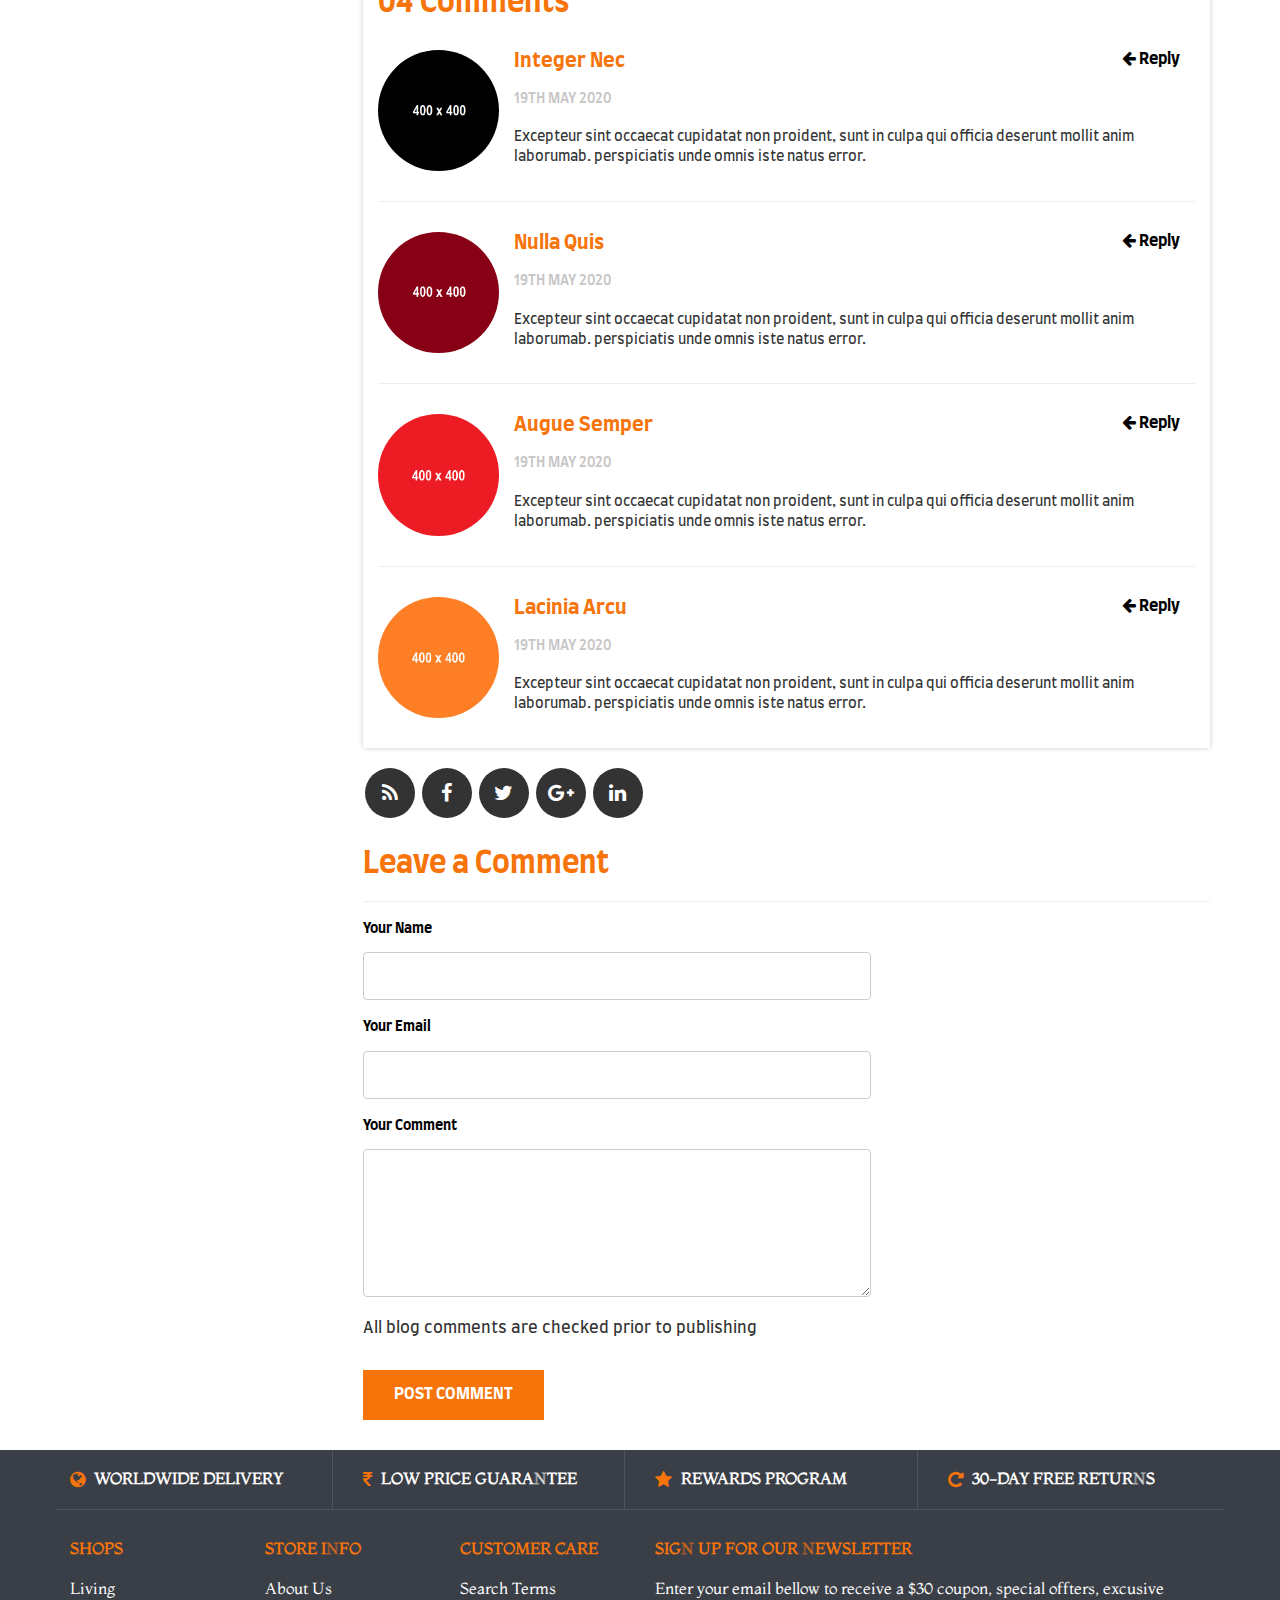
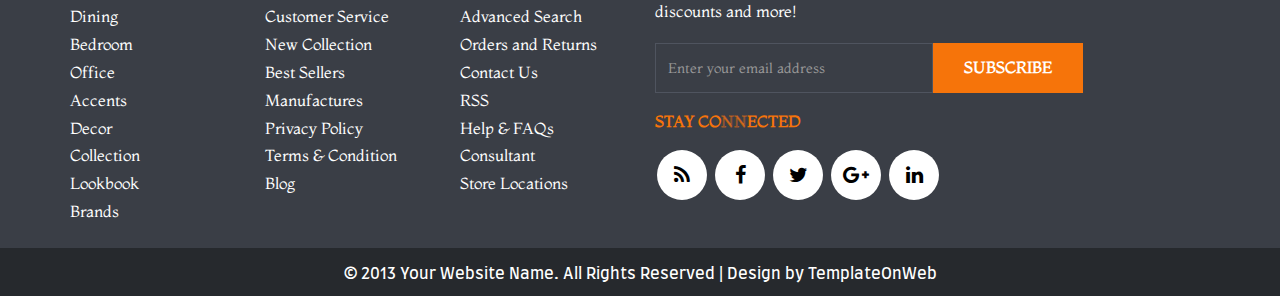
<file: detail.html>
<!DOCTYPE html>
<html lang="en">
  <head>
    <meta charset="utf-8">
    <meta http-equiv="X-UA-Compatible" content="IE=edge">
    <meta name="viewport" content="width=device-width, initial-scale=1">
    <title>Shop Cart</title>
	<link href="css/bootstrap.min.css" rel="stylesheet">
	<link href="css/global.css" rel="stylesheet">
	<link href="css/detail.css" rel="stylesheet">
	<link rel="stylesheet" type="text/css" href="css/font-awesome.min.css" />
	<link href="https://fonts.googleapis.com/css2?family=Montaga&display=swap" rel="stylesheet">
	<link href="https://fonts.googleapis.com/css?family=Farro&display=swap" rel="stylesheet">
	<script src="js/jquery-2.1.1.min.js"></script>
    <script src="js/bootstrap.min.js"></script>
  </head>
  
<body>
<section id="top">
 <div class="container">
  <div class="row">
   <div class="top_1 clearfix">
    <div class="col-sm-3">
	 <div class="top_1i clearfix">
	   <select class="form-control" id="subject" name="subject">
		<option>Language</option>
		<option>English</option>
		<option>Spanish</option>
		</select>
		<select class="form-control" id="subject" name="subject">
		<option>USD</option>
		<option>EUR</option>
		<option>GBP</option>
		<option>RUPEE</option>
		</select>
	 </div>
	</div>
	<div class="col-sm-5">
	 <div class="top_1i1 clearfix">
	  <div class="col-sm-8 space_left">
	   <div class="top_1i1l clearfix">
	    <div class="input-group">
		<input type="text" class="form-control" placeholder="Search">
		<span class="input-group-btn">
		<button class="btn btn-primary" type="button">
			<i class="fa fa-search"></i></button>
		</span>	 </div>
	   </div>
	  </div>
	  <div class="col-sm-4 space_left">
	   <div class="top_1i1r clearfix">
	     <h5 class="mgt"><a class="button mgt" href="#"><i class="fa fa-phone-square"></i> 1234567890</a></h5>
	   </div>
	  </div>
	 </div>
	</div>
	<div class="col-sm-4">
	 <div class="top_1i2 clearfix">
	  <ul class="nav navbar-nav mgt">
	              <li class="dropdown">
                     <a href="#" class="dropdown-toggle tag_p" data-toggle="dropdown">Sign in <b class="caret"></b></a>
                     <ul class="dropdown-menu drop_1" style="padding: 15px;min-width: 250px;">
                        <li>
                           <div class="row">
                              <div class="col-md-12">
                                 <form class="form" role="form" method="post" action="#" accept-charset="UTF-8" id="login-nav">
                                    <div class="form-group">
                                       <label class="sr-only" for="exampleInputEmail2">Email address</label>
                                       <input type="email" class="form-control" id="exampleInputEmail2" placeholder="Email address" required="">
                                    </div>
                                    <div class="form-group">
                                       <label class="sr-only" for="exampleInputPassword2">Password</label>
                                       <input type="password" class="form-control" id="exampleInputPassword2" placeholder="Password" required="">
                                    </div>
                                    <div class="checkbox">
                                       <label>
                                       <input type="checkbox"> Remember me                                       </label>
                                    </div>
                                    <div class="form-group">
                                       <button type="submit" class="btn btn-success btn-block">Sign in</button>
                                    </div>
                                 </form>
                              </div>
                           </div>
                        </li>
                        <li class="divider"></li>
                        <li>
                           <input class="btn btn-primary btn-block google" type="button" id="sign-in-google" value="Sign In with Google">
                           <input class="btn btn-primary btn-block twitter" type="button" id="sign-in-twitter" value="Sign In with Twitter">
                        </li>
                     </ul>
                  </li>
      
                  
				  <li class="dropdown">
					<a class="button_1 mgt" href="#" data-toggle="dropdown" role="button" aria-expanded="false"> <i class="fa fa-shopping-cart"></i>  Cart</a>
					<ul class="dropdown-menu drop_cart" role="menu">
						<li>
						 <div class="drop_1i clearfix">
						  <div class="col-sm-6 col-xs-6">
						   <div class="drop_1il clearfix"><h4 class="mgt col_black">2 ITEMS</h4></div>
						  </div>
						  <div class="col-sm-6 col-xs-6">
						   <div class="drop_1il text-right clearfix"><h4 class="mgt"><a href="cart.html">VIEW CART</a></h4></div>
						  </div>
						 </div>
						 <div class="drop_1i1 clearfix">
						  <div class="col-sm-6 col-xs-6">
						   <div class="drop_1i1l clearfix"><h5 class="mgt bold"><a href="#">Nulla Quis</a> <br> <span class="normal col_black mt_10 inline_block">1x - $89.00</span></h5></div>
						  </div>
						  <div class="col-sm-4 col-xs-4">
						   <div class="drop_1i1r clearfix"><a href="#"><img src="img/46.jpg" height="70" class="iw" alt="abc"></a></div>
						  </div>
						  <div class="col-sm-2 col-xs-2">
						   <div class="drop_1i1l text-right clearfix"><h6 class="mgt bold"> <span><i class="fa fa-remove"></i></span></h6></div>
						  </div>
						 </div>
						 <div class="drop_1i1 clearfix">
						  <div class="col-sm-6 col-xs-6">
						   <div class="drop_1i1l clearfix"><h5 class="mgt bold"><a href="#">Eget Nulla</a> <br> <span class="normal col_black mt_10 inline_block">1x - $49.00</span></h5></div>
						  </div>
						  <div class="col-sm-4 col-xs-4">
						   <div class="drop_1i1r clearfix"><a href="#"><img src="img/47.jpg" height="70" class="iw" alt="abc"></a></div>
						  </div>
						  <div class="col-sm-2 col-xs-2">
						   <div class="drop_1i1l text-right clearfix"><h6 class="mgt bold"> <span><i class="fa fa-remove"></i></span></h6></div>
						  </div>
						 </div>
						 <div class="drop_1i2 clearfix">
						  <div class="col-sm-6 col-xs-6">
						   <div class="drop_1il clearfix"><h4 class="col_black mgt">TOTAL</h4></div>
						  </div>
						  <div class="col-sm-6 col-xs-6">
						   <div class="drop_1il text-right clearfix"><h4 class="col_black mgt">$138.00</h4></div>
						  </div>
						 </div>
						 <div class="drop_1i3 text-center clearfix">
						  <div class="col-sm-12 col-xs-12">
						   <h4 class="mgt"><a class="button d_block mgt" href="checkout.html">Checkout</a></h4>
						  </div>
						 </div>
						</li>
					  </ul>
					</li>
            </ul>
	</div>
   </div>
  </div>
 </div>
 </div>
</section>

<section id="header" class="cd-secondary-nav">
	<nav class="navbar">
		<div class="container">
			<!-- Brand and toggle get grouped for better mobile display -->
			<div class="navbar-header page-scroll">
				<button type="button" class="navbar-toggle" data-toggle="collapse" data-target="#bs-example-navbar-collapse-1">
					<span class="sr-only">Toggle navigation</span>
					<span class="icon-bar"></span>
					<span class="icon-bar"></span>
					<span class="icon-bar"></span>				</button>
			<a class="navbar-brand" href="index.html"><i class="fa fa-shopping-bag"></i> <span class="bold">MY</span> CART </a>			</div>
	
			<!-- Collect the nav links, forms, and other content for toggling -->
			<div class="collapse navbar-collapse" id="bs-example-navbar-collapse-1">
				<ul class="nav navbar-nav navbar-right">
				<li><a class="m_tag" href="index.html">Home</a></li>
				<li class="dropdown">
					  <a class="m_tag" href="#" data-toggle="dropdown" role="button" aria-expanded="false">Product<span class="caret"></span></a>
					  <ul class="dropdown-menu drop_o" role="menu">
						<li><a href="product.html">Product</a></li>
						<li><a class="border_none" href="product_detail.html">Product Detail</a></li>
					  </ul>
                    </li>
				<li class="dropdown">
					  <a class="m_tag active_tab" href="#" data-toggle="dropdown" role="button" aria-expanded="false">Blog<span class="caret"></span></a>
					  <ul class="dropdown-menu drop_o" role="menu">
						<li><a href="blog.html">Blog</a></li>
						<li><a class="border_none" href="detail.html">Blog Detail</a></li>
					  </ul>
                    </li>
				<li class="dropdown">
					  <a class="m_tag" href="#" data-toggle="dropdown" role="button" aria-expanded="false">Pages<span class="caret"></span></a>
					  <ul class="dropdown-menu drop_o" role="menu">
						<li><a href="cart.html">Shopping Cart</a></li>
						<li><a class="border_none" href="checkout.html">Checkout</a></li>
					  </ul>
                    </li>
				<li><a class="m_tag" href="contact.html">Contact</a></li>
				<li class="dropdown dropdown-large">
				<a href="#" class="dropdown-toggle m_tag" data-toggle="dropdown">Dropdown<b class="caret"></b></a>
				
				<ul class="dropdown-menu dropdown-menu-large row">
					<li class="col-sm-3">
						<ul>
							<li class="dropdown-header">Glyphicons</li>
							<li><a href="#">Available glyphs</a></li>
							<li class="disabled"><a href="#">How to use</a></li>
							<li><a href="#">Examples</a></li>
							<li class="divider"></li>
							<li class="dropdown-header">Dropdowns</li>
							<li><a href="#">Example</a></li>
							<li><a href="#">Aligninment options</a></li>
							<li><a href="#">Headers</a></li>
							<li><a href="#">Disabled menu items</a></li>
						</ul>
					</li>
					<li class="col-sm-3">
						<ul>
							<li class="dropdown-header">Button groups</li>
							<li><a href="#">Basic example</a></li>
							<li><a href="#">Button toolbar</a></li>
							<li><a href="#">Sizing</a></li>
							<li><a href="#">Nesting</a></li>
							<li><a href="#">Vertical variation</a></li>
							<li class="divider"></li>
							<li class="dropdown-header">Button dropdowns</li>
							<li><a href="#">Single button dropdowns</a></li>
						</ul>
					</li>
					<li class="col-sm-3">
						<ul class="drop_3">
							<li><a href="#"><img src="img/1.jpg" class="iw" alt="abc"></a></li>
						</ul>
					</li>
					<li class="col-sm-3">
						<ul class="drop_3">
							<li><a href="#"><img src="img/2.jpg" class="iw" alt="abc"></a></li>
						</ul>
					</li>
				</ul>
			</li>
			    <li class="dropdown dropdown-large">
				<a href="#" class="dropdown-toggle m_tag" data-toggle="dropdown">More<b class="caret"></b></a>
				
				<ul class="dropdown-menu dropdown-menu-large row ">
						<li class="col-sm-3">
						<ul class="drop_3">
							<li><a href="#"><img src="img/3.jpg" class="iw" alt="abc"></a></li>
							<li class="dropdown-header">Glyphicons</li>
							<li><a href="#">Available glyphs</a></li>
							<li><a href="#">Aligninment options</a></li>
							<li><a href="#">Headers</a></li>
							<li><a href="#">Disabled menu items</a></li>
						</ul>
					</li>
		                <li class="col-sm-3">
						<ul class="drop_3">
							<li><a href="#"><img src="img/4.jpg" class="iw" alt="abc"></a></li>
							<li class="dropdown-header">Button groups</li>
							<li><a href="#">Available glyphs</a></li>
							<li><a href="#">Aligninment options</a></li>
							<li><a href="#">Headers</a></li>
							<li><a href="#">Disabled menu items</a></li>
						</ul>
					</li>
					    <li class="col-sm-3">
						<ul class="drop_3">
							<li><a href="#"><img src="img/5.jpg" class="iw" alt="abc"></a></li>
							<li class="dropdown-header">Button Dropdowns</li>
							<li><a href="#">Available glyphs</a></li>
							<li><a href="#">Aligninment options</a></li>
							<li><a href="#">Headers</a></li>
							<li><a href="#">Disabled menu items</a></li>
						</ul>
					</li>
					    <li class="col-sm-3">
						<ul class="drop_3">
							<li><a href="#"><img src="img/6.jpg" class="iw" alt="abc"></a></li>
							<li class="dropdown-header">Dropdowns</li>
							<li><a href="#">Available glyphs</a></li>
							<li><a href="#">Aligninment options</a></li>
							<li><a href="#">Headers</a></li>
							<li><a href="#">Disabled menu items</a></li>
						</ul>
					</li>
				</ul>
			</li>
			</ul>
			</div>
			<!-- /.navbar-collapse -->
		</div>
		<!-- /.container-fluid -->
	</nav>
</section>
	
<section id="center" class="clearfix center_product">
 <div class="container">
  <div class="row">
   <div class="center_product_1 clearfix">
    <div class="col-sm-3">
	 <div class="center_product_1l clearfix">
	  <div class="center_product_1li clearfix">
	   <h5 class="mgt normal"><a href="detail.html">Home</a> / <a href="detail.html">Detail</a></h5><br>
	   <h4><a class="col_1" href="detail.html">RECENT ARTICLES</a></h4>
	   <hr>
	   <div class="bpi clearfix">
	     <p class="mgt"><a href="detail.html">Naminos elementum disumos an cosmo tincidunts loremous</a></p>
	     <h6><i class="fa fa-clock-o col_1 mr_5"></i> July 16, 2017</h6>
	   </div>
	   <div class="bpi clearfix">
	     <p><a href="detail.html">Naminos elementum disumos an cosmo tincidunts loremous</a></p>
	     <h6><i class="fa fa-clock-o col_1 mr_5"></i> July 16, 2017</h6>
	   </div>
	   <div class="bpi border_none clearfix">
	     <p><a href="detail.html">Naminos elementum disumos an cosmo tincidunts loremous</a></p>
	     <h6><i class="fa fa-clock-o col_1 mr_5"></i> July 16, 2017</h6>
	   </div><br>
	   <h4 class="col_1 mgt">CUSTOM CMS BLOCK</h4>
	   <hr>
	   <p>Custom CMS block displayed at the left sidebar on the Catalog Page. Put your own content here: text, html, images, media... whatever you like.</p>
	   <p>There are many similar sample content placeholders across the store. All editable from admin panel.</p>
	  </div>
	 </div>
	</div>
	<div class="col-sm-9">
	 <div class="center_product_1r clearfix">
       <div class="center_blog_r mgt clearfix">
	    <h3 class="mgt"><a href="#">Naminos elementum disumos an cosmo tincidunts loremous</a></h3>
		<p class="col_light font_14"><a href="detail.html"><i class="fa fa-comment-o col_1"></i> 3 comments</a> / Post on <i class="fa fa-clock-o col_1 ml_5"></i> July 16, 2017 by <i class="fa fa-user col_1 ml_5"></i> Integer Nec </p>
		<a href="#"><img src="img/50.jpg" alt="abc" class="iw"></a>
		<p>Lorem ipsum dolor sit amet, consectetur adipiscing elit. Duis risus leo, elementum in malesuada an darius ut augue. Cras sit amet lectus et justo feugiat euismod sed non erat. Nulla non felis id metus bibendum iaculis quis sit amet eros. Nam suscipit mollis tellus vel malesuada. Duis dan molestie, sem in sollicitudin sodales, mi justo sagittis est, id consequat ipsum ligula a ante. Pellentesque sapien dui, miverra et commodo id ductus id est. Cras eu tempor eros donec ut porttitor lacus, nec ullamcorper massa maecenas eu nulla nisl. Lorem ipsum dolor sit amet consectetur adipiscing elitos...</p>
		 <blockquote>
		 <p class="mgt">Lorem Ipsum is simply dummy text of the printing and typesetting industry. Lorem Ipsum has been the industry's standard dummy text ever since the 1500s, when an unknown printer took a galley of type and scrambled it to make a type specimen book. It has survived not only five centuries. But also the leap into electronic typesetting, remaining essentially unchanged. It was</p>
		 <h4 class="col_black"> - Semper Porta</h4>
		</blockquote>
		<h5 class="col_1">Naminos Elementum Disumos An Cosmo</h5>
		<p>Sed porttitor fringilla turpis vel fermentum. Maecenas pretium feugiat lorem, vitae hendrerit risus pulvinar a. Proin scelerisque ligula sed tempor facilisis. Nullam lobortis ligula non massa placerat porta. Donec maximus turpis a viverra gravida. Vivamus ipsum massa, venenatis vitae odio in, tristique auctor quam. Quisque et magna nulla. Aliquam eu lectus et nulla maximus ultrices in vel velit. Nullam eu arcu sit amet neque feugiat egestas.</p>
		<ul>
		 <li>Comodous in tempor ullamcorper miaculis.</li>
		 <li>Pellentesque vitae neque mollis urna mattis laoreet.</li>
		 <li>Divamus sit amet purus justo.</li>
		 <li>Proin molestie egestas orci ac suscipit risus posuere loremous.</li>
		</ul>
		<h5 class="col_1">Naminos Elementum Disumos</h5>
		<p>Nullam porta id ante ut convallis. Suspendisse quis nisi at tortor maximus varius quis at enim. Nullam sit amet convallis elit. Cras mattis risus id risus fringilla, quis placerat leo consequat. Suspendisse a purus porta, efficitur ipsum quis, finibus lectus. Cras at nisl malesuada, commodo elit in, vulputate augue. Quisque et posuere ante. Maecenas egestas nec felis in molestie. Mauris at ipsum suscipit, hendrerit lorem tincidunt, ultricies nisi.</p>
	   </div>
	   <div class="blog_detail_l2 clearfix">
	  <div class="blog_detail_l2i clearfix">
	     <h3 class="mgt">04 Comments</h3>
	  </div>
	  <div class="blog_detail_l2i1 clearfix">
	   <div class="col-sm-2 space_left col-xs-2">
	    <img src="img/1.jpg" class="iw img-circle" alt="abc">
	   </div>
	   <div class="col-sm-10 space_left col-xs-10">
	    <h4 class="mgt">Integer Nec <a class="col_4 pull-right" href="#"><i class="fa fa-arrow-left"></i> Reply</a></h4>
		<h6 class="col_light">19TH MAY 2020</h6>
		<p>Excepteur sint occaecat cupidatat non proident, sunt in culpa qui officia deserunt mollit anim laborumab. perspiciatis unde omnis iste natus error.</p>
	   </div>
	  </div>
	  <div class="blog_detail_l2i1 clearfix">
	   <div class="col-sm-2 space_left col-xs-2">
	    <img src="img/3.jpg" class="iw img-circle" alt="abc">
	   </div>
	   <div class="col-sm-10 space_left col-xs-10">
	    <h4 class="mgt">Nulla Quis <a class="col_4 pull-right" href="#"><i class="fa fa-arrow-left"></i> Reply</a></h4>
		<h6 class="col_light">19TH MAY 2020</h6>
		<p>Excepteur sint occaecat cupidatat non proident, sunt in culpa qui officia deserunt mollit anim laborumab. perspiciatis unde omnis iste natus error.</p>
	   </div>
	  </div>
	  <div class="blog_detail_l2i1 clearfix">
	   <div class="col-sm-2 space_left col-xs-2">
	    <img src="img/4.jpg" class="iw img-circle" alt="abc">
	   </div>
	   <div class="col-sm-10 space_left col-xs-10">
	    <h4 class="mgt">Augue Semper <a class="col_4 pull-right" href="#"><i class="fa fa-arrow-left"></i> Reply</a></h4>
		<h6 class="col_light">19TH MAY 2020</h6>
		<p>Excepteur sint occaecat cupidatat non proident, sunt in culpa qui officia deserunt mollit anim laborumab. perspiciatis unde omnis iste natus error.</p>
	   </div>
	  </div>
	  <div class="blog_detail_l2i1 pdb border_none clearfix">
	   <div class="col-sm-2 space_left col-xs-2">
	    <img src="img/5.jpg" class="iw img-circle" alt="abc">
	   </div>
	   <div class="col-sm-10 space_left col-xs-10">
	    <h4 class="mgt">Lacinia Arcu <a class="col_4 pull-right" href="#"><i class="fa fa-arrow-left"></i> Reply</a></h4>
		<h6 class="col_light">19TH MAY 2020</h6>
		<p>Excepteur sint occaecat cupidatat non proident, sunt in culpa qui officia deserunt mollit anim laborumab. perspiciatis unde omnis iste natus error.</p>
	   </div>
	  </div>
	 </div>
	   <div class="center_blog_r1 clearfix">
	    <ul class="social-network social-circle">
                        <li><a href="#" class="icoRss" title="Rss"><i class="fa fa-rss"></i></a></li>
                        <li><a href="#" class="icoFacebook" title="Facebook"><i class="fa fa-facebook"></i></a></li>
                        <li><a href="#" class="icoTwitter" title="Twitter"><i class="fa fa-twitter"></i></a></li>
                        <li><a href="#" class="icoGoogle" title="Google +"><i class="fa fa-google-plus"></i></a></li>
                        <li><a href="#" class="icoLinkedin" title="Linkedin"><i class="fa fa-linkedin"></i></a></li>
              </ul>
		<h3>Leave a Comment</h3>
		<hr>
		<h6>Your Name</h6>
		<input class="form-control" type="text">
		<h6>Your Email</h6>
		<input class="form-control" type="text">
		<h6>Your Comment</h6>
		<textarea class="form-control form_text"></textarea>
		<p>All blog comments are checked prior to publishing</p>
		<h5><a class="button" href="#">POST COMMENT</a></h5>
	   </div>
	 </div>
	</div>
	
   </div>
  </div>
 </div>	 
</section>
 
<section id="footer">
 <div class="container">
  <div class="row">
   <div class="footer_1 clearfix">
    <div class="col-sm-3 col-xs-6">
	 <div class="footer_1i clearfix">
	  <h5 class="mgt col"><i class="fa fa-globe"></i> WORLDWIDE DELIVERY</h5>
	 </div>
	</div>
	<div class="col-sm-3 col-xs-6">
	 <div class="footer_1i clearfix">
	  <h5 class="mgt col"><i class="fa fa-rupee"></i> LOW PRICE GUARANTEE</h5>
	 </div>
	</div>
	<div class="col-sm-3 col-xs-6">
	 <div class="footer_1i clearfix">
	  <h5 class="mgt col"><i class="fa fa-star"></i> REWARDS PROGRAM</h5>
	 </div>
	</div>
	<div class="col-sm-3 col-xs-6">
	 <div class="footer_1i border_none clearfix">
	  <h5 class="mgt col"><i class="fa fa-repeat"></i> 30-DAY FREE RETURNS</h5>
	 </div>
	</div>
   </div>
   <div class="footer_2 clearfix">
    <div class="col-sm-2">
	 <div class="footer_2i clearfix">
	  <h5 class="col_1 mgt">SHOPS</h5>
	  <ul>
	   <li class="col-xs-6 col-sm-12 space_left"><a href="#">Living</a></li>
	   <li class="col-xs-6 col-sm-12 space_left"><a href="#">Dining</a></li>
	   <li class="col-xs-6 col-sm-12 space_left"><a href="#">Bedroom</a></li>
	   <li class="col-xs-6 col-sm-12 space_left"><a href="#">Office</a></li>
	   <li class="col-xs-6 col-sm-12 space_left"><a href="#">Accents</a></li>
	   <li class="col-xs-6 col-sm-12 space_left"><a href="#">Decor</a></li>
	   <li class="col-xs-6 col-sm-12 space_left"><a href="#">Collection</a></li>
	   <li class="col-xs-6 col-sm-12 space_left"><a href="#">Lookbook</a></li>
	   <li class="col-xs-6 col-sm-12 space_left"><a href="#">Brands</a></li>
	  </ul>
	 </div>
	</div>
	<div class="col-sm-2">
	 <div class="footer_2i clearfix">
	  <h5 class="col_1 mgt">STORE INFO</h5>
	  <ul>
	   <li class="col-xs-6 col-sm-12 space_left"><a href="#">About Us</a></li>
	   <li class="col-xs-6 col-sm-12 space_left"><a href="#">Customer Service</a></li>
	   <li class="col-xs-6 col-sm-12 space_left"><a href="#">New Collection</a></li>
	   <li class="col-xs-6 col-sm-12 space_left"><a href="#">Best Sellers</a></li>
	   <li class="col-xs-6 col-sm-12 space_left"><a href="#">Manufactures</a></li>
	   <li class="col-xs-6 col-sm-12 space_left"><a href="#">Privacy Policy</a></li>
	   <li class="col-xs-6 col-sm-12 space_left"><a href="#">Terms & Condition</a></li>
	   <li class="col-xs-6 col-sm-12 space_left"><a href="#">Blog</a></li>
	  </ul>
	 </div>
	</div>
	<div class="col-sm-2">
	 <div class="footer_2i clearfix">
	  <h5 class="col_1 mgt">CUSTOMER CARE</h5>
	  <ul>
	   <li class="col-xs-6 col-sm-12 space_left"><a href="#">Search Terms</a></li>
	   <li class="col-xs-6 col-sm-12 space_left"><a href="#">Advanced Search</a></li>
	   <li class="col-xs-6 col-sm-12 space_left"><a href="#">Orders and Returns</a></li>
	   <li class="col-xs-6 col-sm-12 space_left"><a href="#">Contact Us</a></li>
	   <li class="col-xs-6 col-sm-12 space_left"><a href="#">RSS</a></li>
	   <li class="col-xs-6 col-sm-12 space_left"><a href="#">Help & FAQs</a></li>
	   <li class="col-xs-6 col-sm-12 space_left"><a href="#">Consultant</a></li>
	   <li class="col-xs-6 col-sm-12 space_left"><a href="#">Store Locations</a></li>
	  </ul>
	 </div>
	</div>
	<div class="col-sm-6">
	 <div class="footer_2i1 clearfix">
	  <h5 class="col_1 mgt">SIGN UP FOR OUR NEWSLETTER</h5>
	  <p class="col">Enter your email bellow to receive a $30 coupon, special offters, excusive discounts and more!</p>
	  <input type="text" class="form-control" placeholder="Enter your email address">
	  <h5 class="mgt_b"><a class="button mgt" href="#"> SUBSCRIBE</a></h5>
	  <h5 class="col_1">STAY CONNECTED</h5>
	  <ul class="social-network social-circle mgt">
                        <li><a href="#" class="icoRss" title="Rss"><i class="fa fa-rss"></i></a></li>
                        <li><a href="#" class="icoFacebook" title="Facebook"><i class="fa fa-facebook"></i></a></li>
                        <li><a href="#" class="icoTwitter" title="Twitter"><i class="fa fa-twitter"></i></a></li>
                        <li><a href="#" class="icoGoogle" title="Google +"><i class="fa fa-google-plus"></i></a></li>
                        <li><a href="#" class="icoLinkedin" title="Linkedin"><i class="fa fa-linkedin"></i></a></li>
            </ul>
	 </div>
	</div>
   </div>
  </div>
 </div>
</section>

<section id="footer_bottom">
 <div class="container">
  <div class="row">
   <div class="col-sm-12">
    <div class="footer_b_1 text-center clearfix">
	 <p class="mgt col">© 2013 Your Website Name. All Rights Reserved | Design by <a class="col" href="http://www.templateonweb.com">TemplateOnWeb</a></p>
	</div>
   </div>
  </div>
 </div>
</section>
	
<script>
$(document).ready(function(){
	/*****Fixed Menu******/
	var secondaryNav = $('.cd-secondary-nav'),
	   secondaryNavTopPosition = secondaryNav.offset().top;
	   navbar_height = document.querySelector('.navbar').offsetHeight;
	   
		$(window).on('scroll', function(){
		    if($(window).scrollTop() > secondaryNavTopPosition + navbar_height ) {
				secondaryNav.addClass('is-fixed');	
				document.body.style.paddingTop = navbar_height + 'px';
				
			} else {
				secondaryNav.removeClass('is-fixed');
				document.body.style.paddingTop = '0'
			}
		});	
		
});
</script>

</body>
 
</html>
</file>
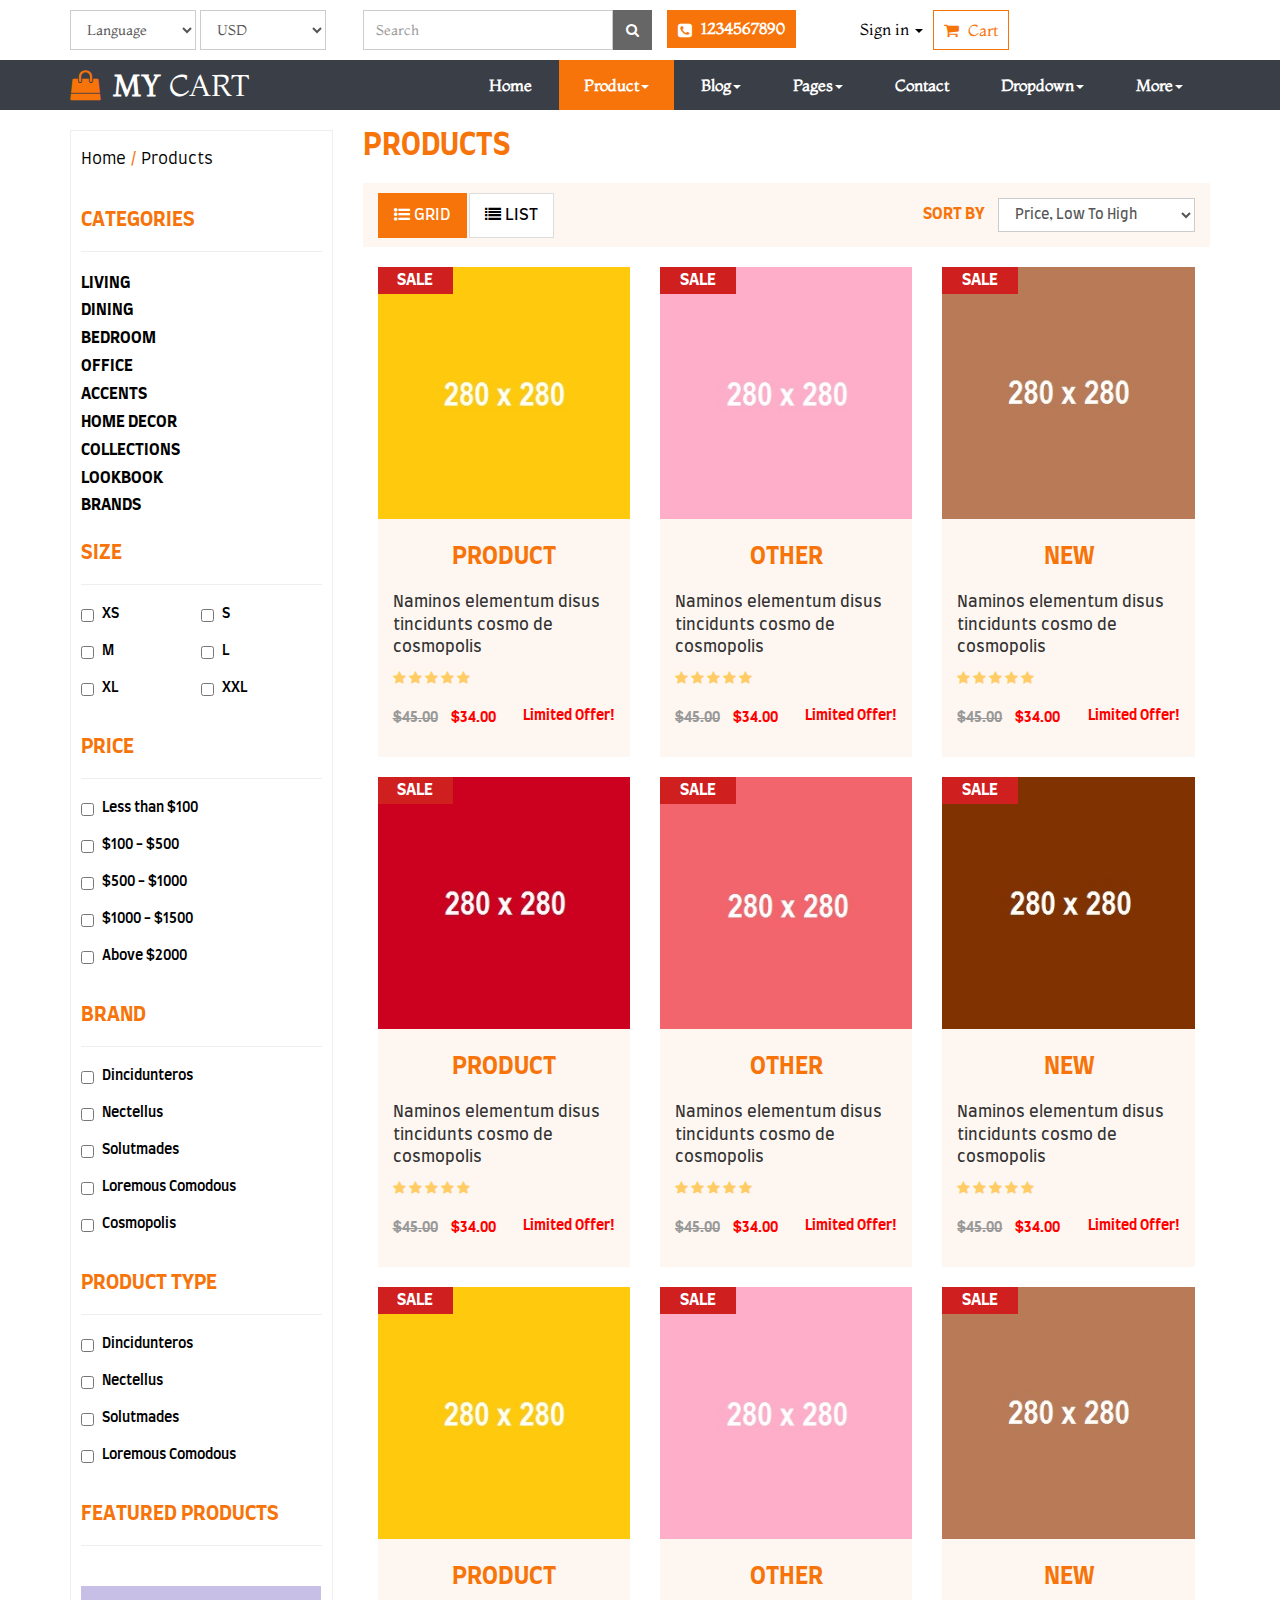
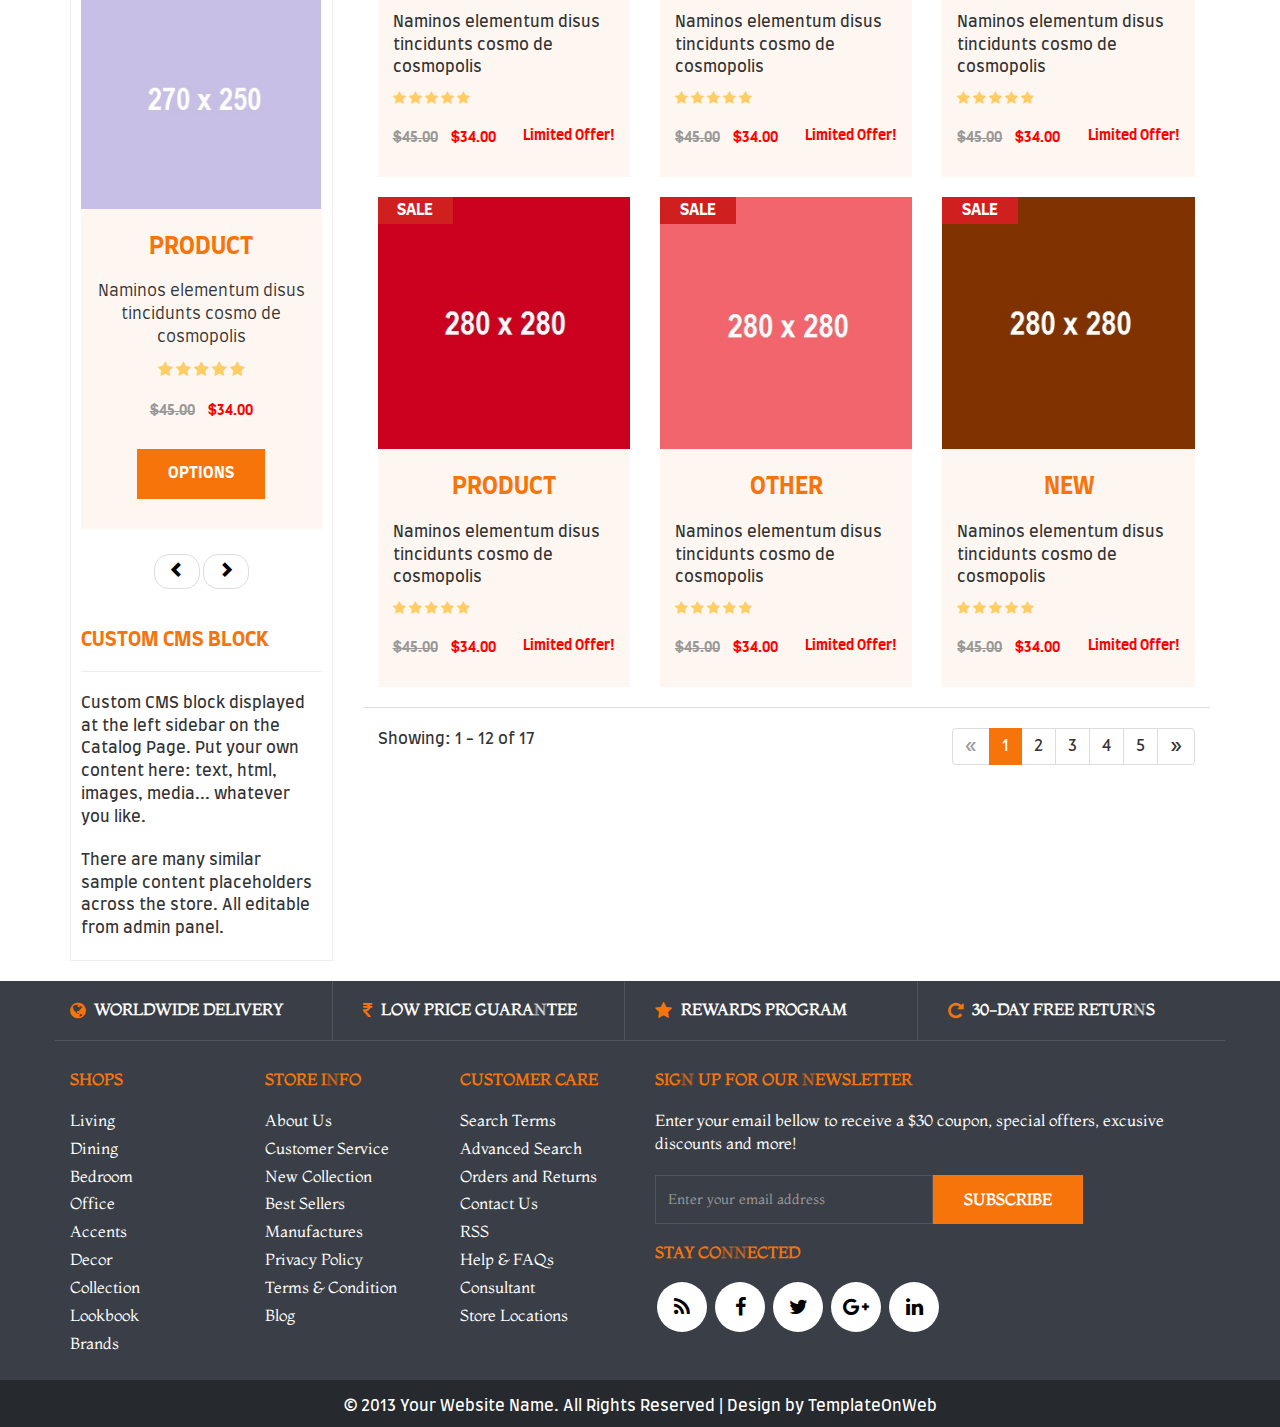
<file: product.html>
<!DOCTYPE html>
<html lang="en">
  <head>
    <meta charset="utf-8">
    <meta http-equiv="X-UA-Compatible" content="IE=edge">
    <meta name="viewport" content="width=device-width, initial-scale=1">
    <title>Shop Cart</title>
	<link href="css/bootstrap.min.css" rel="stylesheet">
	<link href="css/global.css" rel="stylesheet">
	<link href="css/product.css" rel="stylesheet">
	<link rel="stylesheet" type="text/css" href="css/font-awesome.min.css" />
	<link href="https://fonts.googleapis.com/css2?family=Montaga&display=swap" rel="stylesheet">
	<link href="https://fonts.googleapis.com/css?family=Farro&display=swap" rel="stylesheet">
	<script src="js/jquery-2.1.1.min.js"></script>
    <script src="js/bootstrap.min.js"></script>
  </head>
  
<body>
<section id="top">
 <div class="container">
  <div class="row">
   <div class="top_1 clearfix">
    <div class="col-sm-3">
	 <div class="top_1i clearfix">
	   <select class="form-control" id="subject" name="subject">
		<option>Language</option>
		<option>English</option>
		<option>Spanish</option>
		</select>
		<select class="form-control" id="subject" name="subject">
		<option>USD</option>
		<option>EUR</option>
		<option>GBP</option>
		<option>RUPEE</option>
		</select>
	 </div>
	</div>
	<div class="col-sm-5">
	 <div class="top_1i1 clearfix">
	  <div class="col-sm-8 space_left">
	   <div class="top_1i1l clearfix">
	    <div class="input-group">
		<input type="text" class="form-control" placeholder="Search">
		<span class="input-group-btn">
		<button class="btn btn-primary" type="button">
			<i class="fa fa-search"></i></button>
		</span>	 </div>
	   </div>
	  </div>
	  <div class="col-sm-4 space_left">
	   <div class="top_1i1r clearfix">
	     <h5 class="mgt"><a class="button mgt" href="#"><i class="fa fa-phone-square"></i> 1234567890</a></h5>
	   </div>
	  </div>
	 </div>
	</div>
	<div class="col-sm-4">
	 <div class="top_1i2 clearfix">
	  <ul class="nav navbar-nav mgt">
	              <li class="dropdown">
                     <a href="#" class="dropdown-toggle tag_p" data-toggle="dropdown">Sign in <b class="caret"></b></a>
                     <ul class="dropdown-menu drop_1" style="padding: 15px;min-width: 250px;">
                        <li>
                           <div class="row">
                              <div class="col-md-12">
                                 <form class="form" role="form" method="post" action="#" accept-charset="UTF-8" id="login-nav">
                                    <div class="form-group">
                                       <label class="sr-only" for="exampleInputEmail2">Email address</label>
                                       <input type="email" class="form-control" id="exampleInputEmail2" placeholder="Email address" required="">
                                    </div>
                                    <div class="form-group">
                                       <label class="sr-only" for="exampleInputPassword2">Password</label>
                                       <input type="password" class="form-control" id="exampleInputPassword2" placeholder="Password" required="">
                                    </div>
                                    <div class="checkbox">
                                       <label>
                                       <input type="checkbox"> Remember me                                       </label>
                                    </div>
                                    <div class="form-group">
                                       <button type="submit" class="btn btn-success btn-block">Sign in</button>
                                    </div>
                                 </form>
                              </div>
                           </div>
                        </li>
                        <li class="divider"></li>
                        <li>
                           <input class="btn btn-primary btn-block google" type="button" id="sign-in-google" value="Sign In with Google">
                           <input class="btn btn-primary btn-block twitter" type="button" id="sign-in-twitter" value="Sign In with Twitter">
                        </li>
                     </ul>
                  </li>
      
                  
				  <li class="dropdown">
					<a class="button_1 mgt" href="#" data-toggle="dropdown" role="button" aria-expanded="false"> <i class="fa fa-shopping-cart"></i>  Cart</a>
					<ul class="dropdown-menu drop_cart" role="menu">
						<li>
						 <div class="drop_1i clearfix">
						  <div class="col-sm-6 col-xs-6">
						   <div class="drop_1il clearfix"><h4 class="mgt col_black">2 ITEMS</h4></div>
						  </div>
						  <div class="col-sm-6 col-xs-6">
						   <div class="drop_1il text-right clearfix"><h4 class="mgt"><a href="cart.html">VIEW CART</a></h4></div>
						  </div>
						 </div>
						 <div class="drop_1i1 clearfix">
						  <div class="col-sm-6 col-xs-6">
						   <div class="drop_1i1l clearfix"><h5 class="mgt bold"><a href="#">Nulla Quis</a> <br> <span class="normal col_black mt_10 inline_block">1x - $89.00</span></h5></div>
						  </div>
						  <div class="col-sm-4 col-xs-4">
						   <div class="drop_1i1r clearfix"><a href="#"><img src="img/46.jpg" height="70" class="iw" alt="abc"></a></div>
						  </div>
						  <div class="col-sm-2 col-xs-2">
						   <div class="drop_1i1l text-right clearfix"><h6 class="mgt bold"> <span><i class="fa fa-remove"></i></span></h6></div>
						  </div>
						 </div>
						 <div class="drop_1i1 clearfix">
						  <div class="col-sm-6 col-xs-6">
						   <div class="drop_1i1l clearfix"><h5 class="mgt bold"><a href="#">Eget Nulla</a> <br> <span class="normal col_black mt_10 inline_block">1x - $49.00</span></h5></div>
						  </div>
						  <div class="col-sm-4 col-xs-4">
						   <div class="drop_1i1r clearfix"><a href="#"><img src="img/47.jpg" height="70" class="iw" alt="abc"></a></div>
						  </div>
						  <div class="col-sm-2 col-xs-2">
						   <div class="drop_1i1l text-right clearfix"><h6 class="mgt bold"> <span><i class="fa fa-remove"></i></span></h6></div>
						  </div>
						 </div>
						 <div class="drop_1i2 clearfix">
						  <div class="col-sm-6 col-xs-6">
						   <div class="drop_1il clearfix"><h4 class="col_black mgt">TOTAL</h4></div>
						  </div>
						  <div class="col-sm-6 col-xs-6">
						   <div class="drop_1il text-right clearfix"><h4 class="col_black mgt">$138.00</h4></div>
						  </div>
						 </div>
						 <div class="drop_1i3 text-center clearfix">
						  <div class="col-sm-12 col-xs-12">
						   <h4 class="mgt"><a class="button d_block mgt" href="checkout.html">Checkout</a></h4>
						  </div>
						 </div>
						</li>
					  </ul>
					</li>
            </ul>
	</div>
   </div>
  </div>
 </div>
 </div>
</section>

<section id="header" class="cd-secondary-nav">
	<nav class="navbar">
		<div class="container">
			<!-- Brand and toggle get grouped for better mobile display -->
			<div class="navbar-header page-scroll">
				<button type="button" class="navbar-toggle" data-toggle="collapse" data-target="#bs-example-navbar-collapse-1">
					<span class="sr-only">Toggle navigation</span>
					<span class="icon-bar"></span>
					<span class="icon-bar"></span>
					<span class="icon-bar"></span>				</button>
			<a class="navbar-brand" href="index.html"><i class="fa fa-shopping-bag"></i> <span class="bold">MY</span> CART </a>			</div>
	
			<!-- Collect the nav links, forms, and other content for toggling -->
			<div class="collapse navbar-collapse" id="bs-example-navbar-collapse-1">
				<ul class="nav navbar-nav navbar-right">
				<li><a class="m_tag" href="index.html">Home</a></li>
				<li class="dropdown">
					  <a class="m_tag active_tab" href="#" data-toggle="dropdown" role="button" aria-expanded="false">Product<span class="caret"></span></a>
					  <ul class="dropdown-menu drop_o" role="menu">
						<li><a href="product.html">Product</a></li>
						<li><a class="border_none" href="product_detail.html">Product Detail</a></li>
					  </ul>
                    </li>
				<li class="dropdown">
					  <a class="m_tag" href="#" data-toggle="dropdown" role="button" aria-expanded="false">Blog<span class="caret"></span></a>
					  <ul class="dropdown-menu drop_o" role="menu">
						<li><a href="blog.html">Blog</a></li>
						<li><a class="border_none" href="detail.html">Blog Detail</a></li>
					  </ul>
                    </li>
				<li class="dropdown">
					  <a class="m_tag" href="#" data-toggle="dropdown" role="button" aria-expanded="false">Pages<span class="caret"></span></a>
					  <ul class="dropdown-menu drop_o" role="menu">
						<li><a href="cart.html">Shopping Cart</a></li>
						<li><a class="border_none" href="checkout.html">Checkout</a></li>
					  </ul>
                    </li>
				<li><a class="m_tag" href="contact.html">Contact</a></li>
				<li class="dropdown dropdown-large">
				<a href="#" class="dropdown-toggle m_tag" data-toggle="dropdown">Dropdown<b class="caret"></b></a>
				
				<ul class="dropdown-menu dropdown-menu-large row">
					<li class="col-sm-3">
						<ul>
							<li class="dropdown-header">Glyphicons</li>
							<li><a href="#">Available glyphs</a></li>
							<li class="disabled"><a href="#">How to use</a></li>
							<li><a href="#">Examples</a></li>
							<li class="divider"></li>
							<li class="dropdown-header">Dropdowns</li>
							<li><a href="#">Example</a></li>
							<li><a href="#">Aligninment options</a></li>
							<li><a href="#">Headers</a></li>
							<li><a href="#">Disabled menu items</a></li>
						</ul>
					</li>
					<li class="col-sm-3">
						<ul>
							<li class="dropdown-header">Button groups</li>
							<li><a href="#">Basic example</a></li>
							<li><a href="#">Button toolbar</a></li>
							<li><a href="#">Sizing</a></li>
							<li><a href="#">Nesting</a></li>
							<li><a href="#">Vertical variation</a></li>
							<li class="divider"></li>
							<li class="dropdown-header">Button dropdowns</li>
							<li><a href="#">Single button dropdowns</a></li>
						</ul>
					</li>
					<li class="col-sm-3">
						<ul class="drop_3">
							<li><a href="#"><img src="img/1.jpg" class="iw" alt="abc"></a></li>
						</ul>
					</li>
					<li class="col-sm-3">
						<ul class="drop_3">
							<li><a href="#"><img src="img/2.jpg" class="iw" alt="abc"></a></li>
						</ul>
					</li>
				</ul>
			</li>
			    <li class="dropdown dropdown-large">
				<a href="#" class="dropdown-toggle m_tag" data-toggle="dropdown">More<b class="caret"></b></a>
				
				<ul class="dropdown-menu dropdown-menu-large row ">
						<li class="col-sm-3">
						<ul class="drop_3">
							<li><a href="#"><img src="img/3.jpg" class="iw" alt="abc"></a></li>
							<li class="dropdown-header">Glyphicons</li>
							<li><a href="#">Available glyphs</a></li>
							<li><a href="#">Aligninment options</a></li>
							<li><a href="#">Headers</a></li>
							<li><a href="#">Disabled menu items</a></li>
						</ul>
					</li>
		                <li class="col-sm-3">
						<ul class="drop_3">
							<li><a href="#"><img src="img/4.jpg" class="iw" alt="abc"></a></li>
							<li class="dropdown-header">Button groups</li>
							<li><a href="#">Available glyphs</a></li>
							<li><a href="#">Aligninment options</a></li>
							<li><a href="#">Headers</a></li>
							<li><a href="#">Disabled menu items</a></li>
						</ul>
					</li>
					    <li class="col-sm-3">
						<ul class="drop_3">
							<li><a href="#"><img src="img/5.jpg" class="iw" alt="abc"></a></li>
							<li class="dropdown-header">Button Dropdowns</li>
							<li><a href="#">Available glyphs</a></li>
							<li><a href="#">Aligninment options</a></li>
							<li><a href="#">Headers</a></li>
							<li><a href="#">Disabled menu items</a></li>
						</ul>
					</li>
					    <li class="col-sm-3">
						<ul class="drop_3">
							<li><a href="#"><img src="img/6.jpg" class="iw" alt="abc"></a></li>
							<li class="dropdown-header">Dropdowns</li>
							<li><a href="#">Available glyphs</a></li>
							<li><a href="#">Aligninment options</a></li>
							<li><a href="#">Headers</a></li>
							<li><a href="#">Disabled menu items</a></li>
						</ul>
					</li>
				</ul>
			</li>
			</ul>
			</div>
			<!-- /.navbar-collapse -->
		</div>
		<!-- /.container-fluid -->
	</nav>
</section>
	
<section id="center" class="clearfix center_product">
 <div class="container">
  <div class="row">
   <div class="center_product_1 clearfix">
    <div class="col-sm-3">
	 <div class="center_product_1l clearfix">
	  <div class="center_product_1li clearfix">
	  <div class="clearfix">
	    <h5 class="mgt normal"><a href="product_detail.html">Home</a> / <a href="product_detail.html">Products</a></h5><br>
	   <h4><a class="col_1" href="product_detail.html">CATEGORIES</a></h4>
	   <hr>
	   <ul>
		  <li class="col-sm-12 col-xs-6 space_left"><a href="product_detail.html">LIVING</a></li>
		  <li class="col-sm-12 col-xs-6 space_left"><a href="product_detail.html">DINING</a></li>
		  <li class="col-sm-12 col-xs-6 space_left"><a href="product_detail.html">BEDROOM</a></li>
		  <li class="col-sm-12 col-xs-6 space_left"><a href="product_detail.html">OFFICE</a></li>
		  <li class="col-sm-12 col-xs-6 space_left"><a href="product_detail.html">ACCENTS</a></li>
		  <li class="col-sm-12 col-xs-6 space_left"><a href="product_detail.html">HOME DECOR</a></li>
		  <li class="col-sm-12 col-xs-6 space_left"><a href="product_detail.html">COLLECTIONS</a></li>
		  <li class="col-sm-12 col-xs-6 space_left"><a href="product_detail.html">LOOKBOOK</a></li>
		  <li class="col-sm-12 col-xs-6 space_left"><a href="product_detail.html">BRANDS</a></li>
		 </ul><br>
	  </div>
	   
		 <div class="prod_new clearfix">
		   <h4 class="col_1">SIZE</h4>
	      <hr>
		 </div>
	   
       <div class="clearfix">
	    <div class="col-sm-6 col-xs-6 space_left">
		 <h6 class="mgt"><input class="check_1" type="checkbox"> <span>XS</span></h6>
		</div>
		<div class="col-sm-6 col-xs-6 space_left">
		 <h6 class="mgt"><input class="check_1" type="checkbox"> <span>S</span></h6>
		</div>
	   </div>
	   <div class="clearfix">
	    <div class="col-sm-6 col-xs-6 space_left">
		 <h6><input class="check_1" type="checkbox"> <span>M</span></h6>
		</div>
		<div class="col-sm-6 col-xs-6 space_left">
		 <h6><input class="check_1" type="checkbox"> <span>L</span></h6>
		</div>
	   </div>
	   <div class="clearfix">
	    <div class="col-sm-6 col-xs-6 space_left">
		 <h6><input class="check_1" type="checkbox"> <span>XL</span></h6>
		</div>
		<div class="col-sm-6 col-xs-6 space_left">
		 <h6><input class="check_1" type="checkbox"> <span>XXL</span></h6>
		</div>
	   </div><br>
	   <h4 class="col_1">PRICE</h4>
	   <hr>
	   <div class="clearfix">
	    <div class="col-sm-12 space_left">
		 <h6 class="mgt"><input class="check_1" type="checkbox"> <span>Less than $100</span></h6>
         <h6><input class="check_1" type="checkbox"> <span>$100 - $500</span></h6>
		 <h6><input class="check_1" type="checkbox"> <span>$500 - $1000</span></h6>
		 <h6><input class="check_1" type="checkbox"> <span>$1000 - $1500</span></h6>
		 <h6><input class="check_1" type="checkbox"> <span>Above $2000</span></h6>
		</div>
	   </div><br>
	   <h4 class="col_1">BRAND</h4>
	   <hr>
	   <div class="clearfix">
	    <div class="col-sm-12 space_left">
		 <h6 class="mgt"><input class="check_1" type="checkbox"> <span>Dincidunteros</span></h6>
         <h6><input class="check_1" type="checkbox"> <span>Nectellus</span></h6>
		 <h6><input class="check_1" type="checkbox"> <span>Solutmades</span></h6>
		 <h6><input class="check_1" type="checkbox"> <span>Loremous Comodous</span></h6>
		 <h6><input class="check_1" type="checkbox"> <span>Cosmopolis</span></h6>
		</div>
	   </div><br>
	    <h4 class="col_1">PRODUCT TYPE</h4>
	   <hr>
	   <div class="clearfix">
	    <div class="col-sm-12 space_left">
		 <h6 class="mgt"><input class="check_1" type="checkbox"> <span>Dincidunteros</span></h6>
         <h6><input class="check_1" type="checkbox"> <span>Nectellus</span></h6>
		 <h6><input class="check_1" type="checkbox"> <span>Solutmades</span></h6>
		 <h6><input class="check_1" type="checkbox"> <span>Loremous Comodous</span></h6>
		</div>
	   </div><br>
	   <h4 class="col_1">FEATURED PRODUCTS</h4>
	   <hr>
	   <div class="carousel slide center_shop_1li1" id="myCarousel">
	    
        <div class="carousel-inner">
            <div class="item active">
                    <ul class="thumbnails">
                        <li class="col-sm-12 text-center space_all">
    						<div class="fff">
								<div class="thumbnail">
									<a href="product_detail.html"><img class="mgt" src="img/13.jpg" alt=""></a>								</div>
                            </div>
							<div class="arriv_2m3 clearfix">
	                           <h4 class="bold mgt font_24"><a class="col_1" href="product_detail.html">PRODUCT</a></h4>
							   <p class="normal">Naminos elementum disus tincidunts cosmo de cosmopolis</p>
							   <span class="span_1">
								<i class="fa fa-star"></i>
								<i class="fa fa-star"></i>
								<i class="fa fa-star"></i>
								<i class="fa fa-star"></i>
								<i class="fa fa-star"></i>							   </span>
							   <h5>
							   <span class="span_2">$45.00</span>
							   <span class="span_3 col_2"> $34.00</span>							   </h5>
							   <h5><a class="button" href="product_detail.html"> OPTIONS</a></h5>
	                          </div>
                        </li>
                    </ul>
              </div><!-- /Slide1 --> 
            <div class="item">
                    <ul class="thumbnails">
                        <li class="col-sm-12 text-center space_all">
    						<div class="fff">
								<div class="thumbnail">
									<a href="product_detail.html"><img class="mgt" src="img/12.jpg" alt=""></a>								</div>
                            </div>
							<div class="arriv_2m3 clearfix">
	                          <h4 class="bold mgt font_24"><a class="col_1" href="product_detail.html">Other</a></h4>
							   <p class="normal">Naminos elementum disus tincidunts cosmo de cosmopolis</p>
							   <span class="span_1">
								<i class="fa fa-star"></i>
								<i class="fa fa-star"></i>
								<i class="fa fa-star"></i>
								<i class="fa fa-star"></i>
								<i class="fa fa-star"></i>							   </span>
							   <h5>
							   <span class="span_2">$45.00</span>
							   <span class="span_3 col_2"> $34.00</span>							   </h5>
							   <h5><a class="button" href="product_detail.html"> OPTIONS</a></h5>
	                          </div>
                        </li>
                    </ul>
              </div><!-- /Slide2 --> 
            <!-- /Slide3 --> 
        </div>
	   <nav>
			<ul class="control-box pager">
				<li><a data-slide="prev" href="#myCarousel" class=""><i class="glyphicon glyphicon-chevron-left"></i></a></li>
				<li><a data-slide="next" href="#myCarousel" class=""><i class="glyphicon glyphicon-chevron-right"></i></a></li>
				</ul>
	  </nav>
	</div><br>
	  <h4 class="col_1 mgt">CUSTOM CMS BLOCK</h4>
	   <hr>
	   <p>Custom CMS block displayed at the left sidebar on the Catalog Page. Put your own content here: text, html, images, media... whatever you like.</p>
	   <p>There are many similar sample content placeholders across the store. All editable from admin panel.</p>
	  </div>
	 </div>
	</div>
	<div class="col-sm-9">
	 <div class="center_product_1r clearfix">
	  <div class="center_product_1r1 clearfix">
	   <h3 class="mgt col_1">PRODUCTS</h3>
	  </div>
	  <div class="center_product_1r2 clearfix">
	   <div class="col-sm-6">
	    <div class="center_product_1r2l clearfix">
		  <ul class="nav nav-tabs mgt">
			  <li class="active"><a data-toggle="tab" href="#home_description"><i class="fa fa-list-ul"></i> GRID</a></li>
			  <li class=""><a data-toggle="tab" href="#menu_information"> <i class="fa fa-list"></i> LIST</a></li>
           </ul>
		</div>
	   </div>
	   <div class="col-sm-6">
	    <div class="center_product_1r2r text-right clearfix">
		 <h5 class="mgt">SORT BY</h5>
		 <select class="form-control" id="subject" name="subject">
		<option>Price, Low To High</option>
		<option>Price, High To Low</option>
		<option>Alphabetically, A-Z</option>
		<option>Alphabetically, Z-A</option>
		<option>Date, New To Old</option>
		</select>
		</div>
	   </div>
	  </div>
	  <div class="center_product_1r3 tab-content">
	   <div id="home_description" class="tab-pane fade clearfix active in">
					 <div class="click clearfix">
					   <div class="arriv_2 mgt clearfix">
                        <div class="col-sm-4">
						 <div class="arriv_2m clearfix">
						  <div class="arriv_2m1 clearfix">
							<a href="product_detail.html"><img src="img/18.jpg" alt="abc" class="iw"></a>						  </div>
						  <div class="arriv_2m2 clearfix">
						   <h5 class="text-center mgt">SALE</h5>
						  </div>
						  <div class="arriv_2m3 clearfix">
						    <h4 class="bold mgt font_24 text-center"><a class="col_1" href="product_detail.html">PRODUCT</a></h4>
							 <p>Naminos elementum disus tincidunts cosmo de cosmopolis</p>
						   <span class="span_1">
							<i class="fa fa-star"></i>
							<i class="fa fa-star"></i>
							<i class="fa fa-star"></i>
							<i class="fa fa-star"></i>
							<i class="fa fa-star"></i>						   </span>
						   <h5>
						   <span class="span_2">$45.00</span>
						   <span class="span_3 col_2"> $34.00</span> 
						   <span class="span_4 pull-right col_2">Limited Offer!</span>						   </h5>
						  </div>
						 </div>
	                    </div>
						<div class="col-sm-4">
						 <div class="arriv_2m clearfix">
						  <div class="arriv_2m1 clearfix">
							<a href="product_detail.html"><img src="img/19.jpg" alt="abc" class="iw"></a>						  </div>
						  <div class="arriv_2m2 clearfix">
						   <h5 class="text-center mgt">SALE</h5>
						  </div>
						  <div class="arriv_2m3 clearfix">
						   <h4 class="bold mgt font_24 text-center"><a class="col_1" href="product_detail.html">OTHER</a></h4>
							 <p>Naminos elementum disus tincidunts cosmo de cosmopolis</p>
						   <span class="span_1">
							<i class="fa fa-star"></i>
							<i class="fa fa-star"></i>
							<i class="fa fa-star"></i>
							<i class="fa fa-star"></i>
							<i class="fa fa-star"></i>						   </span>
						   <h5>
						   <span class="span_2">$45.00</span>
						   <span class="span_3 col_2"> $34.00</span> 
						   <span class="span_4 pull-right col_2">Limited Offer!</span>						   </h5>
						  </div>
						 </div>
						</div>
						<div class="col-sm-4">
						 <div class="arriv_2m clearfix">
						  <div class="arriv_2m1 clearfix">
							<a href="product_detail.html"><img src="img/20.jpg" alt="abc" class="iw"></a>						  </div>
						  <div class="arriv_2m2 clearfix">
						   <h5 class="text-center mgt">SALE</h5>
						  </div>
						  <div class="arriv_2m3 clearfix">
						  <h4 class="bold mgt font_24 text-center"><a class="col_1" href="product_detail.html">NEW</a></h4>
							 <p>Naminos elementum disus tincidunts cosmo de cosmopolis</p>
						   <span class="span_1">
							<i class="fa fa-star"></i>
							<i class="fa fa-star"></i>
							<i class="fa fa-star"></i>
							<i class="fa fa-star"></i>
							<i class="fa fa-star"></i>						   </span>
						   <h5>
						   <span class="span_2">$45.00</span>
						   <span class="span_3 col_2"> $34.00</span> 
						   <span class="span_4 pull-right col_2">Limited Offer!</span>						   </h5>
						  </div>
						 </div>
						</div>
                       </div>
					   <div class="arriv_2 clearfix">
						<div class="col-sm-4">
						 <div class="arriv_2m clearfix">
						  <div class="arriv_2m1 clearfix">
							<a href="product_detail.html"><img src="img/22.jpg" alt="abc" class="iw"></a>						  </div>
						  <div class="arriv_2m2 clearfix">
						   <h5 class="text-center mgt">SALE</h5>
						  </div>
						  <div class="arriv_2m3 clearfix">
						   <h4 class="bold mgt font_24 text-center"><a class="col_1" href="product_detail.html">PRODUCT</a></h4>
							<p>Naminos elementum disus tincidunts cosmo de cosmopolis</p>
						   <span class="span_1">
							<i class="fa fa-star"></i>
							<i class="fa fa-star"></i>
							<i class="fa fa-star"></i>
							<i class="fa fa-star"></i>
							<i class="fa fa-star"></i>						   </span>
						   <h5>
						   <span class="span_2">$45.00</span>
						   <span class="span_3 col_2"> $34.00</span> 
						   <span class="span_4 pull-right col_2">Limited Offer!</span>						   </h5>
						  </div>
						 </div>
						</div>
						<div class="col-sm-4">
						 <div class="arriv_2m clearfix">
						  <div class="arriv_2m1 clearfix">
							<a href="product_detail.html"><img src="img/23.jpg" alt="abc" class="iw"></a>						  </div>
						  <div class="arriv_2m2 clearfix">
						   <h5 class="text-center mgt">SALE</h5>
						  </div>
						  <div class="arriv_2m3 clearfix">
						   <h4 class="bold mgt font_24 text-center"><a class="col_1" href="product_detail.html">OTHER</a></h4>
						   <p>Naminos elementum disus tincidunts cosmo de cosmopolis</p>
						   <span class="span_1">
							<i class="fa fa-star"></i>
							<i class="fa fa-star"></i>
							<i class="fa fa-star"></i>
							<i class="fa fa-star"></i>
							<i class="fa fa-star"></i>						   </span>
						   <h5>
						   <span class="span_2">$45.00</span>
						   <span class="span_3 col_2"> $34.00</span> 
						   <span class="span_4 pull-right col_2">Limited Offer!</span>						   </h5>
						  </div>
						 </div>
						</div>
						<div class="col-sm-4">
						 <div class="arriv_2m clearfix">
						  <div class="arriv_2m1 clearfix">
							<a href="product_detail.html"><img src="img/24.jpg" alt="abc" class="iw"></a>						  </div>
						  <div class="arriv_2m2 clearfix">
						   <h5 class="text-center mgt">SALE</h5>
						  </div>
						  <div class="arriv_2m3 clearfix">
						   <h4 class="bold mgt font_24 text-center"><a class="col_1" href="product_detail.html">NEW</a></h4>
						   <p>Naminos elementum disus tincidunts cosmo de cosmopolis</p>
						   <span class="span_1">
							<i class="fa fa-star"></i>
							<i class="fa fa-star"></i>
							<i class="fa fa-star"></i>
							<i class="fa fa-star"></i>
							<i class="fa fa-star"></i>						   </span>
						   <h5>
						   <span class="span_2">$45.00</span>
						   <span class="span_3 col_2"> $34.00</span> 
						   <span class="span_4 pull-right col_2">Limited Offer!</span>						   </h5>
						  </div>
						 </div>
						</div>
                      </div>
					   <div class="arriv_2 clearfix">
                        <div class="col-sm-4">
						 <div class="arriv_2m clearfix">
						  <div class="arriv_2m1 clearfix">
							<a href="product_detail.html"><img src="img/18.jpg" alt="abc" class="iw"></a>						  </div>
						  <div class="arriv_2m2 clearfix">
						   <h5 class="text-center mgt">SALE</h5>
						  </div>
						  <div class="arriv_2m3 clearfix">
						   <h4 class="bold mgt font_24 text-center"><a class="col_1" href="product_detail.html">PRODUCT</a></h4>
						   <p>Naminos elementum disus tincidunts cosmo de cosmopolis</p>
						   <span class="span_1">
							<i class="fa fa-star"></i>
							<i class="fa fa-star"></i>
							<i class="fa fa-star"></i>
							<i class="fa fa-star"></i>
							<i class="fa fa-star"></i>						   </span>
						   <h5>
						   <span class="span_2">$45.00</span>
						   <span class="span_3 col_2"> $34.00</span> 
						   <span class="span_4 pull-right col_2">Limited Offer!</span>						   </h5>
						  </div>
						 </div>
	                    </div>
						<div class="col-sm-4">
						 <div class="arriv_2m clearfix">
						  <div class="arriv_2m1 clearfix">
							<a href="product_detail.html"><img src="img/19.jpg" alt="abc" class="iw"></a>						  </div>
						  <div class="arriv_2m2 clearfix">
						   <h5 class="text-center mgt">SALE</h5>
						  </div>
						  <div class="arriv_2m3 clearfix">
						   <h4 class="bold mgt font_24 text-center"><a class="col_1" href="product_detail.html">OTHER</a></h4>
						   <p>Naminos elementum disus tincidunts cosmo de cosmopolis</p>
						   <span class="span_1">
							<i class="fa fa-star"></i>
							<i class="fa fa-star"></i>
							<i class="fa fa-star"></i>
							<i class="fa fa-star"></i>
							<i class="fa fa-star"></i>						   </span>
						   <h5>
						   <span class="span_2">$45.00</span>
						   <span class="span_3 col_2"> $34.00</span> 
						   <span class="span_4 pull-right col_2">Limited Offer!</span>						   </h5>
						  </div>
						 </div>
						</div>
						<div class="col-sm-4">
						 <div class="arriv_2m clearfix">
						  <div class="arriv_2m1 clearfix">
							<a href="product_detail.html"><img src="img/20.jpg" alt="abc" class="iw"></a>						  </div>
						  <div class="arriv_2m2 clearfix">
						   <h5 class="text-center mgt">SALE</h5>
						  </div>
						  <div class="arriv_2m3 clearfix">
						   <h4 class="bold mgt font_24 text-center"><a class="col_1" href="product_detail.html">NEW</a></h4>
						   <p>Naminos elementum disus tincidunts cosmo de cosmopolis</p>
						   <span class="span_1">
							<i class="fa fa-star"></i>
							<i class="fa fa-star"></i>
							<i class="fa fa-star"></i>
							<i class="fa fa-star"></i>
							<i class="fa fa-star"></i>						   </span>
						   <h5>
						   <span class="span_2">$45.00</span>
						   <span class="span_3 col_2"> $34.00</span> 
						   <span class="span_4 pull-right col_2">Limited Offer!</span>						   </h5>
						  </div>
						 </div>
						</div>
                       </div>
					   <div class="arriv_2 clearfix">
						<div class="col-sm-4">
						 <div class="arriv_2m clearfix">
						  <div class="arriv_2m1 clearfix">
							<a href="product_detail.html"><img src="img/22.jpg" alt="abc" class="iw"></a>						  </div>
						  <div class="arriv_2m2 clearfix">
						   <h5 class="text-center mgt">SALE</h5>
						  </div>
						  <div class="arriv_2m3 clearfix">
						   <h4 class="bold mgt font_24 text-center"><a class="col_1" href="product_detail.html">PRODUCT</a></h4>
						   <p>Naminos elementum disus tincidunts cosmo de cosmopolis</p>
						   <span class="span_1">
							<i class="fa fa-star"></i>
							<i class="fa fa-star"></i>
							<i class="fa fa-star"></i>
							<i class="fa fa-star"></i>
							<i class="fa fa-star"></i>						   </span>
						   <h5>
						   <span class="span_2">$45.00</span>
						   <span class="span_3 col_2"> $34.00</span> 
						   <span class="span_4 pull-right col_2">Limited Offer!</span>						   </h5>
						  </div>
						 </div>
						</div>
						<div class="col-sm-4">
						 <div class="arriv_2m clearfix">
						  <div class="arriv_2m1 clearfix">
							<a href="product_detail.html"><img src="img/23.jpg" alt="abc" class="iw"></a>						  </div>
						  <div class="arriv_2m2 clearfix">
						   <h5 class="text-center mgt">SALE</h5>
						  </div>
						  <div class="arriv_2m3 clearfix">
						    <h4 class="bold mgt font_24 text-center"><a class="col_1" href="product_detail.html">OTHER</a></h4>
						   <p>Naminos elementum disus tincidunts cosmo de cosmopolis</p>
						   <span class="span_1">
							<i class="fa fa-star"></i>
							<i class="fa fa-star"></i>
							<i class="fa fa-star"></i>
							<i class="fa fa-star"></i>
							<i class="fa fa-star"></i>						   </span>
						   <h5>
						   <span class="span_2">$45.00</span>
						   <span class="span_3 col_2"> $34.00</span> 
						   <span class="span_4 pull-right col_2">Limited Offer!</span>						   </h5>
						  </div>
						 </div>
						</div>
						<div class="col-sm-4">
						 <div class="arriv_2m clearfix">
						  <div class="arriv_2m1 clearfix">
							<a href="product_detail.html"><img src="img/24.jpg" alt="abc" class="iw"></a>						  </div>
						  <div class="arriv_2m2 clearfix">
						   <h5 class="text-center mgt">SALE</h5>
						  </div>
						  <div class="arriv_2m3 clearfix">
						    <h4 class="bold mgt font_24 text-center"><a class="col_1" href="product_detail.html">NEW</a></h4>
						   <p>Naminos elementum disus tincidunts cosmo de cosmopolis</p>
						   <span class="span_1">
							<i class="fa fa-star"></i>
							<i class="fa fa-star"></i>
							<i class="fa fa-star"></i>
							<i class="fa fa-star"></i>
							<i class="fa fa-star"></i>						   </span>
						   <h5>
						   <span class="span_2">$45.00</span>
						   <span class="span_3 col_2"> $34.00</span> 
						   <span class="span_4 pull-right col_2">Limited Offer!</span>						   </h5>
						  </div>
						 </div>
						</div>
                      </div>
				    </div>
			  </div>
	   <div id="menu_information" class="tab-pane fade clearfix">
					 <div class="click clearfix">
					  <div class="list_1 mgt clearfix">
					   <div class="col-sm-4">
					    <div class="list_1l clearfix">
						 <div class="arriv_2m clearfix">
						  <div class="arriv_2m1 clearfix">
							<a href="product_detail.html"><img src="img/18.jpg" alt="abc" class="iw"></a>						  </div>
						  <div class="arriv_2m2 clearfix">
						   <h5 class="text-center mgt">SALE</h5>
						  </div>
						 </div>
						</div>
					   </div>
					   <div class="col-sm-8">
					    <div class="list_1r clearfix">
						  <div class="arriv_2m3 clearfix">
						   <h5 class="bold mgt">PRODUCT</h5>
						   <p class="bold"><a href="product_detail.html">Naminos elementum disus tincidunts cosmo de cosmopolis</a></p>
						   <p>  Pharetras loremos.Donec pretium egestas sapien et mollis. Mauris tincidunt urna eu neque feugiat vulputate. Morbi ut tempor lacus, ac pellentesque nibh....</p>
						   <span class="span_1">
							<i class="fa fa-star"></i>
							<i class="fa fa-star"></i>
							<i class="fa fa-star"></i>
							<i class="fa fa-star"></i>
							<i class="fa fa-star"></i>						   </span>
						   <h5>
						   <span class="span_2">$45.00</span>
						   <span class="span_3 col_2"> $34.00</span> 
						   <span class="span_4 pull-right col_2">Limited Offer!</span>						   </h5>
						   <h5><a class="button" href="product_detail.html">SELECT OPTIONS</a></h5>
						  </div>
						</div>
					   </div>
					  </div>
					  <div class="list_1 clearfix">
					   <div class="col-sm-4">
					    <div class="list_1l clearfix">
						 <div class="arriv_2m clearfix">
						  <div class="arriv_2m1 clearfix">
							<a href="product_detail.html"><img src="img/19.jpg" alt="abc" class="iw"></a>						  </div>
						  <div class="arriv_2m2 clearfix">
						   <h5 class="text-center mgt">SALE</h5>
						  </div>
						 </div>
						</div>
					   </div>
					   <div class="col-sm-8">
					    <div class="list_1r clearfix">
						  <div class="arriv_2m3 clearfix">
						   <h5 class="bold mgt">PRODUCT</h5>
						   <p class="bold"><a href="product_detail.html">Naminos elementum disus tincidunts cosmo de cosmopolis</a></p>
						   <p>  Pharetras loremos.Donec pretium egestas sapien et mollis. Mauris tincidunt urna eu neque feugiat vulputate. Morbi ut tempor lacus, ac pellentesque nibh....</p>
						   <span class="span_1">
							<i class="fa fa-star"></i>
							<i class="fa fa-star"></i>
							<i class="fa fa-star"></i>
							<i class="fa fa-star"></i>
							<i class="fa fa-star"></i>						   </span>
						   <h5>
						   <span class="span_2">$45.00</span>
						   <span class="span_3 col_2"> $34.00</span> 
						   <span class="span_4 pull-right col_2">Limited Offer!</span>						   </h5>
						   <h5><a class="button" href="product_detail.html">SELECT OPTIONS</a></h5>
						  </div>
						</div>
					   </div>
					  </div>
					  <div class="list_1 clearfix">
					   <div class="col-sm-4">
					    <div class="list_1l clearfix">
						 <div class="arriv_2m clearfix">
						  <div class="arriv_2m1 clearfix">
							<a href="product_detail.html"><img src="img/20.jpg" alt="abc" class="iw"></a>						  </div>
						  <div class="arriv_2m2 clearfix">
						   <h5 class="text-center mgt">SALE</h5>
						  </div>
						 </div>
						</div>
					   </div>
					   <div class="col-sm-8">
					    <div class="list_1r clearfix">
						  <div class="arriv_2m3 clearfix">
						   <h5 class="bold mgt">PRODUCT</h5>
						   <p class="bold"><a href="product_detail.html">Naminos elementum disus tincidunts cosmo de cosmopolis</a></p>
						   <p>  Pharetras loremos.Donec pretium egestas sapien et mollis. Mauris tincidunt urna eu neque feugiat vulputate. Morbi ut tempor lacus, ac pellentesque nibh....</p>
						   <span class="span_1">
							<i class="fa fa-star"></i>
							<i class="fa fa-star"></i>
							<i class="fa fa-star"></i>
							<i class="fa fa-star"></i>
							<i class="fa fa-star"></i>						   </span>
						   <h5>
						   <span class="span_2">$45.00</span>
						   <span class="span_3 col_2"> $34.00</span> 
						   <span class="span_4 pull-right col_2">Limited Offer!</span>						   </h5>
						   <h5><a class="button" href="product_detail.html">SELECT OPTIONS</a></h5>
						  </div>
						</div>
					   </div>
					  </div>
					  <div class="list_1 clearfix">
					   <div class="col-sm-4">
					    <div class="list_1l clearfix">
						 <div class="arriv_2m clearfix">
						  <div class="arriv_2m1 clearfix">
							<a href="product_detail.html"><img src="img/21.jpg" alt="abc" class="iw"></a>						  </div>
						  <div class="arriv_2m2 clearfix">
						   <h5 class="text-center mgt">SALE</h5>
						  </div>
						 </div>
						</div>
					   </div>
					   <div class="col-sm-8">
					    <div class="list_1r clearfix">
						  <div class="arriv_2m3 clearfix">
						   <h5 class="bold mgt">PRODUCT</h5>
						   <p class="bold"><a href="product_detail.html">Naminos elementum disus tincidunts cosmo de cosmopolis</a></p>
						   <p>  Pharetras loremos.Donec pretium egestas sapien et mollis. Mauris tincidunt urna eu neque feugiat vulputate. Morbi ut tempor lacus, ac pellentesque nibh....</p>
						   <span class="span_1">
							<i class="fa fa-star"></i>
							<i class="fa fa-star"></i>
							<i class="fa fa-star"></i>
							<i class="fa fa-star"></i>
							<i class="fa fa-star"></i>						   </span>
						   <h5>
						   <span class="span_2">$45.00</span>
						   <span class="span_3 col_2"> $34.00</span> 
						   <span class="span_4 pull-right col_2">Limited Offer!</span>						   </h5>
						   <h5><a class="button" href="product_detail.html">SELECT OPTIONS</a></h5>
						  </div>
						</div>
					   </div>
					  </div>
					  <div class="list_1 clearfix">
					   <div class="col-sm-4">
					    <div class="list_1l clearfix">
						 <div class="arriv_2m clearfix">
						  <div class="arriv_2m1 clearfix">
							<a href="product_detail.html"><img src="img/22.jpg" alt="abc" class="iw"></a>						  </div>
						  <div class="arriv_2m2 clearfix">
						   <h5 class="text-center mgt">SALE</h5>
						  </div>
						 </div>
						</div>
					   </div>
					   <div class="col-sm-8">
					    <div class="list_1r clearfix">
						  <div class="arriv_2m3 clearfix">
						   <h5 class="bold mgt">PRODUCT</h5>
						   <p class="bold"><a href="product_detail.html">Naminos elementum disus tincidunts cosmo de cosmopolis</a></p>
						   <p>  Pharetras loremos.Donec pretium egestas sapien et mollis. Mauris tincidunt urna eu neque feugiat vulputate. Morbi ut tempor lacus, ac pellentesque nibh....</p>
						   <span class="span_1">
							<i class="fa fa-star"></i>
							<i class="fa fa-star"></i>
							<i class="fa fa-star"></i>
							<i class="fa fa-star"></i>
							<i class="fa fa-star"></i>						   </span>
						   <h5>
						   <span class="span_2">$45.00</span>
						   <span class="span_3 col_2"> $34.00</span> 
						   <span class="span_4 pull-right col_2">Limited Offer!</span>						   </h5>
						   <h5><a class="button" href="product_detail.html">SELECT OPTIONS</a></h5>
						  </div>
						</div>
					   </div>
					  </div>
					  <div class="list_1 clearfix">
					   <div class="col-sm-4">
					    <div class="list_1l clearfix">
						 <div class="arriv_2m clearfix">
						  <div class="arriv_2m1 clearfix">
							<a href="product_detail.html"><img src="img/23.jpg" alt="abc" class="iw"></a>						  </div>
						  <div class="arriv_2m2 clearfix">
						   <h5 class="text-center mgt">SALE</h5>
						  </div>
						 </div>
						</div>
					   </div>
					   <div class="col-sm-8">
					    <div class="list_1r clearfix">
						  <div class="arriv_2m3 clearfix">
						   <h5 class="bold mgt">PRODUCT</h5>
						   <p class="bold"><a href="product_detail.html">Naminos elementum disus tincidunts cosmo de cosmopolis</a></p>
						   <p>  Pharetras loremos.Donec pretium egestas sapien et mollis. Mauris tincidunt urna eu neque feugiat vulputate. Morbi ut tempor lacus, ac pellentesque nibh....</p>
						   <span class="span_1">
							<i class="fa fa-star"></i>
							<i class="fa fa-star"></i>
							<i class="fa fa-star"></i>
							<i class="fa fa-star"></i>
							<i class="fa fa-star"></i>						   </span>
						   <h5>
						   <span class="span_2">$45.00</span>
						   <span class="span_3 col_2"> $34.00</span> 
						   <span class="span_4 pull-right col_2">Limited Offer!</span>						   </h5>
						   <h5><a class="button" href="product_detail.html">SELECT OPTIONS</a></h5>
						  </div>
						</div>
					   </div>
					  </div>
					  <div class="list_1 border_none clearfix">
					   <div class="col-sm-4">
					    <div class="list_1l clearfix">
						 <div class="arriv_2m clearfix">
						  <div class="arriv_2m1 clearfix">
							<a href="product_detail.html"><img src="img/24.jpg" alt="abc" class="iw"></a>						  </div>
						  <div class="arriv_2m2 clearfix">
						   <h5 class="text-center mgt">SALE</h5>
						  </div>
						 </div>
						</div>
					   </div>
					   <div class="col-sm-8">
					    <div class="list_1r clearfix">
						  <div class="arriv_2m3 clearfix">
						   <h5 class="bold mgt">PRODUCT</h5>
						   <p class="bold"><a href="product_detail.html">Naminos elementum disus tincidunts cosmo de cosmopolis</a></p>
						   <p>  Pharetras loremos.Donec pretium egestas sapien et mollis. Mauris tincidunt urna eu neque feugiat vulputate. Morbi ut tempor lacus, ac pellentesque nibh....</p>
						   <span class="span_1">
							<i class="fa fa-star"></i>
							<i class="fa fa-star"></i>
							<i class="fa fa-star"></i>
							<i class="fa fa-star"></i>
							<i class="fa fa-star"></i>						   </span>
						   <h5>
						   <span class="span_2">$45.00</span>
						   <span class="span_3 col_2"> $34.00</span> 
						   <span class="span_4 pull-right col_2">Limited Offer!</span>						   </h5>
						   <h5><a class="button" href="product_detail.html">SELECT OPTIONS</a></h5>
						  </div>
						</div>
					   </div>
					  </div>
				   </div>
			  </div>
	 </div>
	 <div class="center_product_1r4 clearfix">
	  <div class="col-sm-6">
	   <div class="center_product_1r4l clearfix">
	    <p class="mgt">Showing: 1 - 12 of 17</p>
	   </div>
	  </div>
	  <div class="col-sm-6">
	   <div class="center_product_1r4r text-right clearfix">
	    <ul class="pagination mgt">
              <li class="disabled"><a href="product_detail.html">«</a></li>
              <li class="active"><a href="product_detail.html">1 <span class="sr-only">(current)</span></a></li>
              <li><a href="product_detail.html">2</a></li>
              <li><a href="product_detail.html">3</a></li>
              <li><a href="product_detail.html">4</a></li>
              <li><a href="product_detail.html">5</a></li>
              <li><a href="product_detail.html">»</a></li>
            </ul>
	   </div>
	  </div>
	 </div>
	 </div>
	</div>
	
   </div>
  </div>
 </div>	 
</section>
 
<section id="footer">
 <div class="container">
  <div class="row">
   <div class="footer_1 clearfix">
    <div class="col-sm-3 col-xs-6">
	 <div class="footer_1i clearfix">
	  <h5 class="mgt col"><i class="fa fa-globe"></i> WORLDWIDE DELIVERY</h5>
	 </div>
	</div>
	<div class="col-sm-3 col-xs-6">
	 <div class="footer_1i clearfix">
	  <h5 class="mgt col"><i class="fa fa-rupee"></i> LOW PRICE GUARANTEE</h5>
	 </div>
	</div>
	<div class="col-sm-3 col-xs-6">
	 <div class="footer_1i clearfix">
	  <h5 class="mgt col"><i class="fa fa-star"></i> REWARDS PROGRAM</h5>
	 </div>
	</div>
	<div class="col-sm-3 col-xs-6">
	 <div class="footer_1i border_none clearfix">
	  <h5 class="mgt col"><i class="fa fa-repeat"></i> 30-DAY FREE RETURNS</h5>
	 </div>
	</div>
   </div>
   <div class="footer_2 clearfix">
    <div class="col-sm-2">
	 <div class="footer_2i clearfix">
	  <h5 class="col_1 mgt">SHOPS</h5>
	  <ul>
	   <li class="col-xs-6 col-sm-12 space_left"><a href="#">Living</a></li>
	   <li class="col-xs-6 col-sm-12 space_left"><a href="#">Dining</a></li>
	   <li class="col-xs-6 col-sm-12 space_left"><a href="#">Bedroom</a></li>
	   <li class="col-xs-6 col-sm-12 space_left"><a href="#">Office</a></li>
	   <li class="col-xs-6 col-sm-12 space_left"><a href="#">Accents</a></li>
	   <li class="col-xs-6 col-sm-12 space_left"><a href="#">Decor</a></li>
	   <li class="col-xs-6 col-sm-12 space_left"><a href="#">Collection</a></li>
	   <li class="col-xs-6 col-sm-12 space_left"><a href="#">Lookbook</a></li>
	   <li class="col-xs-6 col-sm-12 space_left"><a href="#">Brands</a></li>
	  </ul>
	 </div>
	</div>
	<div class="col-sm-2">
	 <div class="footer_2i clearfix">
	  <h5 class="col_1 mgt">STORE INFO</h5>
	  <ul>
	   <li class="col-xs-6 col-sm-12 space_left"><a href="#">About Us</a></li>
	   <li class="col-xs-6 col-sm-12 space_left"><a href="#">Customer Service</a></li>
	   <li class="col-xs-6 col-sm-12 space_left"><a href="#">New Collection</a></li>
	   <li class="col-xs-6 col-sm-12 space_left"><a href="#">Best Sellers</a></li>
	   <li class="col-xs-6 col-sm-12 space_left"><a href="#">Manufactures</a></li>
	   <li class="col-xs-6 col-sm-12 space_left"><a href="#">Privacy Policy</a></li>
	   <li class="col-xs-6 col-sm-12 space_left"><a href="#">Terms & Condition</a></li>
	   <li class="col-xs-6 col-sm-12 space_left"><a href="#">Blog</a></li>
	  </ul>
	 </div>
	</div>
	<div class="col-sm-2">
	 <div class="footer_2i clearfix">
	  <h5 class="col_1 mgt">CUSTOMER CARE</h5>
	  <ul>
	   <li class="col-xs-6 col-sm-12 space_left"><a href="#">Search Terms</a></li>
	   <li class="col-xs-6 col-sm-12 space_left"><a href="#">Advanced Search</a></li>
	   <li class="col-xs-6 col-sm-12 space_left"><a href="#">Orders and Returns</a></li>
	   <li class="col-xs-6 col-sm-12 space_left"><a href="#">Contact Us</a></li>
	   <li class="col-xs-6 col-sm-12 space_left"><a href="#">RSS</a></li>
	   <li class="col-xs-6 col-sm-12 space_left"><a href="#">Help & FAQs</a></li>
	   <li class="col-xs-6 col-sm-12 space_left"><a href="#">Consultant</a></li>
	   <li class="col-xs-6 col-sm-12 space_left"><a href="#">Store Locations</a></li>
	  </ul>
	 </div>
	</div>
	<div class="col-sm-6">
	 <div class="footer_2i1 clearfix">
	  <h5 class="col_1 mgt">SIGN UP FOR OUR NEWSLETTER</h5>
	  <p class="col">Enter your email bellow to receive a $30 coupon, special offters, excusive discounts and more!</p>
	  <input type="text" class="form-control" placeholder="Enter your email address">
	  <h5 class="mgt_b"><a class="button mgt" href="#"> SUBSCRIBE</a></h5>
	  <h5 class="col_1">STAY CONNECTED</h5>
	  <ul class="social-network social-circle mgt">
                        <li><a href="#" class="icoRss" title="Rss"><i class="fa fa-rss"></i></a></li>
                        <li><a href="#" class="icoFacebook" title="Facebook"><i class="fa fa-facebook"></i></a></li>
                        <li><a href="#" class="icoTwitter" title="Twitter"><i class="fa fa-twitter"></i></a></li>
                        <li><a href="#" class="icoGoogle" title="Google +"><i class="fa fa-google-plus"></i></a></li>
                        <li><a href="#" class="icoLinkedin" title="Linkedin"><i class="fa fa-linkedin"></i></a></li>
            </ul>
	 </div>
	</div>
   </div>
  </div>
 </div>
</section>

<section id="footer_bottom">
 <div class="container">
  <div class="row">
   <div class="col-sm-12">
    <div class="footer_b_1 text-center clearfix">
	 <p class="mgt col">© 2013 Your Website Name. All Rights Reserved | Design by <a class="col" href="http://www.templateonweb.com">TemplateOnWeb</a></p>
	</div>
   </div>
  </div>
 </div>
</section>
	
<script>
$(document).ready(function(){
	/*****Fixed Menu******/
	var secondaryNav = $('.cd-secondary-nav'),
	   secondaryNavTopPosition = secondaryNav.offset().top;
	   navbar_height = document.querySelector('.navbar').offsetHeight;
	   
		$(window).on('scroll', function(){
		    if($(window).scrollTop() > secondaryNavTopPosition + navbar_height ) {
				secondaryNav.addClass('is-fixed');	
				document.body.style.paddingTop = navbar_height + 'px';
				
			} else {
				secondaryNav.removeClass('is-fixed');
				document.body.style.paddingTop = '0'
			}
		});	
		
});
</script>

</body>
 
</html>
</file>
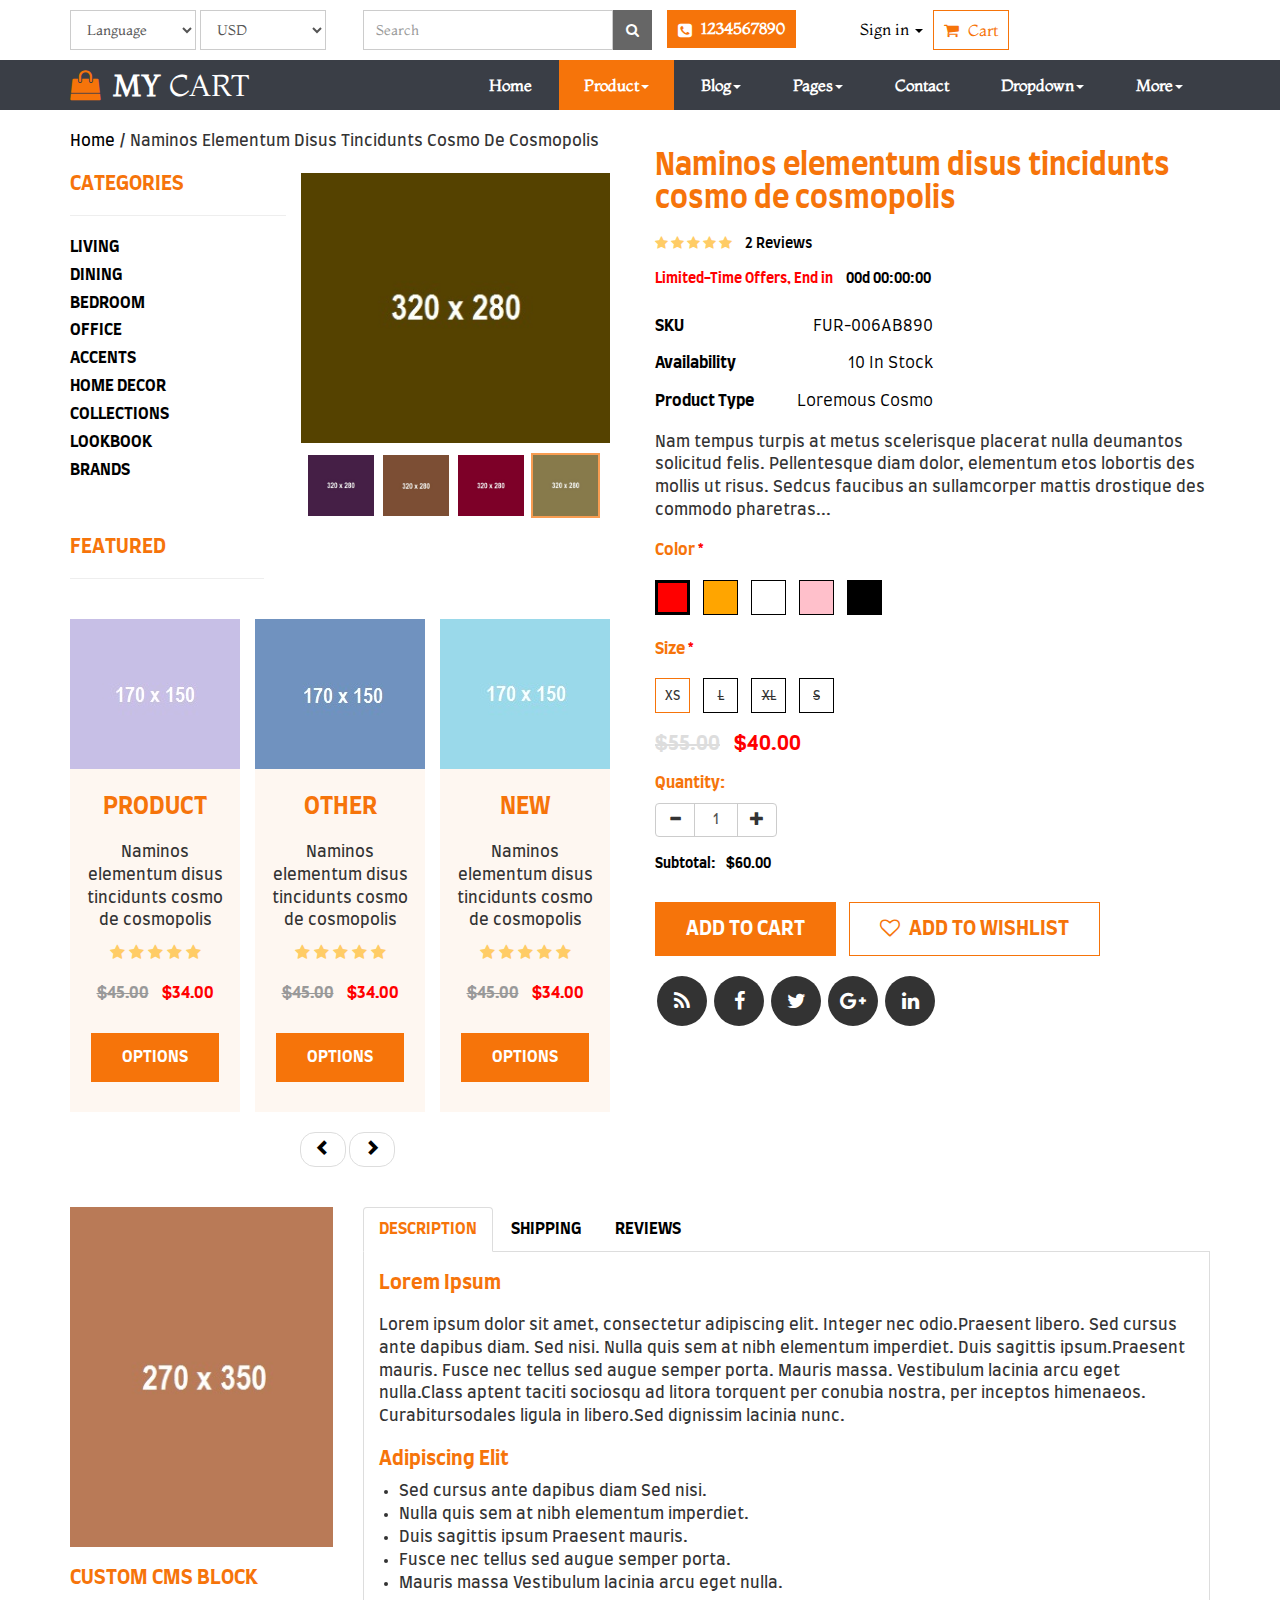
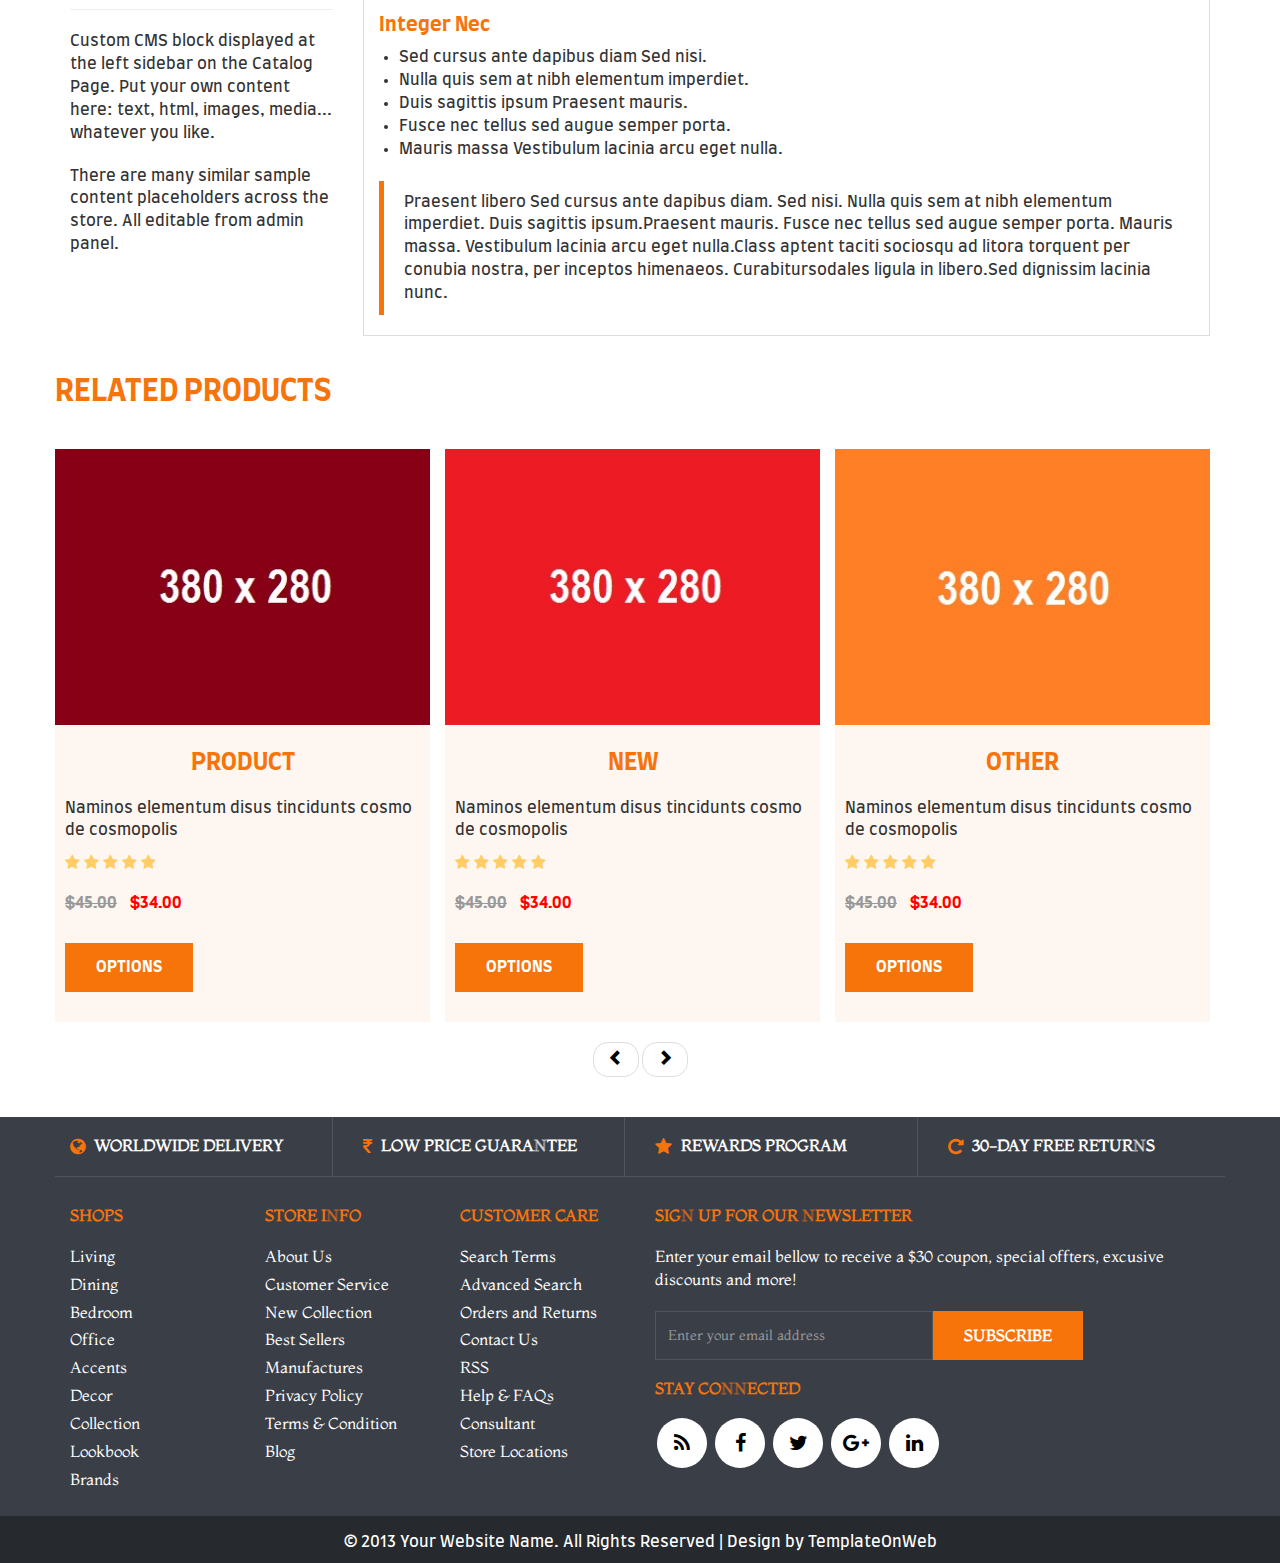
<file: product_detail.html>
<!DOCTYPE html>
<html lang="en">
  <head>
    <meta charset="utf-8">
    <meta http-equiv="X-UA-Compatible" content="IE=edge">
    <meta name="viewport" content="width=device-width, initial-scale=1">
    <title>Shop Cart</title>
	<link href="css/bootstrap.min.css" rel="stylesheet">
	<link href="css/global.css" rel="stylesheet">
	<link href="css/product_detail.css" rel="stylesheet">
	<link rel="stylesheet" type="text/css" href="css/font-awesome.min.css" />
	<link href="https://fonts.googleapis.com/css2?family=Montaga&display=swap" rel="stylesheet">
	<link href="https://fonts.googleapis.com/css?family=Farro&display=swap" rel="stylesheet">
	<script src="js/jquery-2.1.1.min.js"></script>
    <script src="js/bootstrap.min.js"></script>
  </head>
  
<body>
<section id="top">
 <div class="container">
  <div class="row">
   <div class="top_1 clearfix">
    <div class="col-sm-3">
	 <div class="top_1i clearfix">
	   <select class="form-control" id="subject" name="subject">
		<option>Language</option>
		<option>English</option>
		<option>Spanish</option>
		</select>
		<select class="form-control" id="subject" name="subject">
		<option>USD</option>
		<option>EUR</option>
		<option>GBP</option>
		<option>RUPEE</option>
		</select>
	 </div>
	</div>
	<div class="col-sm-5">
	 <div class="top_1i1 clearfix">
	  <div class="col-sm-8 space_left">
	   <div class="top_1i1l clearfix">
	    <div class="input-group">
		<input type="text" class="form-control" placeholder="Search">
		<span class="input-group-btn">
		<button class="btn btn-primary" type="button">
			<i class="fa fa-search"></i></button>
		</span>	 </div>
	   </div>
	  </div>
	  <div class="col-sm-4 space_left">
	   <div class="top_1i1r clearfix">
	     <h5 class="mgt"><a class="button mgt" href="#"><i class="fa fa-phone-square"></i> 1234567890</a></h5>
	   </div>
	  </div>
	 </div>
	</div>
	<div class="col-sm-4">
	 <div class="top_1i2 clearfix">
	  <ul class="nav navbar-nav mgt">
	              <li class="dropdown">
                     <a href="#" class="dropdown-toggle tag_p" data-toggle="dropdown">Sign in <b class="caret"></b></a>
                     <ul class="dropdown-menu drop_1" style="padding: 15px;min-width: 250px;">
                        <li>
                           <div class="row">
                              <div class="col-md-12">
                                 <form class="form" role="form" method="post" action="#" accept-charset="UTF-8" id="login-nav">
                                    <div class="form-group">
                                       <label class="sr-only" for="exampleInputEmail2">Email address</label>
                                       <input type="email" class="form-control" id="exampleInputEmail2" placeholder="Email address" required="">
                                    </div>
                                    <div class="form-group">
                                       <label class="sr-only" for="exampleInputPassword2">Password</label>
                                       <input type="password" class="form-control" id="exampleInputPassword2" placeholder="Password" required="">
                                    </div>
                                    <div class="checkbox">
                                       <label>
                                       <input type="checkbox"> Remember me                                       </label>
                                    </div>
                                    <div class="form-group">
                                       <button type="submit" class="btn btn-success btn-block">Sign in</button>
                                    </div>
                                 </form>
                              </div>
                           </div>
                        </li>
                        <li class="divider"></li>
                        <li>
                           <input class="btn btn-primary btn-block google" type="button" id="sign-in-google" value="Sign In with Google">
                           <input class="btn btn-primary btn-block twitter" type="button" id="sign-in-twitter" value="Sign In with Twitter">
                        </li>
                     </ul>
                  </li>
      
                  
				  <li class="dropdown">
					<a class="button_1 mgt" href="#" data-toggle="dropdown" role="button" aria-expanded="false"> <i class="fa fa-shopping-cart"></i>  Cart</a>
					<ul class="dropdown-menu drop_cart" role="menu">
						<li>
						 <div class="drop_1i clearfix">
						  <div class="col-sm-6 col-xs-6">
						   <div class="drop_1il clearfix"><h4 class="mgt col_black">2 ITEMS</h4></div>
						  </div>
						  <div class="col-sm-6 col-xs-6">
						   <div class="drop_1il text-right clearfix"><h4 class="mgt"><a href="cart.html">VIEW CART</a></h4></div>
						  </div>
						 </div>
						 <div class="drop_1i1 clearfix">
						  <div class="col-sm-6 col-xs-6">
						   <div class="drop_1i1l clearfix"><h5 class="mgt bold"><a href="#">Nulla Quis</a> <br> <span class="normal col_black mt_10 inline_block">1x - $89.00</span></h5></div>
						  </div>
						  <div class="col-sm-4 col-xs-4">
						   <div class="drop_1i1r clearfix"><a href="#"><img src="img/46.jpg" height="70" class="iw" alt="abc"></a></div>
						  </div>
						  <div class="col-sm-2 col-xs-2">
						   <div class="drop_1i1l text-right clearfix"><h6 class="mgt bold"> <span><i class="fa fa-remove"></i></span></h6></div>
						  </div>
						 </div>
						 <div class="drop_1i1 clearfix">
						  <div class="col-sm-6 col-xs-6">
						   <div class="drop_1i1l clearfix"><h5 class="mgt bold"><a href="#">Eget Nulla</a> <br> <span class="normal col_black mt_10 inline_block">1x - $49.00</span></h5></div>
						  </div>
						  <div class="col-sm-4 col-xs-4">
						   <div class="drop_1i1r clearfix"><a href="#"><img src="img/47.jpg" height="70" class="iw" alt="abc"></a></div>
						  </div>
						  <div class="col-sm-2 col-xs-2">
						   <div class="drop_1i1l text-right clearfix"><h6 class="mgt bold"> <span><i class="fa fa-remove"></i></span></h6></div>
						  </div>
						 </div>
						 <div class="drop_1i2 clearfix">
						  <div class="col-sm-6 col-xs-6">
						   <div class="drop_1il clearfix"><h4 class="col_black mgt">TOTAL</h4></div>
						  </div>
						  <div class="col-sm-6 col-xs-6">
						   <div class="drop_1il text-right clearfix"><h4 class="col_black mgt">$138.00</h4></div>
						  </div>
						 </div>
						 <div class="drop_1i3 text-center clearfix">
						  <div class="col-sm-12 col-xs-12">
						   <h4 class="mgt"><a class="button d_block mgt" href="checkout.html">Checkout</a></h4>
						  </div>
						 </div>
						</li>
					  </ul>
					</li>
            </ul>
	</div>
   </div>
  </div>
 </div>
 </div>
</section>

<section id="header" class="cd-secondary-nav">
	<nav class="navbar">
		<div class="container">
			<!-- Brand and toggle get grouped for better mobile display -->
			<div class="navbar-header page-scroll">
				<button type="button" class="navbar-toggle" data-toggle="collapse" data-target="#bs-example-navbar-collapse-1">
					<span class="sr-only">Toggle navigation</span>
					<span class="icon-bar"></span>
					<span class="icon-bar"></span>
					<span class="icon-bar"></span>				</button>
			<a class="navbar-brand" href="index.html"><i class="fa fa-shopping-bag"></i> <span class="bold">MY</span> CART </a>			</div>
	
			<!-- Collect the nav links, forms, and other content for toggling -->
			<div class="collapse navbar-collapse" id="bs-example-navbar-collapse-1">
				<ul class="nav navbar-nav navbar-right">
				<li><a class="m_tag" href="index.html">Home</a></li>
				<li class="dropdown">
					  <a class="m_tag active_tab" href="#" data-toggle="dropdown" role="button" aria-expanded="false">Product<span class="caret"></span></a>
					  <ul class="dropdown-menu drop_o" role="menu">
						<li><a href="product.html">Product</a></li>
						<li><a class="border_none" href="product_detail.html">Product Detail</a></li>
					  </ul>
                    </li>
				<li class="dropdown">
					  <a class="m_tag" href="#" data-toggle="dropdown" role="button" aria-expanded="false">Blog<span class="caret"></span></a>
					  <ul class="dropdown-menu drop_o" role="menu">
						<li><a href="blog.html">Blog</a></li>
						<li><a class="border_none" href="detail.html">Blog Detail</a></li>
					  </ul>
                    </li>
				<li class="dropdown">
					  <a class="m_tag" href="#" data-toggle="dropdown" role="button" aria-expanded="false">Pages<span class="caret"></span></a>
					  <ul class="dropdown-menu drop_o" role="menu">
						<li><a href="cart.html">Shopping Cart</a></li>
						<li><a class="border_none" href="checkout.html">Checkout</a></li>
					  </ul>
                    </li>
				<li><a class="m_tag" href="contact.html">Contact</a></li>
				<li class="dropdown dropdown-large">
				<a href="#" class="dropdown-toggle m_tag" data-toggle="dropdown">Dropdown<b class="caret"></b></a>
				
				<ul class="dropdown-menu dropdown-menu-large row">
					<li class="col-sm-3">
						<ul>
							<li class="dropdown-header">Glyphicons</li>
							<li><a href="#">Available glyphs</a></li>
							<li class="disabled"><a href="#">How to use</a></li>
							<li><a href="#">Examples</a></li>
							<li class="divider"></li>
							<li class="dropdown-header">Dropdowns</li>
							<li><a href="#">Example</a></li>
							<li><a href="#">Aligninment options</a></li>
							<li><a href="#">Headers</a></li>
							<li><a href="#">Disabled menu items</a></li>
						</ul>
					</li>
					<li class="col-sm-3">
						<ul>
							<li class="dropdown-header">Button groups</li>
							<li><a href="#">Basic example</a></li>
							<li><a href="#">Button toolbar</a></li>
							<li><a href="#">Sizing</a></li>
							<li><a href="#">Nesting</a></li>
							<li><a href="#">Vertical variation</a></li>
							<li class="divider"></li>
							<li class="dropdown-header">Button dropdowns</li>
							<li><a href="#">Single button dropdowns</a></li>
						</ul>
					</li>
					<li class="col-sm-3">
						<ul class="drop_3">
							<li><a href="#"><img src="img/1.jpg" class="iw" alt="abc"></a></li>
						</ul>
					</li>
					<li class="col-sm-3">
						<ul class="drop_3">
							<li><a href="#"><img src="img/2.jpg" class="iw" alt="abc"></a></li>
						</ul>
					</li>
				</ul>
			</li>
			    <li class="dropdown dropdown-large">
				<a href="#" class="dropdown-toggle m_tag" data-toggle="dropdown">More<b class="caret"></b></a>
				
				<ul class="dropdown-menu dropdown-menu-large row ">
						<li class="col-sm-3">
						<ul class="drop_3">
							<li><a href="#"><img src="img/3.jpg" class="iw" alt="abc"></a></li>
							<li class="dropdown-header">Glyphicons</li>
							<li><a href="#">Available glyphs</a></li>
							<li><a href="#">Aligninment options</a></li>
							<li><a href="#">Headers</a></li>
							<li><a href="#">Disabled menu items</a></li>
						</ul>
					</li>
		                <li class="col-sm-3">
						<ul class="drop_3">
							<li><a href="#"><img src="img/4.jpg" class="iw" alt="abc"></a></li>
							<li class="dropdown-header">Button groups</li>
							<li><a href="#">Available glyphs</a></li>
							<li><a href="#">Aligninment options</a></li>
							<li><a href="#">Headers</a></li>
							<li><a href="#">Disabled menu items</a></li>
						</ul>
					</li>
					    <li class="col-sm-3">
						<ul class="drop_3">
							<li><a href="#"><img src="img/5.jpg" class="iw" alt="abc"></a></li>
							<li class="dropdown-header">Button Dropdowns</li>
							<li><a href="#">Available glyphs</a></li>
							<li><a href="#">Aligninment options</a></li>
							<li><a href="#">Headers</a></li>
							<li><a href="#">Disabled menu items</a></li>
						</ul>
					</li>
					    <li class="col-sm-3">
						<ul class="drop_3">
							<li><a href="#"><img src="img/6.jpg" class="iw" alt="abc"></a></li>
							<li class="dropdown-header">Dropdowns</li>
							<li><a href="#">Available glyphs</a></li>
							<li><a href="#">Aligninment options</a></li>
							<li><a href="#">Headers</a></li>
							<li><a href="#">Disabled menu items</a></li>
						</ul>
					</li>
				</ul>
			</li>
			</ul>
			</div>
			<!-- /.navbar-collapse -->
		</div>
		<!-- /.container-fluid -->
	</nav>
</section>
	
<section id="center" class="clearfix center_shop">
 <div class="container">
  <div class="row">
   <div class="center_shop_1 clearfix">
    <div class="col-sm-6">
	 <div class="center_shop_1l clearfix">
	  <p class="mgt"><a href="#">Home</a> / Naminos Elementum Disus Tincidunts Cosmo De Cosmopolis</p>
	  <div class="center_shop_1li clearfix">
	   <div class="col-sm-5 space_left">
	    <div class="center_shop_1lil clearfix">
		 <h4 class="col_1 mgt">CATEGORIES</h4>
		 <hr>
		 <ul>
		  <li class="col-sm-12 col-xs-6 space_left"><a href="product_detail.html">LIVING</a></li>
		  <li class="col-sm-12 col-xs-6 space_left"><a href="product_detail.html">DINING</a></li>
		  <li class="col-sm-12 col-xs-6 space_left"><a href="product_detail.html">BEDROOM</a></li>
		  <li class="col-sm-12 col-xs-6 space_left"><a href="product_detail.html">OFFICE</a></li>
		  <li class="col-sm-12 col-xs-6 space_left"><a href="product_detail.html">ACCENTS</a></li>
		  <li class="col-sm-12 col-xs-6 space_left"><a href="product_detail.html">HOME DECOR</a></li>
		  <li class="col-sm-12 col-xs-6 space_left"><a href="product_detail.html">COLLECTIONS</a></li>
		  <li class="col-sm-12 col-xs-6 space_left"><a href="product_detail.html">LOOKBOOK</a></li>
		  <li class="col-sm-12 col-xs-6 space_left"><a href="product_detail.html">BRANDS</a></li>
		 </ul>
		</div>
	   </div>
	   <div class="col-sm-7 space_left">
	    <div class="center_shop_1lir clearfix">
		  <div class="carousel slide article-slide" id="article-photo-carousel">

  <!-- Wrapper for slides -->
  <div class="carousel-inner cont-slider">

    <div class="item">
      <img alt="" title="" src="img/33.jpg" class="iw">    </div>
    <div class="item">
      <img alt="" title="" src="img/34.jpg" class="iw">    </div>
    <div class="item">
      <img alt="" title="" src="img/35.jpg" class="iw">    </div>
    <div class="item active">
      <img alt="" title="" src="img/36.jpg" class="iw">    </div>
  </div>
  <!-- Indicators -->
  <ol class="carousel-indicators">
    <li class="" data-slide-to="0" data-target="#article-photo-carousel">
      <img alt="" src="img/33.jpg">    </li>
    <li class="" data-slide-to="1" data-target="#article-photo-carousel">
      <img alt="" src="img/34.jpg">    </li>
    <li class="" data-slide-to="2" data-target="#article-photo-carousel">
      <img alt="" src="img/35.jpg">    </li>
    <li class="active" data-slide-to="3" data-target="#article-photo-carousel">
      <img alt="" src="img/36.jpg">    </li>
  </ol>
</div>
		</div>
	   </div>
	  </div>
	 </div>
	 <div class="carousel slide center_shop_1li1" id="myCarousel">
	    <div class="center_shop_1li1i clearfix">
		  <h4 class="col_1 mgt">FEATURED</h4>
		 <hr>
		</div>
        <div class="carousel-inner">
            <div class="item active">
                    <ul class="thumbnails">
                        <li class="col-sm-4 text-center space_left">
    						<div class="fff">
								<div class="thumbnail">
									<a href="#"><img class="mgt" src="img/37.jpg" alt=""></a>								</div>
                            </div>
							<div class="arriv_2m3 clearfix">
	                           <h4 class="bold mgt font_24 text-center"><a class="col_1" href="product_detail.html">PRODUCT</a></h4>
							 <p>Naminos elementum disus tincidunts cosmo de cosmopolis</p>
							   <span class="span_1">
								<i class="fa fa-star"></i>
								<i class="fa fa-star"></i>
								<i class="fa fa-star"></i>
								<i class="fa fa-star"></i>
								<i class="fa fa-star"></i>							   </span>
							   <h5>
							   <span class="span_2">$45.00</span>
							   <span class="span_3 col_2"> $34.00</span>							   </h5>
							   <h5><a class="button" href="#"> OPTIONS</a></h5>
	                          </div>
                        </li>
                        <li class="col-sm-4 text-center space_left">
    						<div class="fff">
								<div class="thumbnail">
									<a href="#"><img class="mgt" src="img/38.jpg" alt=""></a>								</div>
                            </div>
							<div class="arriv_2m3 clearfix">
	                           <h4 class="bold mgt font_24 text-center"><a class="col_1" href="product_detail.html">OTHER</a></h4>
							 <p>Naminos elementum disus tincidunts cosmo de cosmopolis</p>
							   <span class="span_1">
								<i class="fa fa-star"></i>
								<i class="fa fa-star"></i>
								<i class="fa fa-star"></i>
								<i class="fa fa-star"></i>
								<i class="fa fa-star"></i>							   </span>
							   <h5>
							   <span class="span_2">$45.00</span>
							   <span class="span_3 col_2"> $34.00</span>							   </h5>
							   <h5><a class="button" href="#"> OPTIONS</a></h5>
	                          </div>
                        </li>
                        <li class="col-sm-4 text-center space_left">
    						<div class="fff">
								<div class="thumbnail">
									<a href="#"><img class="mgt" src="img/39.jpg" alt=""></a>								</div>
                            </div>
							<div class="arriv_2m3 clearfix">
	                           <h4 class="bold mgt font_24 text-center"><a class="col_1" href="product_detail.html">NEW</a></h4>
							 <p>Naminos elementum disus tincidunts cosmo de cosmopolis</p>
							   <span class="span_1">
								<i class="fa fa-star"></i>
								<i class="fa fa-star"></i>
								<i class="fa fa-star"></i>
								<i class="fa fa-star"></i>
								<i class="fa fa-star"></i>							   </span>
							   <h5>
							   <span class="span_2">$45.00</span>
							   <span class="span_3 col_2"> $34.00</span>							   </h5>
							   <h5><a class="button" href="#"> OPTIONS</a></h5>
	                          </div>
                        </li>
                    </ul>
              </div><!-- /Slide1 --> 
            <div class="item">
                    <ul class="thumbnails">
                        <li class="col-sm-4 text-center space_left">
    						<div class="fff">
								<div class="thumbnail">
									<a href="#"><img class="mgt" src="img/40.jpg" alt=""></a>								</div>
                            </div>
							<div class="arriv_2m3 clearfix">
	                           <h5 class="bold mgt">PRODUCT</h5>
							   <p><a href="#">Naminos elementum disus tincidunts cosmo de cosmopolis</a></p>
							   <span class="span_1">
								<i class="fa fa-star"></i>
								<i class="fa fa-star"></i>
								<i class="fa fa-star"></i>
								<i class="fa fa-star"></i>
								<i class="fa fa-star"></i>							   </span>
							   <h5>
							   <span class="span_2">$45.00</span>
							   <span class="span_3 col_2"> $34.00</span>							   </h5>
							   <h5><a class="button" href="#"> OPTIONS</a></h5>
	                          </div>
                        </li>
                        <li class="col-sm-4 text-center space_left">
    						<div class="fff">
								<div class="thumbnail">
									<a href="#"><img class="mgt" src="img/41.jpg" alt=""></a>								</div>
                            </div>
							<div class="arriv_2m3 clearfix">
	                           <h5 class="bold mgt">PRODUCT</h5>
							   <p><a href="#">Naminos elementum disus tincidunts cosmo de cosmopolis</a></p>
							   <span class="span_1">
								<i class="fa fa-star"></i>
								<i class="fa fa-star"></i>
								<i class="fa fa-star"></i>
								<i class="fa fa-star"></i>
								<i class="fa fa-star"></i>							   </span>
							   <h5>
							   <span class="span_2">$45.00</span>
							   <span class="span_3 col_2"> $34.00</span>							   </h5>
							   <h5><a class="button" href="#"> OPTIONS</a></h5>
	                          </div>
                        </li>
                        <li class="col-sm-4 text-center space_left">
    						<div class="fff">
								<div class="thumbnail">
									<a href="#"><img class="mgt" src="img/42.jpg" alt=""></a>								</div>
                            </div>
							<div class="arriv_2m3 clearfix">
	                           <h5 class="bold mgt">PRODUCT</h5>
							   <p><a href="#">Naminos elementum disus tincidunts cosmo de cosmopolis</a></p>
							   <span class="span_1">
								<i class="fa fa-star"></i>
								<i class="fa fa-star"></i>
								<i class="fa fa-star"></i>
								<i class="fa fa-star"></i>
								<i class="fa fa-star"></i>							   </span>
							   <h5>
							   <span class="span_2">$45.00</span>
							   <span class="span_3 col_2"> $34.00</span>							   </h5>
							   <h5><a class="button" href="#"> OPTIONS</a></h5>
	                          </div>
                        </li>
                    </ul>
              </div><!-- /Slide2 --> 
            <!-- /Slide3 --> 
        </div>
	   <nav>
			<ul class="control-box pager">
				<li><a data-slide="prev" href="#myCarousel" class=""><i class="glyphicon glyphicon-chevron-left"></i></a></li>
				<li><a data-slide="next" href="#myCarousel" class=""><i class="glyphicon glyphicon-chevron-right"></i></a></li>
				</ul>
	  </nav>
	</div>
	</div>
	<div class="col-sm-6">
	 <div class="center_shop_1r clearfix">
	  <div class="center_shop_1ri clearfix">
	   <h3>Naminos elementum disus tincidunts cosmo de cosmopolis</h3>
	   <h6>
	   <span>
	    <i class="fa fa-star"></i>
		<i class="fa fa-star"></i>
		<i class="fa fa-star"></i>
		<i class="fa fa-star"></i>
		<i class="fa fa-star"></i>	   </span>
	   2 Reviews	   </h6>
	   <h6 class="bold"><span class="col_2">Limited-Time Offers, End in</span> 00d 00:00:00</h6>
	  </div>
	  <div class="center_shop_1ri1 clearfix">
	   	<h5 class="col_black">SKU <span class="pull-right normal">FUR-006AB890</span></h5>
		<h5 class="col_black">Availability <span class="pull-right normal"> 10 In Stock</span></h5>
		<h5 class="col_black">Product Type <span class="pull-right normal"> Loremous Cosmo</span></h5>
		<p>Nam tempus turpis at metus scelerisque placerat nulla deumantos solicitud felis. Pellentesque diam dolor, elementum etos lobortis des mollis ut risus. Sedcus faucibus an sullamcorper mattis drostique des commodo pharetras...</p>
		 <div class="pd_n clearfix">
		   <h5 class="bold">Color <span class="col_2">*</span></h5>
		   <ul>
		    <li class="bg_1 act"></li>
			<li class="bg_2"></li>
			<li class="bg_3"></li>
			<li class="bg_4"></li>
			<li class="bg_5"></li>
		   </ul>
		 </div>
		 <div class="pd_n clearfix">
		   <h5 class="bold">Size <span class="col_2">*</span></h5>
		   <ul>
		    <li class="bg_3 act_1">XS</li>
			<li class="bg_3 line">L</li>
			<li class="bg_3 line">XL</li>
			<li class="bg_3 line">S</li>
		   </ul>
		 </div>
		<h4 class="col_2"><span>$55.00</span> $40.00</h4>
		<h5>Quantity:</h5>
		<div class="input-group number-spinner">
				<span class="input-group-btn">
					<button class="btn btn-default" data-dir="dwn"><span class="glyphicon glyphicon-minus"></span></button>
				</span>
				<input type="text" class="form-control text-center" value="1">
				<span class="input-group-btn">
					<button class="btn btn-default" data-dir="up"><span class="glyphicon glyphicon-plus"></span></button>
				</span>			</div>
		<h6 class="bold">Subtotal:<span>$60.00</span></h6>
		<div class="pd_n1 clearfix">
		  		<h4><a class="button" href="#">ADD TO CART</a></h4>
		        <h4><a class="button_1" href="#"><i class="fa fa-heart-o"></i> ADD TO WISHLIST</a></h4>
		</div>
		<ul class="social-network social-circle">
                        <li><a href="#" class="icoRss" title="Rss"><i class="fa fa-rss"></i></a></li>
                        <li><a href="#" class="icoFacebook" title="Facebook"><i class="fa fa-facebook"></i></a></li>
                        <li><a href="#" class="icoTwitter" title="Twitter"><i class="fa fa-twitter"></i></a></li>
                        <li><a href="#" class="icoGoogle" title="Google +"><i class="fa fa-google-plus"></i></a></li>
                        <li><a href="#" class="icoLinkedin" title="Linkedin"><i class="fa fa-linkedin"></i></a></li>
        </ul>
	  </div>
	 </div>
	</div>
   </div>
   <div class="center_shop_2 clearfix">
    <div class="col-sm-3">
	 <div class="center_shop_2l clearfix">
	  <a href="#"><img src="img/43.jpg" alt="abc" class="iw"></a>
	  <h4 class="col_1">CUSTOM CMS BLOCK</h4>
	  <hr>
	  <p>Custom CMS block displayed at the left sidebar on the Catalog Page. Put your own content here: text, html, images, media... whatever you like.</p>
	  <p>There are many similar sample content placeholders across the store. All editable from admin panel.</p>
	 </div>
	</div>
	<div class="col-sm-9">
	 <div class="center_shop_2r clearfix">
	   <div class="center_shop_2ri clearfix">
		        <ul class="nav nav-tabs mgt">
			  <li class="active"><a data-toggle="tab" href="#home_description">DESCRIPTION</a></li>
			  <li class=""><a data-toggle="tab" href="#menu_information">SHIPPING</a></li>
			  <li class=""><a data-toggle="tab" href="#menu_review">REVIEWS</a></li>
           </ul>

				<div class="tab-content clearfix">
				  <div id="home_description" class="tab-pane fade clearfix active in">
					 <div class="click clearfix">
					   <div class="click_inner clearfix">
					    <h4 class="mgt">Lorem Ipsum</h4>
						<p>Lorem ipsum dolor sit amet, consectetur adipiscing elit. Integer nec odio.Praesent libero. Sed cursus ante dapibus diam. Sed nisi. Nulla quis sem at nibh elementum imperdiet. Duis sagittis ipsum.Praesent mauris. Fusce nec tellus sed augue semper porta. Mauris massa. Vestibulum lacinia arcu eget nulla.Class aptent taciti sociosqu ad litora torquent per conubia nostra, per inceptos himenaeos. Curabitursodales ligula in libero.Sed dignissim lacinia nunc.</p>
					   </div>
					   <div class="click_inner clearfix">
					    <h4>Adipiscing Elit</h4>
						<ul>
						 <li>Sed cursus ante dapibus diam Sed nisi. </li>
						 <li>Nulla quis sem at nibh elementum imperdiet.</li>
						 <li>Duis sagittis ipsum Praesent mauris.</li>
						 <li>Fusce nec tellus sed augue semper porta.</li>
						 <li>Mauris massa Vestibulum lacinia arcu eget nulla.</li>
						</ul>
					   </div>
					   <div class="click_inner clearfix">
					    <h4>Integer Nec </h4>
						<ul>
						 <li>Sed cursus ante dapibus diam Sed nisi. </li>
						 <li>Nulla quis sem at nibh elementum imperdiet.</li>
						 <li>Duis sagittis ipsum Praesent mauris.</li>
						 <li>Fusce nec tellus sed augue semper porta.</li>
						 <li>Mauris massa Vestibulum lacinia arcu eget nulla.</li>
						</ul>
					   </div>
					   <div class="click_inner clearfix">
						<blockquote>
						 <p class="mgt">Praesent libero Sed cursus ante dapibus diam. Sed nisi. Nulla quis sem at nibh elementum imperdiet. Duis sagittis ipsum.Praesent mauris. Fusce nec tellus sed augue semper porta. Mauris massa. Vestibulum lacinia arcu eget nulla.Class aptent taciti sociosqu ad litora torquent per conubia nostra, per inceptos himenaeos. Curabitursodales ligula in libero.Sed dignissim lacinia nunc.</p>
						</blockquote>
					   </div>
				    </div>
				  </div>
				  <div id="menu_information" class="tab-pane fade clearfix">
					 <div class="click clearfix">
					  <div class="click_inner_1  clearfix">
			           <p class="mgt">Nam tempus turpis at metus scelerisque placerat nulla deumantos solicitud felis. Pellentesque diam dolor, elementum etos lobortis des mollis ut risus. Sedcus faucibus an sullamcorper mattis drostique des commodo pharetras loremos.Donec pretium egestas sapien et mollis. Mauris tincidunt urna eu neque feugiat vulputate. Morbi ut tempor lacus, ac pellentesque nibh.</p>
					   <h4>Returns Policy</h4>
					   <p>You may return most new, unopened items within 30 days of delivery for a full refund. We'll also pay the return shipping costs if the return is a result of our error (you received an incorrect or defective item, etc.)</p>
					   <p>You should expect to receive your refund within four weeks of giving your package to the return shipper, however, in many cases you will receive a refund more quickly. This time period includes the transit time for us to receive your return from the shipper (5 to 10 business days), the time it takes us to process your return once we receive it (3 to 5 business days), and the time it takes your bank to process our refund request (5 to 10 business days).</p>
					   <p>If you need to return an item, simply login to your account, view the order using the 'Complete Orders' link under the My Account menu and click the Return Item(s) button. We'll notify you via e-mail of your refund once we've received and processed the returned item</p>
					   <h4>Shipping</h4>
					   <p>We can ship to virtually any address in the world. Note that there are restrictions on some products, and some products cannot be shipped to international destinations.</p>
					   <p>When you place an order, we will estimate shipping and delivery dates for you based on the availability of your items and the shipping options you choose. Depending on the shipping provider you choose, shipping date estimates may appear on the shipping quotes page.</p>
					   <p>Please also note that the shipping rates for many items we sell are weight-based. The weight of any such item can be found on its detail page. To reflect the policies of the shipping companies we use, all weights will be rounded up to the next full pound.</p>
					  </div>
				   </div>
				  </div>
				  <div id="menu_review" class="tab-pane fade clearfix">
					 <div class="click clearfix">
					  <div class="click_inner_2 clearfix">
					    <div class="click_inner_2i clearfix">
						  <div class="col-sm-6 space_left">
						   <h6>
						   <span>
						    <i class="fa fa-star"></i>
							<i class="fa fa-star"></i>
							<i class="fa fa-star"></i>
							<i class="fa fa-star"></i>
							<i class="fa fa-star"></i>						   </span>
						   Based on 2 reviews</h6>
						  </div>
						  <div class="col-sm-6 space_left">
						   <h5 class="mgt text-right"><a class="button mgt" href="#">WRITE A REVIEW</a></h5>
						  </div>
						</div>
						<div class="click_inner_2i1 clearfix">
						 <span>
						  <i class="fa fa-star"></i>
						  <i class="fa fa-star"></i>
						  <i class="fa fa-star"></i>
						  <i class="fa fa-star"></i>
						  <i class="fa fa-star"></i>						 </span>
						 <h5>Naminos Elementum Disumos An Cosmo</h5>
						 <h6>adipiscing  on Aug 10, 2017</h6>
						 <p>Nam tempus turpis at metus scelerisque placerat nulla deumantos solicitud felis. Pellentesque diam dolor, elementum etos lobortis des mollis ut risus. Sedcus faucibus an sullamcorper mattis drostique des commodo pharetras loremos.Donec pretium egestas sapien et mollis.</p>
						 <h6><a href="#">Report as Inappropriate</a></h6>
						</div>
						<div class="click_inner_2i1 border_none pd1 clearfix">
						 <span>
						  <i class="fa fa-star"></i>
						  <i class="fa fa-star"></i>
						  <i class="fa fa-star"></i>
						  <i class="fa fa-star"></i>
						  <i class="fa fa-star"></i>						 </span>
						 <h5>Naminos Elementum Disumos An Cosmo</h5>
						 <h6>adipiscing  on Aug 10, 2017</h6>
						 <p>Nam tempus turpis at metus scelerisque placerat nulla deumantos solicitud felis. Pellentesque diam dolor, elementum etos lobortis des mollis ut risus. Sedcus faucibus an sullamcorper mattis drostique des commodo pharetras loremos.Donec pretium egestas sapien et mollis.</p>
						 <h6><a href="#">Report as Inappropriate</a></h6>
						</div>
					  </div>
				   </div>
				  </div>
				</div>
		</div>
	 </div>
	</div>
   </div>
   <div class="clearfix center_shop_3">
     <div class="carousel slide center_shop_1li1 mgt clearfix" id="myCarousel_1">
	    <div class="center_shop_1li1i clearfix">
		  <h3 class="col_1">RELATED PRODUCTS</h3>
		</div>
        <div class="carousel-inner">
            <div class="item active">
                    <ul class="thumbnails">
                        <li class="col-sm-4 space_left">
    						<div class="fff">
								<div class="thumbnail">
									<a href="#"><img class="mgt" src="img/44.jpg" alt=""></a>								</div>
                            </div>
							<div class="arriv_2m3 clearfix">
	                           <h4 class="bold mgt font_24 text-center"><a class="col_1" href="product_detail.html">PRODUCT</a></h4>
							 <p>Naminos elementum disus tincidunts cosmo de cosmopolis</p>
							   <span class="span_1">
								<i class="fa fa-star"></i>
								<i class="fa fa-star"></i>
								<i class="fa fa-star"></i>
								<i class="fa fa-star"></i>
								<i class="fa fa-star"></i>							   </span>
							   <h5>
							   <span class="span_2">$45.00</span>
							   <span class="span_3 col_2"> $34.00</span>							   </h5>
							   <h5><a class="button" href="#"> OPTIONS</a></h5>
	                          </div>
                        </li>
                        <li class="col-sm-4 space_left">
    						<div class="fff">
								<div class="thumbnail">
									<a href="#"><img class="mgt" src="img/45.jpg" alt=""></a>								</div>
                            </div>
							<div class="arriv_2m3 clearfix">
	                           <h4 class="bold mgt font_24 text-center"><a class="col_1" href="product_detail.html">NEW</a></h4>
							 <p>Naminos elementum disus tincidunts cosmo de cosmopolis</p>
							   <span class="span_1">
								<i class="fa fa-star"></i>
								<i class="fa fa-star"></i>
								<i class="fa fa-star"></i>
								<i class="fa fa-star"></i>
								<i class="fa fa-star"></i>							   </span>
							   <h5>
							   <span class="span_2">$45.00</span>
							   <span class="span_3 col_2"> $34.00</span>							   </h5>
							   <h5><a class="button" href="#"> OPTIONS</a></h5>
	                          </div>
                        </li>
                        <li class="col-sm-4 space_left">
    						<div class="fff">
								<div class="thumbnail">
									<a href="#"><img class="mgt" src="img/46.jpg" alt=""></a>								</div>
                            </div>
							<div class="arriv_2m3 clearfix">
	                           <h4 class="bold mgt font_24 text-center"><a class="col_1" href="product_detail.html">OTHER</a></h4>
							 <p>Naminos elementum disus tincidunts cosmo de cosmopolis</p>
							   <span class="span_1">
								<i class="fa fa-star"></i>
								<i class="fa fa-star"></i>
								<i class="fa fa-star"></i>
								<i class="fa fa-star"></i>
								<i class="fa fa-star"></i>							   </span>
							   <h5>
							   <span class="span_2">$45.00</span>
							   <span class="span_3 col_2"> $34.00</span>							   </h5>
							   <h5><a class="button" href="#"> OPTIONS</a></h5>
	                          </div>
                        </li>
                    </ul>
              </div><!-- /Slide1 --> 
            <div class="item">
                    <ul class="thumbnails">
                        <li class="col-sm-4 space_left">
    						<div class="fff">
								<div class="thumbnail">
									<a href="#"><img class="mgt" src="img/47.jpg" alt=""></a>								</div>
                            </div>
							<div class="arriv_2m3 clearfix">
	                           <h5 class="bold mgt">PRODUCT</h5>
							   <p><a href="#">Naminos elementum disus tincidunts cosmo de cosmopolis</a></p>
							   <span class="span_1">
								<i class="fa fa-star"></i>
								<i class="fa fa-star"></i>
								<i class="fa fa-star"></i>
								<i class="fa fa-star"></i>
								<i class="fa fa-star"></i>							   </span>
							   <h5>
							   <span class="span_2">$45.00</span>
							   <span class="span_3 col_2"> $34.00</span>							   </h5>
							   <h5><a class="button" href="#"> OPTIONS</a></h5>
	                          </div>
                        </li>
                        <li class="col-sm-4 space_left">
    						<div class="fff">
								<div class="thumbnail">
									<a href="#"><img class="mgt" src="img/48.jpg" alt=""></a>								</div>
                            </div>
							<div class="arriv_2m3 clearfix">
	                           <h5 class="bold mgt">PRODUCT</h5>
							   <p><a href="#">Naminos elementum disus tincidunts cosmo de cosmopolis</a></p>
							   <span class="span_1">
								<i class="fa fa-star"></i>
								<i class="fa fa-star"></i>
								<i class="fa fa-star"></i>
								<i class="fa fa-star"></i>
								<i class="fa fa-star"></i>							   </span>
							   <h5>
							   <span class="span_2">$45.00</span>
							   <span class="span_3 col_2"> $34.00</span>							   </h5>
							   <h5><a class="button" href="#"> OPTIONS</a></h5>
	                          </div>
                        </li>
                        <li class="col-sm-4 space_left">
    						<div class="fff">
								<div class="thumbnail">
									<a href="#"><img class="mgt" src="img/49.jpg" alt=""></a>								</div>
                            </div>
							<div class="arriv_2m3 clearfix">
	                           <h5 class="bold mgt">PRODUCT</h5>
							   <p><a href="#">Naminos elementum disus tincidunts cosmo de cosmopolis</a></p>
							   <span class="span_1">
								<i class="fa fa-star"></i>
								<i class="fa fa-star"></i>
								<i class="fa fa-star"></i>
								<i class="fa fa-star"></i>
								<i class="fa fa-star"></i>							   </span>
							   <h5>
							   <span class="span_2">$45.00</span>
							   <span class="span_3 col_2"> $34.00</span>							   </h5>
							   <h5><a class="button" href="#"> OPTIONS</a></h5>
	                          </div>
                        </li>
                    </ul>
              </div><!-- /Slide2 --> 
            <!-- /Slide3 --> 
        </div>
	   <nav>
			<ul class="control-box pager">
				<li><a data-slide="prev" href="#myCarousel_1" class=""><i class="glyphicon glyphicon-chevron-left"></i></a></li>
				<li><a data-slide="next" href="#myCarousel_1" class=""><i class="glyphicon glyphicon-chevron-right"></i></a></li>
				</ul>
	  </nav>
	</div>
   </div>
  </div>
 </div>	 
</section>
 
<section id="footer">
 <div class="container">
  <div class="row">
   <div class="footer_1 clearfix">
    <div class="col-sm-3 col-xs-6">
	 <div class="footer_1i clearfix">
	  <h5 class="mgt col"><i class="fa fa-globe"></i> WORLDWIDE DELIVERY</h5>
	 </div>
	</div>
	<div class="col-sm-3 col-xs-6">
	 <div class="footer_1i clearfix">
	  <h5 class="mgt col"><i class="fa fa-rupee"></i> LOW PRICE GUARANTEE</h5>
	 </div>
	</div>
	<div class="col-sm-3 col-xs-6">
	 <div class="footer_1i clearfix">
	  <h5 class="mgt col"><i class="fa fa-star"></i> REWARDS PROGRAM</h5>
	 </div>
	</div>
	<div class="col-sm-3 col-xs-6">
	 <div class="footer_1i border_none clearfix">
	  <h5 class="mgt col"><i class="fa fa-repeat"></i> 30-DAY FREE RETURNS</h5>
	 </div>
	</div>
   </div>
   <div class="footer_2 clearfix">
    <div class="col-sm-2">
	 <div class="footer_2i clearfix">
	  <h5 class="col_1 mgt">SHOPS</h5>
	  <ul>
	   <li class="col-xs-6 col-sm-12 space_left"><a href="#">Living</a></li>
	   <li class="col-xs-6 col-sm-12 space_left"><a href="#">Dining</a></li>
	   <li class="col-xs-6 col-sm-12 space_left"><a href="#">Bedroom</a></li>
	   <li class="col-xs-6 col-sm-12 space_left"><a href="#">Office</a></li>
	   <li class="col-xs-6 col-sm-12 space_left"><a href="#">Accents</a></li>
	   <li class="col-xs-6 col-sm-12 space_left"><a href="#">Decor</a></li>
	   <li class="col-xs-6 col-sm-12 space_left"><a href="#">Collection</a></li>
	   <li class="col-xs-6 col-sm-12 space_left"><a href="#">Lookbook</a></li>
	   <li class="col-xs-6 col-sm-12 space_left"><a href="#">Brands</a></li>
	  </ul>
	 </div>
	</div>
	<div class="col-sm-2">
	 <div class="footer_2i clearfix">
	  <h5 class="col_1 mgt">STORE INFO</h5>
	  <ul>
	   <li class="col-xs-6 col-sm-12 space_left"><a href="#">About Us</a></li>
	   <li class="col-xs-6 col-sm-12 space_left"><a href="#">Customer Service</a></li>
	   <li class="col-xs-6 col-sm-12 space_left"><a href="#">New Collection</a></li>
	   <li class="col-xs-6 col-sm-12 space_left"><a href="#">Best Sellers</a></li>
	   <li class="col-xs-6 col-sm-12 space_left"><a href="#">Manufactures</a></li>
	   <li class="col-xs-6 col-sm-12 space_left"><a href="#">Privacy Policy</a></li>
	   <li class="col-xs-6 col-sm-12 space_left"><a href="#">Terms & Condition</a></li>
	   <li class="col-xs-6 col-sm-12 space_left"><a href="#">Blog</a></li>
	  </ul>
	 </div>
	</div>
	<div class="col-sm-2">
	 <div class="footer_2i clearfix">
	  <h5 class="col_1 mgt">CUSTOMER CARE</h5>
	  <ul>
	   <li class="col-xs-6 col-sm-12 space_left"><a href="#">Search Terms</a></li>
	   <li class="col-xs-6 col-sm-12 space_left"><a href="#">Advanced Search</a></li>
	   <li class="col-xs-6 col-sm-12 space_left"><a href="#">Orders and Returns</a></li>
	   <li class="col-xs-6 col-sm-12 space_left"><a href="#">Contact Us</a></li>
	   <li class="col-xs-6 col-sm-12 space_left"><a href="#">RSS</a></li>
	   <li class="col-xs-6 col-sm-12 space_left"><a href="#">Help & FAQs</a></li>
	   <li class="col-xs-6 col-sm-12 space_left"><a href="#">Consultant</a></li>
	   <li class="col-xs-6 col-sm-12 space_left"><a href="#">Store Locations</a></li>
	  </ul>
	 </div>
	</div>
	<div class="col-sm-6">
	 <div class="footer_2i1 clearfix">
	  <h5 class="col_1 mgt">SIGN UP FOR OUR NEWSLETTER</h5>
	  <p class="col">Enter your email bellow to receive a $30 coupon, special offters, excusive discounts and more!</p>
	  <input type="text" class="form-control" placeholder="Enter your email address">
	  <h5 class="mgt_b"><a class="button mgt" href="#"> SUBSCRIBE</a></h5>
	  <h5 class="col_1">STAY CONNECTED</h5>
	  <ul class="social-network social-circle mgt">
                        <li><a href="#" class="icoRss" title="Rss"><i class="fa fa-rss"></i></a></li>
                        <li><a href="#" class="icoFacebook" title="Facebook"><i class="fa fa-facebook"></i></a></li>
                        <li><a href="#" class="icoTwitter" title="Twitter"><i class="fa fa-twitter"></i></a></li>
                        <li><a href="#" class="icoGoogle" title="Google +"><i class="fa fa-google-plus"></i></a></li>
                        <li><a href="#" class="icoLinkedin" title="Linkedin"><i class="fa fa-linkedin"></i></a></li>
            </ul>
	 </div>
	</div>
   </div>
  </div>
 </div>
</section>

<section id="footer_bottom">
 <div class="container">
  <div class="row">
   <div class="col-sm-12">
    <div class="footer_b_1 text-center clearfix">
	 <p class="mgt col">© 2013 Your Website Name. All Rights Reserved | Design by <a class="col" href="http://www.templateonweb.com">TemplateOnWeb</a></p>
	</div>
   </div>
  </div>
 </div>
</section>
	
<script>
$(document).ready(function(){
	/*****Fixed Menu******/
	var secondaryNav = $('.cd-secondary-nav'),
	   secondaryNavTopPosition = secondaryNav.offset().top;
	   navbar_height = document.querySelector('.navbar').offsetHeight;
	   
		$(window).on('scroll', function(){
		    if($(window).scrollTop() > secondaryNavTopPosition + navbar_height ) {
				secondaryNav.addClass('is-fixed');	
				document.body.style.paddingTop = navbar_height + 'px';
				
			} else {
				secondaryNav.removeClass('is-fixed');
				document.body.style.paddingTop = '0'
			}
		});	
		
});
</script>

<script>
	$(document).on('click', '.number-spinner button', function () {    
	var btn = $(this),
		oldValue = btn.closest('.number-spinner').find('input').val().trim(),
		newVal = 0;
	
	if (btn.attr('data-dir') == 'up') {
		newVal = parseInt(oldValue) + 1;
	} else {
		if (oldValue > 1) {
			newVal = parseInt(oldValue) - 1;
		} else {
			newVal = 1;
		}
	}
	btn.closest('.number-spinner').find('input').val(newVal);
});
	</script>
</body>
 
</html>
</file>
<file: css/global.css>
/*
Template Name:Shop Cart
File: Layout CSS
Author: Templates On Web
Author URI: http://templateonweb.com/
Licence: <a href="http://www.templateonweb.com/terms.php?v=content&contentid=152">Website Template Licence</a>
*/
body{
font-family: 'Farro', sans-serif;
   }
h1,h2,h3,h4,h5,h6{
padding:0;
margin:0;
color:#000;
}
h1,h2,h3,h4,h5{
color:#f6740a;
}
a{
 color:#000;
 }
a:hover{
text-decoration:none;
color:#f6740a;
}
a:focus{
text-decoration:none;
color:#f6740a;
}
ul{
padding:0;
margin:0;
list-style:none;
margin-top:20px;
}
li{
  font-size:16px;
   color: #333;
  }
p{
padding:0;
margin:0;
font-size:16px;
margin-top:20px;
color: #333;
}
h1{
font-size:45px;
margin-top:20px;
font-weight:bold;
}
h2{
font-size:36px;
margin-top:20px;
font-weight:bold;
}
h3{
font-size:30px;
margin-top:20px;
font-weight:bold;
}
h4{
font-size:20px;
margin-top:20px;
font-weight:bold;
}
h5{
font-size:16px;
margin-top:20px;
font-weight:bold;
}
h6{
font-size:14px;
margin-top:20px;
}
.space_left{
padding-left:0; 
} 
.space_right{
padding-right:0;
} 
.space_all{
padding:0; 
} 
.iw{
   width:100%;
   }
.button{
background:#f6740a;
display:inline-block;
color:#fff;
padding:15px 30px!important;
margin-top:10px;
border:1px solid #f6740a;
  }
.button:hover{
background:none!important;
color:#f6740a;
  }
.button i{
margin-right:5px;
vertical-align:middle; 
 }
.button_1{
background:none;
display:inline-block;
color:#f6740a;
padding:15px 30px!important;
margin-top:10px;
border:1px solid #f6740a;
  }
.button_1:hover{
background:#f6740a!important;
color:#fff;
  }
.button_1 i{
margin-right:5px;
 }
.border_none{
  border:none!important;
  }
.mgt{
  margin-top:0!important;
  }
.mgt1{
  margin-bottom:0!important;
  }
.pd1{
  padding-bottom:0!important;
  }
.bold{
 font-weight:bold;
  }
.normal{
 font-weight:100!important;
  }
.navbar {
 min-height:auto; 
 margin-bottom:0;
 border:none;
}
.mgt_l{
 margin-left:auto;
 margin-right:auto;
 }
.active_tab{
background:#f6740a;
color:#fff;  
  }
.col{
color:#fff;  
  }
.col_1{
color:#f6740a;
  }
.col_2{
color:red;
  }
.col_light{
color:#c7c5c5;
  }
.mr_5{
margin-right:5px; 
 }
.ml_5{
margin-left:5px; 
 }
.form-control{
box-shadow:none; 
 }
.form-control:focus{
border:1px solid #ccc;
box-shadow:none;
 }
 
.drop_cart{
min-width:320px; 
left:auto;
right:0;
padding:20px 15px;
margin-top:10px!important;
border-radius:0!important;
box-shadow:none;
border-color:#ccc;
background:#fff!important;
 }
.drop_1i{
border-bottom:1px solid #eee;
padding-bottom:10px;
 }
.drop_1i1l span i{
display:inline-block;
width:30px;
height:30px;
line-height:27px;
border:1px solid #eee;
text-align:center;
font-size:14px;
margin-top:10px;
cursor:pointer;
color:#000;
 }
.drop_1i1l span i:hover{
background:#000; 
color:#fff;
border-color:#000; 
 }
.drop_1i1{
padding-top:10px;
padding-bottom:10px;
border-bottom:1px solid #eee;
 }
.drop_1i2{
padding-top:15px;
padding-bottom:15px; 
 }
.drop_1i3 .button{
display:block;
 }
.mt_10 {
 margin-top: 10px!important;
}
.inline_block {
display: inline-block!important;
}
.col_black{
color:#000; 
 }
.font_24{
font-size:24px; 
 }
.font_14{
font-size:14px; 
 }
.pdb{
padding-bottom:0!important; 
 }
/*********************top****************/
#top{
font-family: 'Montaga', serif; 
 }
#top .button{
padding:9px 10px!important; 
 }
#top .button_1{
padding:9px 10px!important; 
 }
#top .button_1:focus{
background:#f6740a;
color:#fff!important;
border-color: #f6740a!important;
 }
#top{
padding-top:10px;
padding-bottom:10px; 
 }
.top_1i .form-control{
 width:48%;
 display:inline-block;
 border-radius:0;
 height:40px;
 }
.top_1i1l .form-control{
 border-radius:0;
 height:40px;
 }
.top_1i1l .btn{
 border-radius:0;
 background:#666;
 border-color:#666;
 padding:9px 12px;
 margin-left:0!important;
 }
.tag_p{
padding:9px 10px!important;
font-size:16px; 
color:#000;
 }
.tag_p:hover{
background:none!important;
color:#000;
 }
.tag_p:focus{
background:none!important;
color:#000;
 }
.google:hover{
 background:#BD3518;
 border-color:#BD3518;
 }
.twitter{
background:#33ccff;
border-color:#33ccff;
 }
.drop_1{
margin-top:10px!important; 
 }
.top_1i2  .btn-success{
background:#f6740a;
border-color:#f6740a; 
 }
.top_1i2  .btn-success:hover{
background:#e06c0d;
border-color:#e06c0d; 
 }
/*********************top_end****************/

/*********************header****************/
#header{
 background:#3a3e46;
 font-family: 'Montaga', serif;
 }
.navbar-brand{
 color:#fff;
 font-size:30px;
 padding-top:10px;
 }
.navbar-brand span{
 color:#fff;
 }
.navbar-brand:hover{
 color:#fff; 
 }
.navbar-brand i{
margin-right:5px;
color:#f6740a;
 }
.m_tag {
color:#fff; 
margin-right:2px;
font-size:16px;
font-weight:bold;
padding-left:25px!important;
padding-right:25px!important;
 }
.m_tag:hover{
background:#f6740a!important;
color:#fff;  
 }
.m_tag:focus{
background:#f6740a!important;
color:#fff;  
 }
.dropdown-large {
  position: static !important;
}
.dropdown-menu-large {
  margin-left: 16px;
  margin-right: 16px;
  padding: 20px 0px;
}
.dropdown-menu-large > li > ul {
  padding: 0;
  margin: 0;
}
.dropdown-menu-large > li > ul > li {
  list-style: none;
}
.dropdown-menu-large > li > ul > li > a {
  display: block;
  padding: 3px 20px;
  clear: both;
  font-weight: normal;
  line-height: 1.428571429;
  color: #333333;
  white-space: normal;
}
.dropdown-menu-large > li ul > li > a:hover,
.dropdown-menu-large > li ul > li > a:focus {
  text-decoration: none;
  color: #fff;
  background-color:#f6740a;
}
.dropdown-menu-large .disabled > a,
.dropdown-menu-large .disabled > a:hover,
.dropdown-menu-large .disabled > a:focus {
  color: #999999;
}
.dropdown-menu-large .disabled > a:hover,
.dropdown-menu-large .disabled > a:focus {
  text-decoration: none;
  background-color: transparent;
  background-image: none;
  filter: progid:DXImageTransform.Microsoft.gradient(enabled = false);
  cursor: not-allowed;
}
.dropdown-menu-large .dropdown-header {
  color: #f6740a;
  font-size: 22px;
  font-weight:bold;
}
@media (max-width: 768px) {
  .dropdown-menu-large {
    margin-left: 0 ;
    margin-right: 0 ;
  }
  .dropdown-menu-large > li {
    margin-bottom: 30px;
  }
  .dropdown-menu-large > li:last-child {
    margin-bottom: 0;
  }
  .dropdown-menu-large .dropdown-header {
    padding: 3px 15px !important;
  }
}
.drop_3 li a:hover{
background:none!important;
color:#f6740a!important;  
  }
 
.cd-secondary-nav.is-fixed {
    z-index: 9999;
    position: fixed;
    left: auto;
    top: 0;
    width: 100%!important;
	background:#3a3e46;
}
.cd-secondary-nav.is-fixed {
    top: -40px;
    transform: translateY(40px);
    transition: transform .3s;
}
  
 #header .drop_o {
min-width: 220px;
border: none;
box-shadow: 0px 0px 7px 0px #ccc;
margin-top: 1px;
left: 0!important;
right: auto!important;
padding-top:0;
padding-bottom:0;
background:#fff;
}
#header .drop_o  a {
padding-top: 15px!important;
padding-bottom: 15px!important;
border-bottom: 1px solid #eee;
font-size:16px;
font-weight:bold;
}
#header .drop_o li a:hover {
background:#f6740a;
color:#fff;
}
/*********************header_end****************/

/*********************footer****************/
#footer{
background: #3a3e46; 
padding-bottom:20px;
font-family: 'Montaga', serif;
 }
.footer_1{
border-bottom:1px solid #4f545f; 
 }
.footer_1i{
border-right:1px solid #4f545f;
padding-top:20px;
padding-bottom:20px; 
 }
.footer_1i h5 i{
margin-right: 5px;
    vertical-align: middle;
    color: #f6740a;
    font-size: 18px; 
 }
.footer_2{
padding-top:30px;
 }
.footer_2i ul li{
 margin-bottom:5px;
 }
.footer_2i ul li a{
color:#fff;
 }
.footer_2i ul li a:hover{
color:#f6740a;
 }
.footer_2i h5{
margin-bottom:20px;
 }
.footer_2i1 h5{
margin-bottom:20px;
 }
.mgt_b{
 margin-bottom:0;
 }
.footer_2i1 .form-control{
 display:inline-block;
 float:left;
 width:50%;
 border-radius:0;
 background:none;
 height:49px;
 border-color:#4f545f;
 margin-top:20px;
 color:#fff;
 }


/* footer social icons */
ul.social-network {
	list-style: none;
	display: inline-block;
	margin-left:0 !important;
	padding: 0;
}
ul.social-network li {
	display: inline;
	margin: 0 2px;
}


/* footer social icons */
.social-network a.icoRss:hover {
	background-color: #F56505;
}
.social-network a.icoFacebook:hover {
	background-color:#3B5998;
}
.social-network a.icoTwitter:hover {
	background-color:#33ccff;
}
.social-network a.icoGoogle:hover {
	background-color:#BD3518;
}
.social-network a.icoVimeo:hover {
	background-color:#0590B8;
}
.social-network a.icoLinkedin:hover {
	background-color:#007bb7;
}
.social-network a.icoRss:hover i, .social-network a.icoFacebook:hover i, .social-network a.icoTwitter:hover i,
.social-network a.icoGoogle:hover i, .social-network a.icoVimeo:hover i, .social-network a.icoLinkedin:hover i {
	color:#fff;
}
a.socialIcon:hover, .socialHoverClass {
	color:#44BCDD;
}

.social-circle li a {
	display:inline-block;
	position:relative;
	margin:0 auto 0 auto;
	-moz-border-radius:50%;
	-webkit-border-radius:50%;
	border-radius:50%;
	text-align:center;
	width: 50px;
	height: 50px;
	font-size:20px;
}
.social-circle li i {
	margin:0;
	line-height:50px;
	text-align: center;
}

.social-circle li a:hover i, .triggeredHover {
	-moz-transform: rotate(360deg);
	-webkit-transform: rotate(360deg);
	-ms--transform: rotate(360deg);
	transform: rotate(360deg);
	-webkit-transition: all 0.2s;
	-moz-transition: all 0.2s;
	-o-transition: all 0.2s;
	-ms-transition: all 0.2s;
	transition: all 0.2s;
}
.social-circle i {
	color: #000;
	-webkit-transition: all 0.8s;
	-moz-transition: all 0.8s;
	-o-transition: all 0.8s;
	-ms-transition: all 0.8s;
	transition: all 0.8s;
}

.footer_2i1 ul li a {
 background-color: #fff;   
}

#footer_bottom{
background: #26292d;
padding-top:15px;
padding-bottom:10px; 
 }
 
.pager li a:hover{
background: #f6740a0f; 
 }
/*********************footer_end****************/


@media screen and (max-width : 767px){
.space_left{
padding-left:15px; 
} 
.space_right{
padding-right:15px; 
} 
.space_all{
padding-left:15px;
padding-right:15px;
} 
.navbar-collapse{
box-shadow:none; 
  }
.navbar .navbar-collapse, .navbar-default .navbar-form {
border-top:1px solid #585d69;
}
.navbar-toggle{
 background:#fff;
 margin-top:9px;
 border:none;
 border-radius:0; 
  }
.navbar-toggle:hover{
 background:#fff!important; 
  }
.navbar-toggle:focus{
 background:#fff!important; 
  }
.navbar-toggle .icon-bar{
 background:#333!important; 
  }


#top{
display:none; 
 }

.m_tag{
font-size:28px;
padding-top:20px!important;
padding-bottom:20px!important; 
border-bottom:1px solid #585d69;
 }
#header .drop_o  a{
font-size:24px; 
 }
.dropdown-menu-large{
background:#fff!important; 
 }

#footer{
text-align:center; 
padding-top:10px;
 }
#footer p{
text-align:left; 
 }
#footer_bottom p{
text-align:left; 
 }
.footer_1i{
border:none;
padding-top:10px;
padding-bottom:10px; 
 }

.footer_2i {
 margin-bottom:15px;
 }
.footer_2i1 {
 margin-top:15px;
 }
.footer_2i1 .form-control{
display:block;
float:none;
width:100%; 
 }
.arriv_1 p{
text-align:left; 
 }
}
@media (min-width:768px) and (max-width:991px) {
.container{
 padding-left:20px;
 padding-right:20px;
 }
.top_1i1  .col-sm-4 {
 visibility:hidden;
 display:none;
 }
.top_1i1  .col-sm-8 {
width:95%;
 }
.top_1i2 .button_1{
display:none; 
 }
#top .drop_1{
min-width:200px!important; 
 }
.navbar-brand{
font-size:21px;
padding-top:15px; 
 }
.m_tag{
font-size:13px;
padding-left:15px!important;
padding-right:15px!important; 
 }
#footer h5{
font-size:14px; 
 }
#footer li{
font-size:12px; 
 }
#footer p{
font-size:12px; 
 }
.font_24{
font-size:16px; 
 }
 }
 
@media (min-width:992px) and (max-width:1200px) {
#top .button {
    padding: 10px 7px!important;
	font-size:14px;
}
.navbar-brand{
font-size:26px;
padding-top:14px; 
 }

.footer_1i  h5{
line-height:1.4em; 
 }
.footer_2i h5{
line-height:1.4em; 
 }
  }
@media (min-width:1201px) and (max-width:1280px) {

 }
</file>
<file: css/index.css>
/*
Template Name:Shop Cart
File: Layout CSS
Author: Templates On Web
Author URI: http://templateonweb.com/
Licence: <a href="http://www.templateonweb.com/terms.php?v=content&contentid=152">Website Template Licence</a>
*/
/*********************center****************/
.center_home .button_1{
 color:#fff;
 }
.center_home .button_1:hover{
 border-color:#f6740a;
 }
.fade-carousel {
    position: relative;
    height: 100vh;
}
.fade-carousel .carousel-inner .item {
    height: 100vh;
}
.fade-carousel .carousel-indicators > li {
    margin: 0 4px;
    opacity: .8;
}
.fade-carousel .carousel-indicators > li.active {
  opacity: 1;
}

/********************************/
/*          Hero Headers        */
/********************************/
.hero {
    position: absolute;
	text-align:center;
	width:40%;
    top: 46%;
    left: 50%;
    z-index: 2;
    color: #fff;
    text-transform:capitalize;
    text-shadow: 1px 1px 0 rgba(0,0,0,.75);
	-webkit-transform: translate3d(-50%,-50%,0);
	-moz-transform: translate3d(-50%,-50%,0);
	-ms-transform: translate3d(-50%,-50%,0);
	-o-transform: translate3d(-50%,-50%,0);
	transform: translate3d(-50%,-50%,0);
}
.hero h1 {
    font-size: 50px;
}

.hero p {
  line-height:1.8em;
  color:#fff;
  font-size:16px;
  text-align:left;
}

.fade-carousel .carousel-inner .item .hero {
    opacity: 0;
    -webkit-transition: 2s all ease-in-out .1s;
       -moz-transition: 2s all ease-in-out .1s; 
        -ms-transition: 2s all ease-in-out .1s; 
         -o-transition: 2s all ease-in-out .1s; 
            transition: 2s all ease-in-out .1s; 
}
.fade-carousel .carousel-inner .item.active .hero {
    opacity: 1;
    -webkit-transition: 2s all ease-in-out .1s;
       -moz-transition: 2s all ease-in-out .1s; 
        -ms-transition: 2s all ease-in-out .1s; 
         -o-transition: 2s all ease-in-out .1s; 
            transition: 2s all ease-in-out .1s;    
}

/********************************/
/*            Overlay           */
/********************************/
.overlay {
    position: absolute;
    width: 100%;
    height: 100%;
    z-index: 2;
    background-color: #080d1573;
    opacity: 1;
}

/********************************/
/*          Custom Buttons      */
/********************************/

/********************************/
/*       Slides backgrounds     */
/********************************/
.fade-carousel .slides .slide-1, 
.fade-carousel .slides .slide-2,
.fade-carousel .slides .slide-3 {
  height: 120vh;
  background-size: cover;
  background-position: center center;
  background-repeat: no-repeat;
}
.fade-carousel .slides .slide-1 {
      background-image: url(../img/7.jpg);
}
.fade-carousel .slides .slide-2 {
    background-image: url(../img/8.jpg);
}
.fade-carousel .slides .slide-3 {
      background-image: url(../img/9.jpg);
}
#center .carousel-indicators{
  bottom:0;
  }
.fade-carousel .carousel-indicators > li{
      background: #fff;
	  border-color: #fff;
	  width:11px;
	  height:11px;
  }
.fade-carousel .carousel-indicators > li.active{
      width:11px;
	  height:11px;
	  background:#f6740a;
	  border-color:#f6740a;
  }

/*********************center_end****************/

/*********************collection****************/
#collection{
 padding-top:40px;
 padding-bottom:20px;
 }
#collection_o{
 padding-top:40px;
 padding-bottom:20px;
 }
.collect_1{
 margin-bottom:20px;
 }
/* Common style */
.grid figure {
	position: relative;
	float: left;
	overflow: hidden;
	width: 100%;
	background: #3085a3;
	text-align: center;
	cursor: pointer;
}

.grid figure img {
	position: relative;
	display: block;
	min-height: 100%;
	max-width: 100%;
	opacity: 0.8;
}

.grid figure figcaption {
	padding: 2em;
	color: #fff;
	text-transform: uppercase;
	font-size: 1.25em;
	-webkit-backface-visibility: hidden;
	backface-visibility: hidden;
}

.grid figure figcaption::before,
.grid figure figcaption::after {
	pointer-events: none;
}

.grid figure figcaption,
.grid figure figcaption > a {
	position: absolute;
	top: 0;
	left: 0;
	width: 100%;
	height: 100%;
}

/* Anchor will cover the whole item by default */
/* For some effects it will show as a button */
.grid figure figcaption > a {
	z-index: 1000;
	text-indent: 200%;
	white-space: nowrap;
	font-size: 0;
	opacity: 0;
}

.grid figure h2 {
	word-spacing: -0.15em;
	font-weight: 300;
	color:#f6740a;
	font-size:30px;
}

.grid figure h2 span {
	font-weight: 800;
}

.grid figure h2,
.grid figure p {
	margin: 0;
}

.grid figure p {
	letter-spacing: 1px;
	font-size: 68.5%;
	color:#fff;
}

/*---------------*/
/***** Ming *****/
/*---------------*/

figure.effect-ming {
	background: #030c17;
}

figure.effect-ming img {
	opacity: 0.9;
	-webkit-transition: opacity 0.35s;
	transition: opacity 0.35s;
}

figure.effect-ming figcaption::before {
	position: absolute;
	top: 30px;
	right: 30px;
	bottom: 30px;
	left: 30px;
	border: 2px solid #fff;
	box-shadow: 0 0 0 30px rgba(255,255,255,0.2);
	content: '';
	opacity: 0;
	-webkit-transition: opacity 0.35s, -webkit-transform 0.35s;
	transition: opacity 0.35s, transform 0.35s;
	-webkit-transform: scale3d(1.4,1.4,1);
	transform: scale3d(1.4,1.4,1);
}

figure.effect-ming h2 {
	margin: 20% 0 10px 0;
	-webkit-transition: -webkit-transform 0.35s;
	transition: transform 0.35s;
}

figure.effect-ming p {
	padding: 1em;
	opacity: 0;
	-webkit-transition: opacity 0.35s, -webkit-transform 0.35s;
	transition: opacity 0.35s, transform 0.35s;
	-webkit-transform: scale(1.5);
	transform: scale(1.5);
}

figure.effect-ming:hover h2 {
	-webkit-transform: scale(0.9);
	transform: scale(0.9);
}

figure.effect-ming:hover figcaption::before,
figure.effect-ming:hover p {
	opacity: 1;
	-webkit-transform: scale3d(1,1,1);
	transform: scale3d(1,1,1);
}

figure.effect-ming:hover figcaption {
	background-color: rgba(58,52,42,0);
}

figure.effect-ming:hover img {
	opacity: 0.4;
}

/*********************collection_end****************/

/*********************arrival****************/
#arrival{
 padding-top:40px;
 padding-bottom:40px;
 background:#f6740a0f;
 }
#arrival_o{
 padding-top:40px;
 padding-bottom:40px;
 background:#f6740a0f;
 }
.arriv_2m2 h5{
 background:#d01f1f;
 padding-top:5px;
 padding-bottom:5px;
 width:30%;
 color:#fff;
 }
.arriv_2m{
 position:relative;
 }
.arriv_2m2{
position:absolute;
top:0;
width:100%;
left:0;
 }
.arriv_2m3 .span_1 {
color:#FFCC66;
display:block;
margin-top:10px; 
 }
.arriv_2m3 .span_2 {
color:#999;
margin-right:10px;
text-decoration:line-through; 
 }
.arriv_2m3{
 background:#fff;
 padding:25px 15px 30px 15px;
 }
.arriv_2{
margin-top:30px; 
 }
.arriv_2m3 h4{
font-size:24px;
text-align:center; 
 }
/*********************arrival_end****************/

@media screen and (max-width : 767px){
.hero{
width:100%;
padding:10px; 
 }
.hero h1{
font-size:28px; 
 }
.hero p{
font-size:14px; 
 }
#collection  img{
min-height:250px;
width:100%; 
 }
#collection_o  img{
min-height:250px;
width:100%; 
 }
#collection_o figure.effect-ming p{
display:none;
 }
.collect_1l {
margin-top:10px; 
 }
#arrival{
text-align:center; 
 }
#arrival p{
text-align:left; 
 }
.arriv_2m {
margin-top:10px; 
 }
.arriv_2m3  .span_4{
 float:none!important;
 margin-left:10px;
 }

}

@media (min-width:768px) and (max-width:991px) {
.hero h1{
font-size:32px; 
 }
figure.effect-ming h2{
font-size:14px; 
 }
figure.effect-ming p{
display:none;
 }
.arriv_2m3  .span_4{
 display:none;
 }
 }
@media (min-width:992px) and (max-width:1200px) {
figure.effect-ming h2{
font-size:20px; 
 }
figure.effect-ming p{
display:none;
 }
.arriv_2m3  .span_4{
 display:none;
 }
 }
@media (min-width:1201px) and (max-width:1280px) {

 }
</file>
<file: css/blog.css>
/*
Template Name:Shop Cart
File: Layout CSS
Author: Templates On Web
Author URI: http://templateonweb.com/
Licence: <a href="http://www.templateonweb.com/terms.php?v=content&contentid=152">Website Template Licence</a>
*/
/*********************blog****************/
.center_product{
padding-top:20px;
padding-bottom:10px; 
 }
.center_product_1li {
border:1px solid #eee;
padding:20px 10px;
 }
.bpi{
border-bottom:1px solid #eee;
padding-bottom:20px; 
 }
.center_blog_r img{
 margin-top:20px;
 }
.center_blog_r{
 border-bottom:1px solid #ddd;
 padding-bottom:30px;
 margin-top:30px;
 }
.footer_2i1 .form-control{
 height:50px;
 }
/*********************blog_end****************/



@media screen and (max-width : 767px){
.center_product{
text-align:center; 
 }
.center_product p{
text-align:left; 
 }
.center_product_1r  {
margin-top:15px; 
 }
}

@media (min-width:768px) and (max-width:991px) {

 }
@media (min-width:992px) and (max-width:1200px) {

 }
@media (min-width:1201px) and (max-width:1280px) {

 }
</file>
<file: css/cart.css>
/*
Template Name:Shop Cart
File: Layout CSS
Author: Templates On Web
Author URI: http://templateonweb.com/
Licence: <a href="http://www.templateonweb.com/terms.php?v=content&contentid=152">Website Template Licence</a>
*/
/*********************cart****************/
.cart{
padding-top:20px;
padding-bottom:20px; 
 }
.cart_2{
 margin-top:10px;
 }
.cart_2 h5{
 margin-top:15px;
 }
.cart_3{
margin-top:30px; 
 }
.cart_3l h5{
 background: #f6740a0f;
 padding:10px 20px;
 border-bottom:1px solid #ddd;
 }
.cart_3l1i2{
margin-top:10px; 
 }
.cart_3l1{
 border-bottom:1px solid #ddd;
 padding-bottom:20px;
 margin-top:20px;
 }
.cart_3l1i2 .input-group{
width:23%;
float:left;
margin-right:15px;
 }
.cart_3l1i2 h6{
display:inline-block;
margin-right:13px;
font-weight:bold;
 }
.cart_3l1i2 .button{
 padding-top:8px!important;
 padding-bottom:8px!important;
 }
.cart_3l1i2 .button_1{
 padding-top:8px!important;
 padding-bottom:8px!important;
 }

.cart_3r .head_1{
 background: #f6740a0f;
 padding:10px 20px;
 border-bottom:1px solid #ddd;
 text-align:center;
 }
.cart_3r .form-control{
margin-top:15px;
height:110px; 
 }
.cart_3r1 .form-control{
margin-top:10px; 
 }
.footer_2i1 .form-control{
 height:50px;
 }
/*********************cart_end****************/



@media screen and (max-width : 767px){
.cart{
text-align:center; 
 }
.cart_2 h5{
text-align:center;  
 }
.cart_3l1i1{
margin-top:10px; 
 }
.cart_3l1i2 .input-group{
 width:50%;
margin:auto;
float:none;
margin-top:10px;
 }
.cart_3l1i2 h6{
 margin-right:0;
 margin-top:10px!important;
 margin-bottom:5px;
 }
}

@media (min-width:768px) and (max-width:991px) {
.cart_3l1i2 .input-group{
 width:38%;
 margin-right:8px;
 }
.cart_3l1i2 .button{
padding:9px 7px!important; 
 }
.cart_3l1i2 .button_1{
padding:9px 7px!important; 
 }
.cart_3l1i2 h6{
margin-right:5px;
font-size:12px; 
 }
 }
@media (min-width:992px) and (max-width:1200px) {
.cart_3l1i2 .input-group{
 width:26%;
 margin-right:8px;
 }
.cart_3l1i2 h6{
 margin-right:5px;
 }
 }
@media (min-width:1201px) and (max-width:1280px) {

 }
</file>
<file: css/checkout.css>
/*
Template Name:Shop Cart
File: Layout CSS
Author: Templates On Web
Author URI: http://templateonweb.com/
Licence: <a href="http://www.templateonweb.com/terms.php?v=content&contentid=152">Website Template Licence</a>
*/
/*********************checkout****************/
.check_rm{
 padding-top:40px;
 padding-bottom:40px;
 background: #f6740a0f;
 margin-top:40px;
 }
.check_lm{
 padding-top:40px;
 padding-bottom:40px;
 }
.check_lm1 ul li{
display:inline-block;
padding-right:10px; 
 }
.check_lm1 ul li i{
font-size:14px;
margin-left:5px;
 }
.check_lm3{
 margin-top:15px;
 }
.check_lm3 .form-control{
height:45px;
 }
.check_1 {
vertical-align:bottom;
}
.check_lm3 h5 span{
 margin-left:5px;
 }
.check_lm4 .form-control{
height:45px;
margin-top:15px;
 }
.check_lm5 h5 span{
 margin-left:5px;
 }
/*********************checkout_end****************/



@media screen and (max-width : 767px){
.checkout{
 text-align:center;
 padding-bottom:40px;
 }
.checkout p{
 text-align:left;
 }
.checkout_1l3  h5{
 text-align:center;
 margin-top:15px!important; 
 }
.check_rm{
margin-top:0; 
 }
.checkout_1l2  p{
margin-top:15px!important; 
 } 
.checkout_1l2  h6{
margin-bottom:15px; 
text-align:center;
 } 
.checkout_1r1i h5{
margin-top:15px!important; 
 }
.checkout_1r1i  h4{
 margin-top:15px!important;
 }
 
}

@media (min-width:768px) and (max-width:991px) {

 }
@media (min-width:992px) and (max-width:1200px) {

 }
@media (min-width:1201px) and (max-width:1280px) {

 }
</file>
<file: css/contact.css>
/*
Template Name:Shop Cart
File: Layout CSS
Author: Templates On Web
Author URI: http://templateonweb.com/
Licence: <a href="http://www.templateonweb.com/terms.php?v=content&contentid=152">Website Template Licence</a>
*/
/*********************contact****************/
.center_contact{
padding-top:20px;
padding-bottom:20px; 
 }
.contact_2l .form-control{
margin-top:15px;
height:40px; 
width:70%;
 }
.contact_2l h6{
margin-top:15px; 
 }
.contact_2l .form_1{
height:150px;
 }
.footer_2i1 .form-control{
 height:50px;
 }
/*********************contact_end****************/



@media screen and (max-width : 767px){
.center_contact{
 text-align:center;
 }
.center_contact p{
 text-align:left;
 }
.contact_2l .form-control{
width:100%; 
 }
.contact_2r {
 margin-top:15px;
 }
}

@media (min-width:768px) and (max-width:991px) {

 }
@media (min-width:992px) and (max-width:1200px) {

 }
@media (min-width:1201px) and (max-width:1280px) {

 }
</file>
<file: css/detail.css>
/*
Template Name:Shop Cart
File: Layout CSS
Author: Templates On Web
Author URI: http://templateonweb.com/
Licence: <a href="http://www.templateonweb.com/terms.php?v=content&contentid=152">Website Template Licence</a>
*/
/*********************detail****************/
.center_product{
padding-top:20px;
padding-bottom:30px; 
 }
.center_product_1li {
border:1px solid #eee;
padding:20px 10px;
 }
.bpi{
border-bottom:1px solid #eee;
padding-bottom:20px; 
 }
.center_blog_r img{
 margin-top:20px;
 }
.center_blog_r ul {
list-style:disc;
margin-left:15px; 
 }
.center_blog_r1 ul li a{
 background:#333;
 }
.center_blog_r1 ul li a i{
 color:#fff;
 }
.center_blog_r1 h3{
margin-top:30px;
 }
.center_blog_r1 .form-control{
margin-top:15px;
width:60%;
height:48px; 
 }
.center_blog_r1 .form_text{
height:148px; 
 }
.center_blog_r1 h6{
font-weight:bold; 
 }
blockquote {
margin-bottom: 0;
border-color: #f6740a;
margin-top: 20px;
background: #fff;
padding: 30px;
}
.blog_detail_l2 {
padding: 30px 15px;
box-shadow: 0 0 5px #ccc;
margin-top: 30px;
}
.blog_detail_l2i1 {
margin-top: 30px;
border-bottom: 1px solid #eee;
padding-bottom: 30px;
}
.blog_detail_l2i1 h4 a {
font-size: 16px;
}
.blog_detail_l2i1 p {
font-size: 14px;
}
.footer_2i1 .form-control{
 height:50px;
 }
/*********************detail_end****************/



@media screen and (max-width : 767px){
.center_product{
text-align:center; 
 }
.center_product_1r  {
margin-top:15px; 
 }
.center_blog_r ul{
text-align:left; 
 }
.center_blog_r1 .form-control{
width:100%; 
 }
.center_product p{
text-align:left; 
 }
.blog_detail_l2 {
text-align:left;  
 }
}

@media (min-width:768px) and (max-width:991px) {

 }
@media (min-width:992px) and (max-width:1200px) {

 }
@media (min-width:1201px) and (max-width:1280px) {

 }
</file>
<file: css/product.css>
/*
Template Name:Shop Cart
File: Layout CSS
Author: Templates On Web
Author URI: http://templateonweb.com/
Licence: <a href="http://www.templateonweb.com/terms.php?v=content&contentid=152">Website Template Licence</a>
*/
/*********************product****************/
.center_product_1li ul li{
margin-bottom:5px; 
font-weight:bold;
 }
.center_product{
padding-top:20px;
padding-bottom:20px; 
 }
.check_1{
vertical-align:bottom;
 }
.center_product_1li {
border:1px solid #eee;
padding:20px 10px;
 }
.center_product_1li h6 span{
 margin-left:5px;
 }
.arriv_2m3 .span_1 {
color:#FFCC66;
display:block;
margin-top:10px; 
 }
.arriv_2m3 .span_2 {
color:#999;
margin-right:10px;
text-decoration:line-through; 
 }
.arriv_2m3 .span_4{
 font-size:14px;
 }
.arriv_2m3 .span_3{
 font-size:14px;
 }
.arriv_2m3 .span_2{
 font-size:14px;
 }
.arriv_2m3{
 background: #f6740a0f;
 padding:25px 10px 30px 10px;
 }
.thumbnail{
 margin-bottom:0;
 border:none;
 padding:0;
 }
 
.center_product_1r2l ul{
border:none;
display:block; 
 }
.nav-tabs>li.active>a, .nav-tabs>li.active>a:hover, .nav-tabs>li.active>a:focus{
 background:#f6740a;
 color:#fff;
 border-color:#f6740a;
 }
.center_product_1r2l ul li a{
border:1px solid #ddd;
border-radius:0;
background:#fff;
 }
.center_product_1r2l ul li a:hover{
border:1px solid #eee;
 background:#f6740a;
 color:#fff;
 border-color:#f6740a;
 }
.center_product_1r2r h5{
display:inline-block;
margin-right:10px; 
 }
.center_product_1r2r .form-control{
display:inline-block;
width:50%; 
border-radius:0;
 }
.center_product_1r2{
background: #f6740a0f;
padding-top:10px;
padding-bottom:10px; 
 }
.center_product_1r2r{
padding-top:5px; 
 }
.center_product_1r2{
margin-top:20px;
margin-bottom:20px; 
 }

.arriv_2m2 h5{
 background:#d01f1f;
 padding-top:5px;
 padding-bottom:5px;
 width:30%;
 color:#fff;
 }
.arriv_2m{
 position:relative;
 }
.arriv_2m2{
position:absolute;
top:0;
width:100%;
left:0;
 }
.arriv_2m3 .span_1 {
color:#FFCC66;
display:block;
margin-top:10px; 
 }
.arriv_2m3 .span_2 {
color:#999;
margin-right:10px;
text-decoration:line-through; 
 }
.arriv_2m3{
 background: #f6740a0f;
 padding:25px 15px 30px 15px;
 }
.arriv_2{
margin-top:20px; 
 }
#menu_information .arriv_2m3{
background:none;
padding:0; 
 }
.list_1{
 margin-top:20px;
 border-bottom:1px solid #ddd;
 padding-bottom:20px;
 }
.pagination>.active>a, .pagination>.active>span, .pagination>.active>a:hover, .pagination>.active>span:hover, .pagination>.active>a:focus, .pagination>.active>span:focus{
background: #f6740a;
color:#fff;
border-color:#f6740a;
 }
.center_product_1r4{
border-top:1px solid #ddd;
margin-top:20px;
padding-top:20px; 
 }
.center_product_1r4r ul li a{
color:#333; 
 }
.center_product_1r4r ul li a:hover{
background: #f6740a;
color:#fff;
border-color:#f6740a;
 }
/*********************product_end****************/



@media screen and (max-width : 767px){
.center_product h4{
 text-align:center;
 }
.center_product h5{
 text-align:center;
 }
.center_product_1li  h6{
text-align:left;
 }
.center_product_1li  h4{
margin-top:20px; 
 }
.center_product_1r {
margin-top:20px; 
 }
.center_product_1r2r {
text-align:left;
margin-top:10px; 
 }
.arriv_2m {
margin-top:15px; 
 }
.arriv_2m3  .span_4{
 float:none!important;
 margin-left:10px;
 }
.center_product_1r4r {
margin-top:15px;
text-align:center; 
 }
.list_1r  .arriv_2m3 {
 margin-top:10px;
 }
#myCarousel img{
width:100%; 
 }
.arriv_2m3 p{
text-align:left;  
 }
.center_product_1r1 h3{
text-align:center;  
 }
.center_product_1r4l {
text-align:center;   
 }
}

@media (min-width:768px) and (max-width:991px) {
.arriv_2m3  .span_4{
 display:none;
 }
.arriv_2m3  .button{
padding:15px 15px!important; 
 }
 }
@media (min-width:992px) and (max-width:1200px) {
.arriv_2m3  .span_4{
 display:none;
 }
 }
@media (min-width:1201px) and (max-width:1280px) {

 }
</file>
<file: css/product_detail.css>
/*
Template Name:Shop Cart
File: Layout CSS
Author: Templates On Web
Author URI: http://templateonweb.com/
Licence: <a href="http://www.templateonweb.com/terms.php?v=content&contentid=152">Website Template Licence</a>
*/
/*********************product_detail****************/
.center_shop{
padding-top:20px;
padding-bottom:20px;  
  }
.center_shop_1lil ul li{
 margin-bottom:5px;
 font-weight:bold;
 }
.center_shop_1li{
margin-top:20px; 
 }
/* Indicators list style */
.article-slide .carousel-indicators {
    bottom: -90px;
    left: 0;
    margin-left: 5px;
    width: 100%;
}
/* Indicators list style */
.article-slide .carousel-indicators li {
    border: medium none;
    border-radius: 0;
    float: left;
    height: 65px;
    margin-bottom: 5px;
    margin-left: 0;
    margin-right: 5px !important;
    margin-top: 0;
    width: 22.6%;
}
/* Indicators images style */
.article-slide .carousel-indicators img {
    border: 2px solid #FFFFFF;
    float: left;
    height: 65px;
    left: 0;
    width: 100%;
}
/* Indicators active image style */
.article-slide .carousel-indicators .active img {
    border: 2px solid #f6740a;
    opacity: 0.7;
}
.center_shop_1li1{
margin-top:50px; 
 }
.arriv_2m3 .span_1 {
color:#FFCC66;
display:block;
margin-top:10px; 
 }
.arriv_2m3 .span_2 {
color:#999;
margin-right:10px;
text-decoration:line-through; 
 }
.arriv_2m3{
 background: #f6740a0f;
 padding:25px 10px 30px 10px;
 }
.arriv_2m3 h5 .span_4{
font-size:10px; 
 }
.thumbnail{
 margin-bottom:0;
 border:none;
 padding:0;
 }
.center_shop_1li1i hr{
width:35%;
margin-left:0; 
 }
 
.center_shop_1ri h6 span i {
color:#FFCC66;
 }
.center_shop_1ri h6 span{
margin-right:10px; 
 }
.center_shop_1ri h5 span{
margin-left:30px; 
 }
.center_shop_1ri1{
margin-top:10px; 
 }
.center_shop_1ri1 h5{
width:50%;
 }
.center_shop_1ri1 h4 span{
color:#ddd;
margin-right:10px;
text-decoration:line-through; 
 }
.center_shop_1ri1 .input-group{
 margin-top:10px;
 width:22%;
 }
.center_shop_1ri1 h6 span{
margin-left:10px;
 }
.center_shop_1ri1 ul li a{
background:#333;
 }
.center_shop_1ri1 ul li a i{
color:#fff;
 }
.center_shop_1ri1 ul{
display:block;
margin-top:20px; 
 }
.center_shop_2{
margin-top:20px; 
 }
.nav-tabs>li.active>a, .nav-tabs>li.active>a:hover, .nav-tabs>li.active>a:focus {
    color: #f6740a;
    font-weight: bold;
}
.center_shop_2ri ul li a{
 background:none;
 font-weight:bold;
  }
.center_shop_2ri ul li a:hover{
 color:#f6740a;
  background:none;
  }
.click {
    padding: 20px 15px;
    border: 1px solid #ddd;
    border-top: none;
}
.click_inner ul {
    margin-top: 10px;
    list-style: disc;
    padding-left: 20px;
    color: #666;
}
blockquote{
border-color:#f6740a; 
margin-top:20px;
margin-bottom:0;
 }
.click_inner_2i h6 span{
 color: #FFCC66;
 margin-right:10px;
 }
.click_inner_2i h6 {
margin-top:20px; 
 }
.click_inner_2i{
 border-bottom:1px solid #ddd;
 padding-bottom:20px;
 }
.click_inner_2i1 span{
 color: #FFCC66;
 }
.click_inner_2i1{
border-bottom:1px solid #ddd;
padding-bottom:20px; 
padding-top:20px; 
 }
.click_inner_2i1 h5{
font-size:22px;
 }
.click_inner_2i1 h6{
color:#c7c5c5;
 }
.center_shop_3 .carousel-inner{
margin-top:20px!important; 
 }
.center_shop_3 .center_shop_1li1{
margin-top:20px!important; 
 }
 
.pd_n ul li{
 width:35px;
 height:35px;
 border:1px solid #000;
 display:inline-block;
 margin-right:10px;
 cursor:pointer;
 text-align:center;
 line-height:35px;
 font-size:12px;
 }
.pd_n .bg_1{
 background:red;
 }
.pd_n .bg_2{
 background:orange;
 }
.pd_n .bg_3{
 background:none;
 }
.pd_n .bg_4{
 background:pink;
 }
.pd_n .bg_5{
 background:#000;
 }
.pd_n .act{
border:3px solid #000;
 }
.pd_n .act_1{
border:1px solid #f6740a;
 }
.pd_n .line{
text-decoration:line-through;
 }
.pd_n1 h4{
display:inline-block;
margin-right:10px; 
 }
/*********************product_detail_end****************/



@media screen and (max-width : 767px){
.center_shop h4{
 text-align:center;
 }

.center_shop_1li1i {
margin-top:100px; 
 }
.center_shop_1li1i hr{
margin-left:auto; 
 }
#myCarousel img{
width:100%; 
 }
.fff{
margin-top:10px; 
 }
.center_shop_1ri1 h5{
width:100%;
 }
.center_shop_1ri1 h5 span{
float:none!important;
margin-left:15px;
 }
.center_shop_1ri1 .input-group{
 width:50%;
 margin-top:15px;
 }
.center_shop_2ri {
margin-top:20px; 
 }
.click_inner ul{
padding-left:0;
list-style:none; 
 }
.click_inner_2i  h5{
margin-top:15px!important;
text-align:center; 
 }
.center_shop_3 .center_shop_1li1i{
 margin-top:20px;
 }
.fff img{
width:100%;
 }
.arriv_2m3 p{
text-align:left;  
 }
.center_shop_1r h4{
text-align:left; 
 }
.click_inner_2  {
text-align:center;  
 }
.click_inner_2 p {
text-align:left;  
 }
.center_shop_1li1i {
padding-left:15px;
padding-right:15px;
text-align:center; 
 }
.arriv_2m3 {
 text-align:center; 
 }
}

@media (min-width:768px) and (max-width:991px) {
.arriv_2m3  .button{
 padding:5px 10px!important;
 font-size:12px;
 }
.center_shop_1ri1 h5{
 width:70%;
 }
.center_shop_1ri1 .input-group{
width:33%; 
 }
.article-slide .carousel-indicators li{
width:21.6%; 
 }
 }
@media (min-width:992px) and (max-width:1200px) {
.center_shop_1ri1 .input-group{
width:25%; 
 }
.arriv_2m3  .button{
 padding:5px 10px!important;
 font-size:14px;
 }
 }
@media (min-width:1201px) and (max-width:1280px) {

 }
</file>
